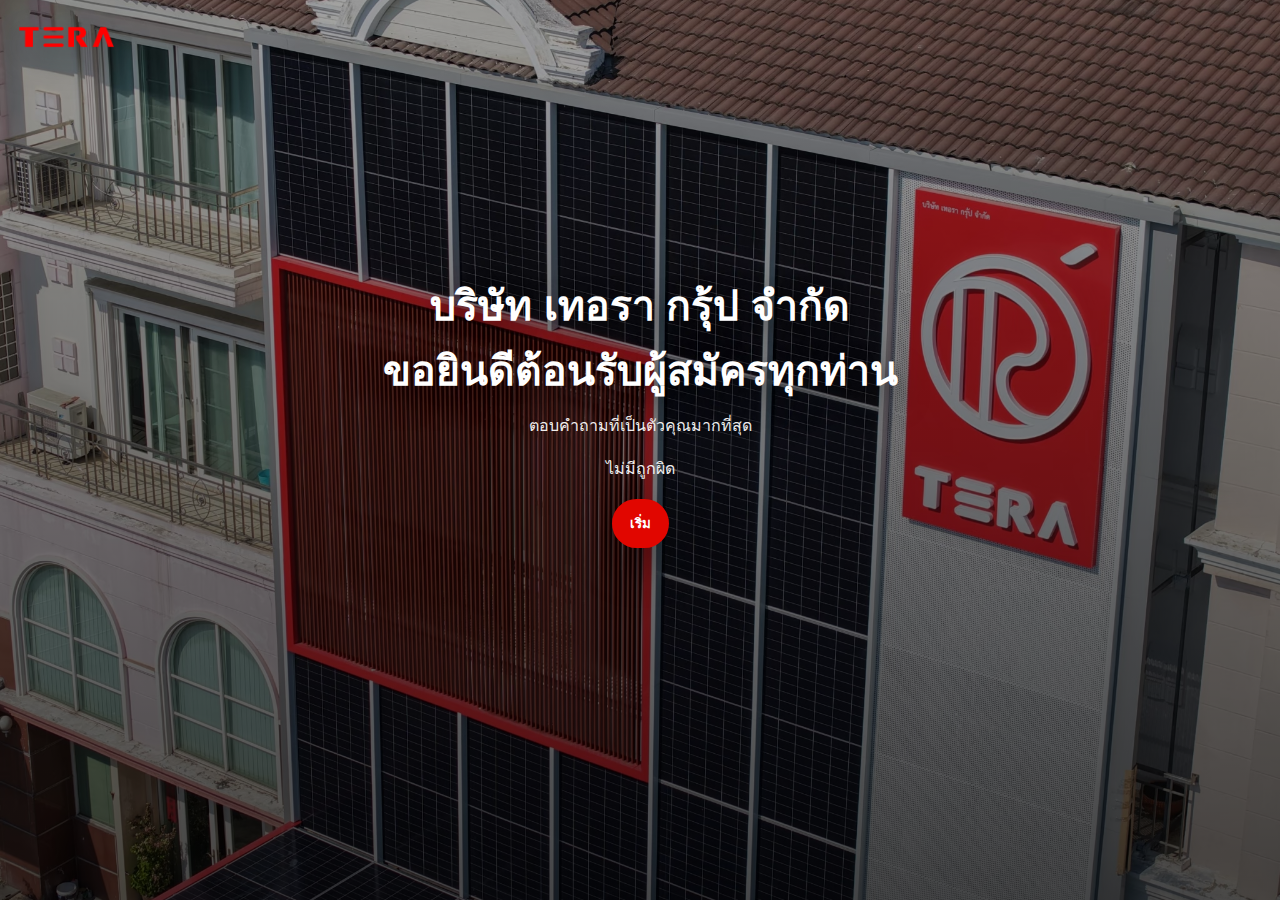
<file: index.html>
<!doctype html>
<html lang="th">
<head>
  <meta charset="utf-8" />
  <meta name="viewport" content="width=device-width,initial-scale=1" />
  <title>Tera Selection Journey</title>
  <link rel="stylesheet" href="./styles.css" />
</head>

<body>
  <!-- GLOBAL LOGO (ทุกหน้า) -->
  <div class="global-logo">
    <!-- เปลี่ยนเป็น path โลโก้ของคุณได้ -->
    <img src="./Logo%20Veichi.png" alt="TERA" />
  </div>

  <!-- PAGE: Landing -->
  <section id="landing" class="page page-bg is-active">
    <div class="bg-overlay"></div>
    <div class="page-inner center">
      <div class="hero">
        <h1 class="text-4xl font-bold mb-6">
        บริษัท เทอรา กรุ้ป จำกัด<br class="hidden md:block" />
        ขอยินดีต้อนรับผู้สมัครทุกท่าน
        </h1>
        <p>ตอบคำถามที่เป็นตัวคุณมากที่สุด</p>
        <p>ไม่มีถูกผิด</p>
        <button class="btn btn-red" id="btnStart">เริ่ม</button>
      </div>
    </div>
  </section>

  <!-- PAGE: Profile -->
  <section id="profile" class="page page-bg">
    <div class="bg-overlay"></div>

    <div class="page-inner">
      <div class="profile-head">
        <h2>ก่อนจะเดินต่อไป</h2>
        <p>ขอทราบข้อมูลพื้นฐานเล็กน้อย เพื่อให้การประเมินต่อเนื่องสำหรับคุณ</p>
      </div>

      <div class="glass-card">
        <form id="profileForm" novalidate>
          <div class="grid2">
            <label class="label">ชื่อ-นามสกุล</label>
            <div>
              <input id="userName" class="input" placeholder="ชื่อของคุณ" required />
              <div class="err" id="errName">กรุณากรอกชื่อ-นามสกุล</div>
            </div>

            <label class="label">ตำแหน่งงานที่สมัคร</label>
            <div>
              <input id="userPosition" class="input" placeholder="ตำแหน่งงานที่สมัคร" required />
              <div class="err" id="errPosition">กรุณากรอกตำแหน่งงานที่สมัคร</div>
            </div>

            <label class="label">ทราบจากช่องทาง</label>
            <div>
              <select id="userChannel" class="input" required>
                <option value="" selected disabled>-- เลือกช่องทาง --</option>
                <option>JOBDB</option>
                <option>Facebook</option>
                <option>TikTok</option>
                <option>Website</option>
                <option>เพื่อนแนะนำ</option>
                <option>อื่น ๆ</option>
              </select>
              <div class="err" id="errChannel">กรุณาเลือกช่องทางที่ทราบข่าว</div>
            </div>
          </div>

          <button class="btn btn-red btn-full" type="submit">ไปต่อ</button>
        </form>
      </div>
    </div>
  </section>

  <!-- PAGE: Assessment -->
  <section id="assessment" class="page page-bg">
    <div class="bg-overlay dark"></div>

    <div class="page-inner">
      <div class="assess-top">
        <div class="pill" id="progressPill">1/6</div>
      </div>

      <div class="assess-card">
        <h2 id="questionText"></h2>
        <div id="optionsContainer" class="options"></div>
      </div>
    </div>
  </section>

  <!-- PAGE: Results -->
  <section id="results" class="page page-bg">
    <div class="bg-overlay"></div>

    <div class="page-inner center">
      <div class="result-card">
        <h2>ขอบคุณสำหรับคำตอบ!</h2>
        <p id="resultText"></p>
      </div>
    </div>
  </section>

  <script src="./app.js"></script>
</body>

</html>
</file>
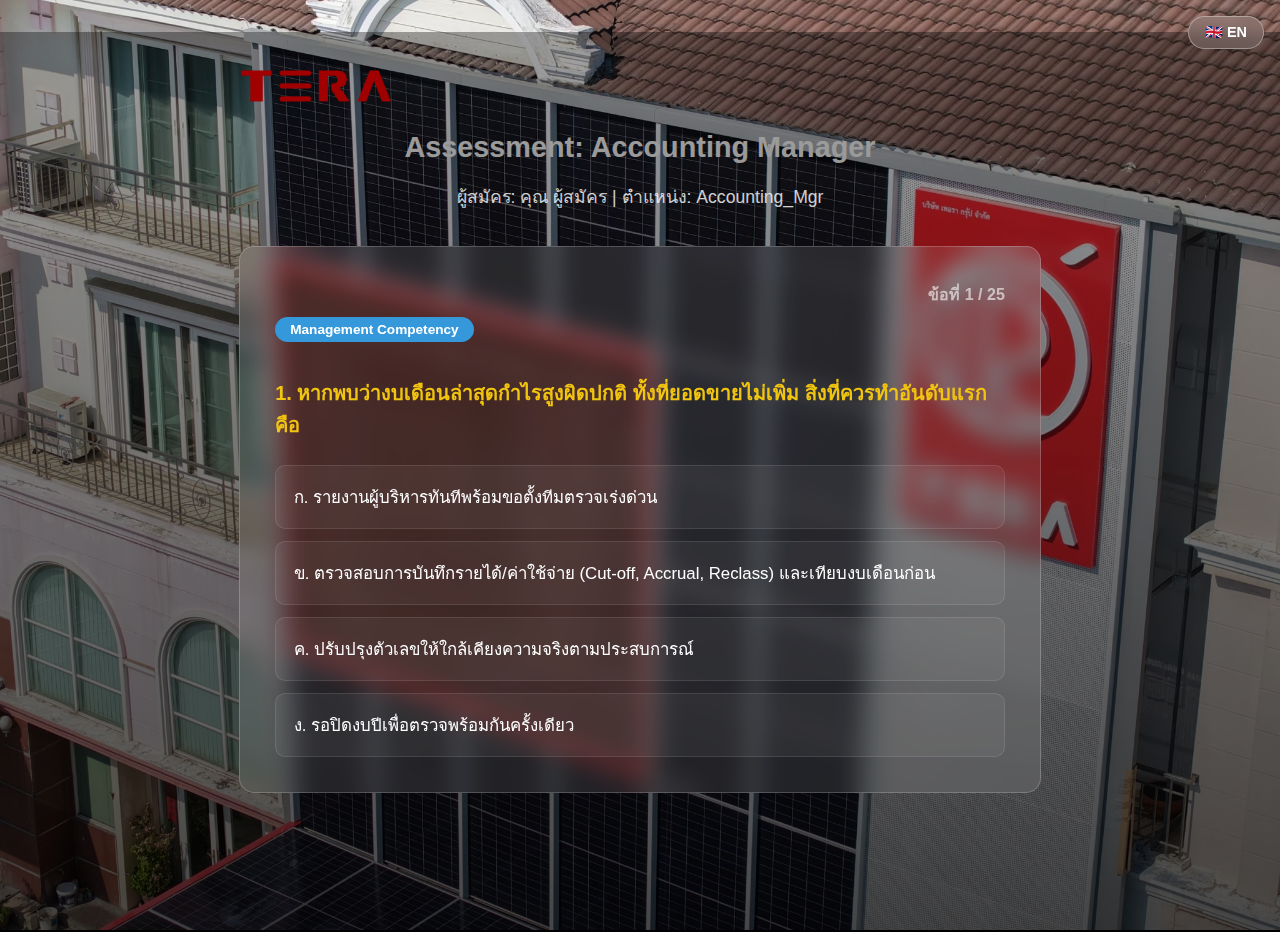
<file: exam-accounting-manager.html>
<!DOCTYPE html>
<html lang="th">

<head>
    <meta charset="utf-8" />
    <meta name="viewport" content="width=device-width,initial-scale=1" />
    <title>Accounting Manager Assessment - TERA</title>
    <link rel="stylesheet" href="./styles.css" />
    <style>
        .exam-container {
            max-width: 850px;
            margin: 2rem auto;
            padding: 1.5rem;
        }

        .q-card {
            background: rgba(255, 255, 255, 0.1);
            backdrop-filter: blur(12px);
            padding: 2.2rem;
            border-radius: 15px;
            border: 1px solid rgba(255, 255, 255, 0.2);
            color: #fff;
            animation: fadeIn 0.4s ease-out;
        }

        @keyframes fadeIn {
            from {
                opacity: 0;
                transform: translateY(10px);
            }

            to {
                opacity: 1;
                transform: translateY(0);
            }
        }

        .q-text {
            font-size: 1.25rem;
            font-weight: 600;
            margin-bottom: 1.5rem;
            line-height: 1.6;
            color: #f1c40f;
        }

        .options-grid {
            display: grid;
            gap: 0.8rem;
        }

        .opt-btn {
            display: block;
            background: rgba(255, 255, 255, 0.05);
            padding: 1.1rem;
            border-radius: 10px;
            cursor: pointer;
            transition: 0.2s;
            border: 1px solid rgba(255, 255, 255, 0.1);
            color: white;
            text-align: left;
            font-size: 1.05rem;
            width: 100%;
        }

        .opt-btn:hover {
            background: rgba(255, 255, 255, 0.15);
            border-color: #f1c40f;
        }

        .essay-area {
            width: 100%;
            min-height: 180px;
            background: #fff;
            border: none;
            border-radius: 12px;
            padding: 1.2rem;
            font-size: 1.1rem;
            margin: 1rem 0;
            color: #2c3e50;
            line-height: 1.6;
            box-shadow: inset 0 2px 10px rgba(0, 0, 0, 0.1);
        }

        .btn-next {
            background: #27ae60;
            color: white;
            border: none;
            padding: 15px;
            border-radius: 10px;
            cursor: pointer;
            font-size: 1.2rem;
            font-weight: bold;
            width: 100%;
            transition: 0.3s;
            margin-top: 10px;
        }

        .btn-next:hover {
            background: #2ecc71;
            transform: translateY(-2px);
        }

        .progress-text {
            color: #fff;
            opacity: 0.6;
            font-weight: bold;
            margin-bottom: 10px;
            text-align: right;
        }

        .manager-tag {
            display: inline-block;
            background: #3498db;
            color: white;
            padding: 5px 15px;
            border-radius: 20px;
            font-size: 0.85rem;
            margin-bottom: 15px;
            font-weight: bold;
        }

        /* Language toggle button */
        #langToggle {
            position: fixed;
            top: 16px;
            right: 16px;
            z-index: 9000;
            background: rgba(255, 255, 255, 0.15);
            border: 1px solid rgba(255, 255, 255, 0.35);
            color: #fff;
            padding: 7px 16px;
            border-radius: 20px;
            cursor: pointer;
            font-size: 0.9rem;
            font-weight: 600;
            backdrop-filter: blur(8px);
            transition: background 0.2s;
        }

        #langToggle:hover {
            background: rgba(255, 255, 255, 0.28);
        }
    </style>
</head>

<body class="page-bg">
    <div class="bg-overlay"></div>

    <!-- Language Toggle -->
    <button id="langToggle">🇬🇧 EN</button>

    <div class="exam-container">
        <header style="text-align: center; margin-bottom: 35px; color: white;">
            <img src="./Logo%20Veichi.png" alt="TERA" style="height: 60px;">
            <h1 id="pageTitle" style="margin-top: 15px; font-size: 1.8rem;">Assessment: Accounting Manager</h1>
            <p id="userInfo" style="opacity: 0.8; font-size: 1.1rem;"></p>
        </header>

        <div id="questionsContainer"></div>
    </div>

    <script>
        /* ============================================================
           i18n
        ============================================================ */
        let currentLang = "th";

        const ui = {
            th: {
                langBtn: "🇬🇧 EN",
                pageTitle: "Assessment: Accounting Manager",
                userInfo: (name, pos) => `ผู้สมัคร: คุณ ${name} | ตำแหน่ง: ${pos}`,
                progress: (cur, total) => `ข้อที่ ${cur} / ${total}`,
                tagChoice: "Management Competency",
                tagEssay: "Vision & Essay",
                essayPlaceholder: "เขียนอธิบายคำตอบของคุณที่นี่ (ยิ่งละเอียด ยิ่งดีต่อการพิจารณา)...",
                btnSaveNext: "บันทึกและถัดไป",
                alertEssay: "กรุณาพิมพ์คำตอบให้ชัดเจนก่อนไปข้อถัดไปครับ",
                saving: "กำลังบันทึกบททดสอบ...",
                savingDesc: "กรุณารอสักครู่ ระบบกำลังนำส่งคำตอบและ Essay ของคุณเข้าสู่ระบบคัดเลือก",
                modalIcon: "✅",
                modalTitle: "ขอบคุณสำหรับคำตอบ!",
                modalDesc: "ขอให้คุณโชคดีในการสัมภาษณ์",
                modalBtn: "ตกลง",
            },
            en: {
                langBtn: "🇹🇭 TH",
                pageTitle: "Assessment: Accounting Manager",
                userInfo: (name, pos) => `Applicant: ${name} | Position: ${pos}`,
                progress: (cur, total) => `Question ${cur} of ${total}`,
                tagChoice: "Management Competency",
                tagEssay: "Vision & Essay",
                essayPlaceholder: "Write your answer here. The more detail you provide, the better it reflects your thinking...",
                btnSaveNext: "Save & Continue",
                alertEssay: "Please provide a more detailed answer before continuing.",
                saving: "Submitting your responses...",
                savingDesc: "Please wait while we securely send your answers and essays to our selection system.",
                modalIcon: "✅",
                modalTitle: "Thank you for your responses!",
                modalDesc: "We wish you the best of luck in your interview.",
                modalBtn: "Done",
            }
        };

        /* ============================================================
           Bilingual Questions
        ============================================================ */
        const questions = [
            // ---- Choice 1-20 ----
            {
                type: "choice",
                q: "1. หากพบว่างบเดือนล่าสุดกำไรสูงผิดปกติ ทั้งที่ยอดขายไม่เพิ่ม สิ่งที่ควรทำอันดับแรกคือ",
                qEn: "1. If the latest monthly financial statement shows an unusually high profit despite no increase in sales, what should be your first course of action?",
                options: ["ก. รายงานผู้บริหารทันทีพร้อมขอตั้งทีมตรวจเร่งด่วน", "ข. ตรวจสอบการบันทึกรายได้/ค่าใช้จ่าย (Cut-off, Accrual, Reclass) และเทียบงบเดือนก่อน", "ค. ปรับปรุงตัวเลขให้ใกล้เคียงความจริงตามประสบการณ์", "ง. รอปิดงบปีเพื่อตรวจพร้อมกันครั้งเดียว"],
                optionsEn: ["A. Report to management immediately and request an urgent investigation team.", "B. Review revenue and expense entries (cut-off, accruals, reclassifications) and compare with prior months.", "C. Adjust the figures based on experience to bring them closer to what seems reasonable.", "D. Wait until the year-end closing to review everything at once."],
                ans: 1
            },
            {
                type: "choice",
                q: "2. ทีมบัญชีปิดงบไม่ทันกำหนดซ้ำๆ ปัญหาน่าจะเกิดจากสาเหตุใดมากที่สุด",
                qEn: "2. The accounting team consistently misses closing deadlines. What is the most likely root cause?",
                options: ["ก. ทีมขาดวินัยส่วนบุคคล", "ข. ปริมาณงานมากเกินคนที่มีอยู่", "ค. โครงสร้างงานไม่ชัด ขาด Timeline, Checklist และการบริหารคอขวด", "ง. โปรแกรมบัญชีไม่ดี"],
                optionsEn: ["A. Team members lack personal discipline.", "B. The workload exceeds the team's capacity.", "C. Unclear work structure — missing timelines, checklists, and bottleneck management.", "D. The accounting software is inadequate."],
                ans: 2
            },
            {
                type: "choice",
                q: "3. พบความผิดพลาดที่เกิดจากลูกน้อง แต่ยังไม่ส่งผลเสียภายนอก ควรทำอย่างไร",
                qEn: "3. You discover a mistake made by a team member that has not yet caused any external impact. What is the most appropriate response?",
                options: ["ก. เรียกคุยส่วนตัว ระบุข้อผิดพลาด และวางมาตรการป้องกันซ้ำ", "ข. ตำหนิทันทีต่อหน้าทีมเพื่อให้เป็นบทเรียนร่วมกัน", "ค. แก้ไขเองทั้งหมดเพื่อไม่ให้เสียเวลา", "ง. บันทึกโทษตามขั้นตอนทันทีเพื่อให้เข็ดหลาบ"],
                optionsEn: ["A. Have a private conversation to address the error and establish measures to prevent recurrence.", "B. Reprimand them publicly in front of the team as a shared lesson.", "C. Fix everything yourself to save time.", "D. File a formal disciplinary record immediately as a deterrent."],
                ans: 0
            },
            {
                type: "choice",
                q: "4. ผู้บริหารต้องการข้อมูลด่วน แต่ข้อมูลยังไม่ครบ สิ่งที่เหมาะสมที่สุดคือ",
                qEn: "4. Management needs data urgently, but the information is not yet complete. What is the most appropriate action?",
                options: ["ก. ส่งข้อมูลเท่าที่มีโดยไม่ต้องอธิบาย", "ข. ชะลอการส่งจนกว่าจะครบ 100%", "ค. คาดการณ์ตัวเลขให้ครบก่อนส่ง", "ง. แจ้งสถานะสิ่งที่มี/ขาด ระดับความเสี่ยง สมมติฐาน และกำหนดเวลาข้อมูลครบ"],
                optionsEn: ["A. Send whatever data is available without explanation.", "B. Delay submission until the data is 100% complete.", "C. Estimate the missing figures to make the report appear complete.", "D. Communicate what is available, what is missing, the risk level, any assumptions made, and the expected completion time."],
                ans: 3
            },
            {
                type: "choice",
                q: "5. ค่าใช้จ่ายบางรายการถูกบันทึกไม่ตรงหมวดซ้ำๆ สะท้อนปัญหาใด",
                qEn: "5. Certain expenses are repeatedly recorded under incorrect categories. What does this most likely indicate?",
                options: ["ก. ทีมไม่ตั้งใจ", "ข. ขาดมาตรฐานการจัดหมวด/คู่มือ COA mapping และจุดตรวจสอบ", "ค. โปรแกรมไม่ฉลาดพอ", "ง. งานเร่งเกินไป"],
                optionsEn: ["A. The team is careless.", "B. There is no standardised category guide, COA mapping, or review checkpoint.", "C. The software is not intelligent enough.", "D. The workload is too rushed."],
                ans: 1
            },
            {
                type: "choice",
                q: "6. Auditor ตั้งข้อสังเกตซ้ำในประเด็นเดิมหลายปี แสดงว่าควรปรับปรุงสิ่งใด",
                qEn: "6. Auditors have raised the same observation for several consecutive years. What does this most clearly indicate needs improvement?",
                options: ["ก. การชี้แจงให้ละเอียดขึ้นทุกปี", "ข. การปกปิดข้อมูลบางส่วน", "ค. การจัดเรียงเอกสารให้สวยงามขึ้น", "ง. กระบวนการควบคุมภายใน (IC) และการแก้ไขรากเหตุ (Root Cause)"],
                optionsEn: ["A. Providing more detailed explanations each year.", "B. Concealing certain information from auditors.", "C. Improving the presentation and organisation of documents.", "D. Strengthening internal controls and addressing the root cause of the issue."],
                ans: 3
            },
            {
                type: "choice",
                q: "7. ทีมทำงานถูกต้อง แต่บรรยากาศตึงเครียดและลาออกสูง ปัญหาน่าจะมาจาก",
                qEn: "7. The team produces accurate work, yet the environment is tense and staff turnover is high. What is the most likely cause?",
                options: ["ก. เงินเดือนต่ำกว่าตลาด", "ข. ภาวะผู้นำ การสื่อสาร และการบริหารความคาดหวัง", "ค. ปริมาณงานเยอะเกินไปอย่างเดียว", "ง. ระบบบัญชีใช้งานยาก"],
                optionsEn: ["A. Salaries are below market rate.", "B. Leadership style, communication, and the management of expectations.", "C. Workload is simply too high.", "D. The accounting system is difficult to use."],
                ans: 1
            },
            {
                type: "choice",
                q: '8. เมื่อต้องเลือกระหว่าง "งานถูกต้อง" กับ "งานเสร็จเร็วแต่เสี่ยง" ควรเลือกอย่างไร',
                qEn: "8. When faced with a choice between completing work accurately and completing it quickly but with risk, what is the right approach?",
                options: ["ก. เสร็จเร็วก่อนค่อยตามแก้", "ข. ทำตามคำสั่งผู้บริหารแม้จะผิดมาตรฐาน", "ค. ยึดความถูกต้องตามมาตรฐาน พร้อมสื่อสารผลกระทบและทางเลือก", "ง. แล้วแต่สถานการณ์ไม่มีเกณฑ์ตายตัว"],
                optionsEn: ["A. Prioritise speed first and fix errors afterwards.", "B. Follow management's instructions even if they conflict with professional standards.", "C. Uphold accuracy in line with standards, while clearly communicating the impact and available options.", "D. It depends on the situation — there is no fixed rule."],
                ans: 2
            },
            {
                type: "choice",
                q: "9. หากต้องลดต้นทุนโดยไม่กระทบคุณภาพข้อมูล ควรเริ่มจาก",
                qEn: "9. If you need to reduce costs without compromising data quality, where should you start?",
                options: ["ก. ลดขั้นตอนซ้ำซ้อน/ไม่สร้างมูลค่า และปรับกระบวนการให้ Lean", "ข. ลดพนักงานเพื่อประหยัดค่าแรง", "ค. ลดการตรวจสอบลงเพื่อให้งานไว", "ง. ลดการทำรายงานที่ผู้บริหารขอ"],
                optionsEn: ["A. Eliminate redundant or non-value-adding steps and streamline processes to be leaner.", "B. Reduce headcount to cut labour costs.", "C. Reduce review steps to speed up the process.", "D. Cut down on management-requested reports."],
                ans: 0
            },
            {
                type: "choice",
                q: "10. ลูกน้องเก่งแต่ไม่ร่วมมือกับทีม ผู้จัดการควรทำอย่างไร",
                qEn: "10. A team member is highly skilled but uncooperative with the rest of the team. What should the manager do?",
                options: ["ก. แยกงานเดี่ยวให้ทำคนเดียว", "ข. ลงโทษเพื่อให้เป็นตัวอย่าง", "ค. สื่อสารความคาดหวังและตั้งข้อตกลงการทำงานร่วมกัน พร้อมติดตามผล", "ง. มองข้ามเพราะเขาทำผลงานดี"],
                optionsEn: ["A. Assign them solo tasks so they work alone.", "B. Issue a punishment to set an example.", "C. Communicate expectations clearly, establish a working agreement, and follow up consistently.", "D. Overlook the behaviour because their individual performance is strong."],
                ans: 2
            },
            {
                type: "choice",
                q: "11. หากทีมพึ่งพาผู้จัดการมากเกินไป ควรแก้อย่างไร",
                qEn: "11. If the team is overly dependent on the manager for every decision, how should this be addressed?",
                options: ["ก. ทำเองทั้งหมดเพื่อให้งานจบ", "ข. กระจายอำนาจ สร้าง Owner จัดทำ SOP และ Coaching ทีมอย่างเป็นระบบ", "ค. ลดปริมาณงานลง", "ง. เพิ่มกฎระเบียบให้มากขึ้น"],
                optionsEn: ["A. Handle everything yourself to ensure it gets done.", "B. Delegate authority, assign clear ownership, develop SOPs, and coach the team in a structured way.", "C. Reduce the overall workload.", "D. Introduce more rules and procedures."],
                ans: 1
            },
            {
                type: "choice",
                q: "12. การวางแผนงานบัญชีที่ดีควรเริ่มจากสิ่งใด",
                qEn: "12. What should effective accounting work planning begin with?",
                options: ["ก. วิเคราะห์ความเสี่ยง คอขวด ทรัพยากร และลำดับความสำคัญ", "ข. ยึดเส้นตาย (Deadline) เป็นหลัก", "ค. ดูปริมาณเอกสารเท่านั้น", "ง. ทำตามคำสั่งรายวัน"],
                optionsEn: ["A. An analysis of risks, bottlenecks, available resources, and priorities.", "B. A strict focus on meeting deadlines.", "C. An assessment of document volume alone.", "D. Following daily instructions as they come."],
                ans: 0
            },
            {
                type: "choice",
                q: "13. เมื่อทีมพลาดซ้ำเรื่องเดิม แสดงว่าขาดสิ่งใด",
                qEn: "13. When the team repeatedly makes the same mistake, what does this most likely indicate is missing?",
                options: ["ก. การลงโทษที่เด็ดขาด", "ข. ความตั้งใจส่วนบุคคล", "ค. การสอนงาน + ระบบป้องกัน (Checklist/Review) และการติดตามผล", "ง. พนักงานที่เก่งกว่านี้"],
                optionsEn: ["A. Stricter disciplinary action.", "B. Personal motivation and commitment.", "C. Proper coaching, a preventive system (checklists or reviews), and consistent follow-up.", "D. More capable staff."],
                ans: 2
            },
            {
                type: "choice",
                q: "14. ผู้จัดการบัญชีในอุดมคติควรใช้ข้อมูลบัญชีเพื่ออะไร",
                qEn: "14. What should an ideal accounting manager use financial data for?",
                options: ["ก. สนับสนุนการตัดสินใจธุรกิจ (Margin, Cash flow, Risk)", "ข. รายงานตัวเลขให้ถูกตามหน้าที่เท่านั้น", "ค. ปิดงบให้ทันเวลาโดยไม่ต้องตีความ", "ง. ตรวจสอบความถูกต้องของเอกสารอย่างเดียว"],
                optionsEn: ["A. To support business decision-making — including margin analysis, cash flow management, and risk assessment.", "B. To fulfil the duty of reporting accurate figures.", "C. To close accounts on time without the need for interpretation.", "D. To verify the accuracy of documents only."],
                ans: 0
            },
            {
                type: "choice",
                q: '15. สิ่งใดสะท้อนการ "ทำงานเป็นระบบ" มากที่สุด',
                qEn: "15. Which of the following best reflects working in a systematic manner?",
                options: ["ก. ทำงานเร็วที่สุด", "ข. ทำตามคำสั่งโดยไม่โต้แย้ง", "ค. มีขั้นตอนชัด จุดตรวจสอบเหมาะสม และแก้ไขที่รากเหตุ", "ง. แก้ปัญหาเฉพาะหน้าเก่ง"],
                optionsEn: ["A. Completing work as quickly as possible.", "B. Following instructions without question.", "C. Having clear procedures, appropriate checkpoints, and addressing issues at their root cause.", "D. Being highly skilled at solving problems on the spot."],
                ans: 2
            },
            {
                type: "choice",
                q: "16. หากต้องพัฒนาทีมในระยะยาว สิ่งใดสำคัญที่สุด",
                qEn: "16. For developing a team over the long term, what is most important?",
                options: ["ก. การสอนงาน โค้ช และ Feedback ที่ต่อเนื่อง", "ข. การปล่อยให้ทำงานหนักเพื่อฝึกฝนเอง", "ค. การออกกฎระเบียบให้เยอะ", "ง. การควบคุมอย่างเข้มงวดตลอดเวลา"],
                optionsEn: ["A. Consistent coaching, skills development, and regular feedback.", "B. Allowing team members to learn through hard work on their own.", "C. Introducing an extensive set of rules and regulations.", "D. Maintaining strict control at all times."],
                ans: 0
            },
            {
                type: "choice",
                q: "17. ความคิดเชิงพัฒนา (Growth Mindset) ของผู้จัดการบัญชีคือ",
                qEn: "17. Which of the following best describes a growth mindset in an accounting manager?",
                options: ["ก. ทำให้ผ่านไปก่อน", "ข. ทำตามเดิมเพื่อลดความเสี่ยง", "ค. ปรับปรุงกระบวนการต่อเนื่อง ลดผิดซ้ำ และเพิ่มความโปร่งใส", "ง. หลีกเลี่ยงปัญหาเพื่อลดแรงเสียดทาน"],
                optionsEn: ["A. Getting through tasks with minimal effort.", "B. Sticking to existing methods to reduce risk.", "C. Continuously improving processes, reducing recurring errors, and enhancing transparency.", "D. Avoiding problems to minimise friction."],
                ans: 2
            },
            {
                type: "choice",
                q: "18. เมื่อเกิดความขัดแย้งในทีม ผู้จัดการควรทำอย่างไร",
                qEn: "18. When conflict arises within the team, what should the manager do?",
                options: ["ก. เลือกข้างคนที่เก่งที่สุด", "ข. เพิกเฉยให้แก้กันเอง", "ค. ฟังทุกฝ่าย แยกข้อเท็จจริงและความรู้สึก หาทางออกที่ยอมรับได้", "ง. โอนงานหนีความขัดแย้ง"],
                optionsEn: ["A. Side with the highest-performing team member.", "B. Ignore it and let them resolve it themselves.", "C. Listen to all parties, separate facts from emotions, and work towards an acceptable resolution.", "D. Reassign tasks to avoid confrontation."],
                ans: 2
            },
            {
                type: "choice",
                q: "19. ผู้จัดการบัญชีที่สร้างความยั่งยืนให้องค์กรคือแบบใด",
                qEn: "19. What type of accounting manager contributes most to long-term organisational sustainability?",
                options: ["ก. เก่งคนเดียวแบกงานทั้งแผนก", "ข. คุมเข้ม 100% จนลูกน้องไม่กล้าตัดสินใจ", "ค. สร้างทีมและระบบที่ทำงานแทนได้ ลดการพึ่งพาตัวบุคคล", "ง. ทำงานหนักที่สุดเพื่อให้ลูกน้องดูเป็นตัวอย่าง"],
                optionsEn: ["A. An individual expert who carries the entire department alone.", "B. A manager who exercises 100% control, leaving no room for team members to make decisions.", "C. A manager who builds capable teams and robust systems that function independently, reducing reliance on any single person.", "D. The hardest-working person in the team, setting an example through sheer effort."],
                ans: 2
            },
            {
                type: "choice",
                q: '20. สิ่งใดบ่งบอกว่าผู้จัดการบัญชี "คิดเชิงกลยุทธ"์ (Think Strategically)',
                qEn: "20. Which of the following best demonstrates strategic thinking in an accounting manager?",
                options: ["ก. เชื่อมโยงตัวเลขกับผลกระทบธุรกิจและเสนอทางเลือกเชิงเหตุผล", "ข. รู้มาตรฐานบัญชีแม่นยำทุกข้อ", "ค. ทำตามขั้นตอนบริษัทอย่างเคร่งครัด", "ง. ตรวจสอบเอกสารทุกใบด้วยตัวเอง"],
                optionsEn: ["A. Connecting financial figures to business impact and presenting reasoned options.", "B. Having a precise knowledge of every accounting standard.", "C. Strictly following all company procedures.", "D. Personally reviewing every document."],
                ans: 0
            },

            // ---- Essay 21-25 ----
            {
                type: "essay",
                q: "21. เล่าประสบการณ์ที่คุณเคยแก้ปัญหางานบัญชีร่วมกับทีม และบทเรียนที่ได้รับ",
                qEn: "21. Describe an experience in which you resolved an accounting challenge together with your team. What lessons did you take away from that situation?"
            },
            {
                type: "essay",
                q: "22. หากทีมงานทำผิดพลาดซ้ำ คุณจะจัดการอย่างไรให้เกิดการพัฒนา ไม่ใช่ความกลัว",
                qEn: "22. If your team repeatedly makes the same mistake, how would you handle it in a way that fosters genuine improvement rather than fear?"
            },
            {
                type: "essay",
                q: "23. คุณมองบทบาทผู้จัดการบัญชีต่อความสำเร็จขององค์กรในยุคปัจจุบันอย่างไร",
                qEn: "23. In your view, what role does an accounting manager play in driving organisational success in today's business environment?"
            },
            {
                type: "essay",
                q: "24. ยกตัวอย่างการปรับปรุงกระบวนการทำงาน (Process Improvement) ที่คุณเคยทำหรืออยากทำ",
                qEn: "24. Provide an example of a process improvement initiative you have implemented or would like to implement, and explain the impact it had or could have."
            },
            {
                type: "essay",
                q: '25. คุณมีกลยุทธ์อย่างไรในการสร้างทีมบัญชีที่ "เก่งขึ้นและอยู่ด้วยกันได้นาน"',
                qEn: "25. What is your strategy for building an accounting team that continuously improves and maintains long-term cohesion?"
            }
        ];

        /* ============================================================
           App State
        ============================================================ */
        const SCRIPT_URL = "https://script.google.com/macros/s/AKfycbzyEfYLPui1hVutBVgvKXUV2pUSI5th8A8IAO75QRc_ZK1ia1lgoqNkbDZFwNhyncBj/exec";
        const urlParams = new URLSearchParams(window.location.search);
        const userName = urlParams.get('name') || 'ผู้สมัคร';
        const userPos = urlParams.get('position') || 'Accounting_Mgr';
        const uuid = urlParams.get('uuid') || 'no-uuid';

        let currentStep = 0;
        const userAnswers = [];

        /* ============================================================
           Language helpers
        ============================================================ */
        function applyLang(lang) {
            currentLang = lang;
            const t = ui[lang];
            document.getElementById('langToggle').textContent = t.langBtn;
            document.getElementById('pageTitle').textContent = t.pageTitle;
            document.getElementById('userInfo').textContent = t.userInfo(userName, userPos);
            // Re-render current question in new language
            renderQuestion();
        }

        document.getElementById('langToggle').addEventListener('click', () => {
            applyLang(currentLang === 'th' ? 'en' : 'th');
        });

        /* ============================================================
           Render
        ============================================================ */
        window.onload = () => {
            document.getElementById('userInfo').textContent = ui[currentLang].userInfo(userName, userPos);
            renderQuestion();
        };

        function renderQuestion() {
            const container = document.getElementById('questionsContainer');
            container.innerHTML = "";
            const item = questions[currentStep];
            const t = ui[currentLang];
            const card = document.createElement('div');
            card.className = 'q-card';

            const questionText = (currentLang === 'en' && item.qEn) ? item.qEn : item.q;
            const opts = (currentLang === 'en' && item.optionsEn) ? item.optionsEn : item.options;

            let html = `
                <div class="progress-text">${t.progress(currentStep + 1, questions.length)}</div>
                <div class="manager-tag">${item.type === 'choice' ? t.tagChoice : t.tagEssay}</div>
                <p class="q-text">${questionText}</p>`;

            if (item.type === "choice") {
                html += `<div class="options-grid">
                    ${opts.map((opt, i) => `
                        <button type="button" class="opt-btn" onclick="processNext(${i})">${opt}</button>
                    `).join('')}
                </div>`;
            } else {
                html += `
                    <textarea id="essayInput" class="essay-area" placeholder="${t.essayPlaceholder}"></textarea>
                    <button class="btn-next" onclick="processNext(null)">${t.btnSaveNext}</button>`;
            }

            card.innerHTML = html;
            container.appendChild(card);
            if (item.type === "essay") document.getElementById('essayInput').focus();
        }

        /* ============================================================
           Logic
        ============================================================ */
        async function processNext(choiceIndex) {
            const item = questions[currentStep];
            const t = ui[currentLang];

            if (item.type === "choice") {
                userAnswers.push({
                    text: item.options[choiceIndex],   // always store Thai for Sheet
                    score: choiceIndex === item.ans ? 1 : 0
                });
            } else {
                const textVal = document.getElementById('essayInput').value.trim();
                if (textVal.length < 5) {
                    alert(t.alertEssay);
                    return;
                }
                userAnswers.push({ text: textVal, score: 0 });
            }

            if (currentStep < questions.length - 1) {
                currentStep++;
                renderQuestion();
            } else {
                await finishExam();
            }
        }

        async function finishExam() {
            const t = ui[currentLang];
            const container = document.getElementById('questionsContainer');
            container.innerHTML = `
                <div class="q-card" style="text-align:center; padding: 4rem 2rem;">
                    <div style="border: 5px solid rgba(255,255,255,0.1); border-top: 5px solid #f1c40f; border-radius: 50%; width: 50px; height: 50px; animation: spin 1s linear infinite; margin: 0 auto 25px;"></div>
                    <h2 style="color:#f1c40f;">${t.saving}</h2>
                    <p style="opacity:0.8;">${t.savingDesc}</p>
                </div>
                <style>@keyframes spin { 0% { transform: rotate(0deg); } 100% { transform: rotate(360deg); } }</style>`;

            let score = 0;
            const payload = {
                targetTab: userPos,
                uuid: uuid,
                name: userName,
                position: userPos,
                userAgent: navigator.userAgent
            };

            userAnswers.forEach((ans, i) => {
                if (ans.score === 1) score++;
                payload[`q${i + 1}_title`] = questions[i].q;
                payload[`q${i + 1}_text`] = ans.text;
                payload[`q${i + 1}_score`] = String(ans.score);
            });

            payload.totalScore = String(score);
            payload.hrStatus = score >= 16 ? "🟢 ผ่านเกณฑ์ (โดดเด่น)" : (score >= 12 ? "🟡 พิจารณา Essay เพิ่มเติม" : "🔴 ไม่ผ่านเกณฑ์ทางเทคนิค");

            // Update modal text to current language
            document.getElementById('modalIcon').textContent = t.modalIcon;
            document.getElementById('modalTitle').textContent = t.modalTitle;
            document.getElementById('modalDesc').textContent = t.modalDesc;
            document.getElementById('modalBtn').textContent = t.modalBtn;

            try {
                const body = new URLSearchParams();
                for (const key in payload) { body.append(key, payload[key]); }
                await fetch(SCRIPT_URL, { method: "POST", body: body, mode: "no-cors" });
                document.getElementById('customModal').style.display = 'block';
            } catch (err) {
                console.error(err);
                document.getElementById('customModal').style.display = 'block';
            }
        }

        function goHome() {
            window.location.href = "index.html";
        }
    </script>

    <!-- Modal -->
    <div id="customModal" style="display: none; position: fixed; z-index: 9999; left: 0; top: 0; width: 100%; height: 100%; 
           background: transparent; backdrop-filter: blur(10px); -webkit-backdrop-filter: blur(10px);">
        <div class="bg-overlay" style="position: absolute; top: 0; left: 0; width: 100%; height: 100%; z-index: -1;">
        </div>
        <div style="background: rgba(255,255,255,0.1); backdrop-filter: blur(15px); -webkit-backdrop-filter: blur(15px);
                color: white; margin: 12% auto; padding: 3rem 2rem; border-radius: 20px; width: 85%; max-width: 450px;
                text-align: center; border: 1px solid rgba(255,255,255,0.2);
                box-shadow: 0 20px 50px rgba(0,0,0,0.5); animation: fadeIn 0.5s ease-in-out;">
            <div id="modalIcon" style="font-size: 4.5rem; margin-bottom: 1.5rem;">✅</div>
            <h2 id="modalTitle"
                style="color: #f1c40f; margin-top: 0; font-size: 2rem; text-shadow: 0 2px 10px rgba(0,0,0,0.3);">
                ขอบคุณสำหรับคำตอบ!</h2>
            <p id="modalDesc" style="font-size: 1.2rem; opacity: 0.95; line-height: 1.6; margin-bottom: 2rem;">
                ขอให้คุณโชคดีในการสัมภาษณ์</p>
            <button id="modalBtn" onclick="goHome()" style="background: #27ae60; color: white; border: none;
                   padding: 15px 40px; border-radius: 12px; cursor: pointer; font-size: 1.2rem;
                   font-weight: bold; transition: 0.3s; width: 100%;
                   box-shadow: 0 5px 15px rgba(39,174,96,0.4);">ตกลง</button>
        </div>
    </div>
</body>

</html>
</file>
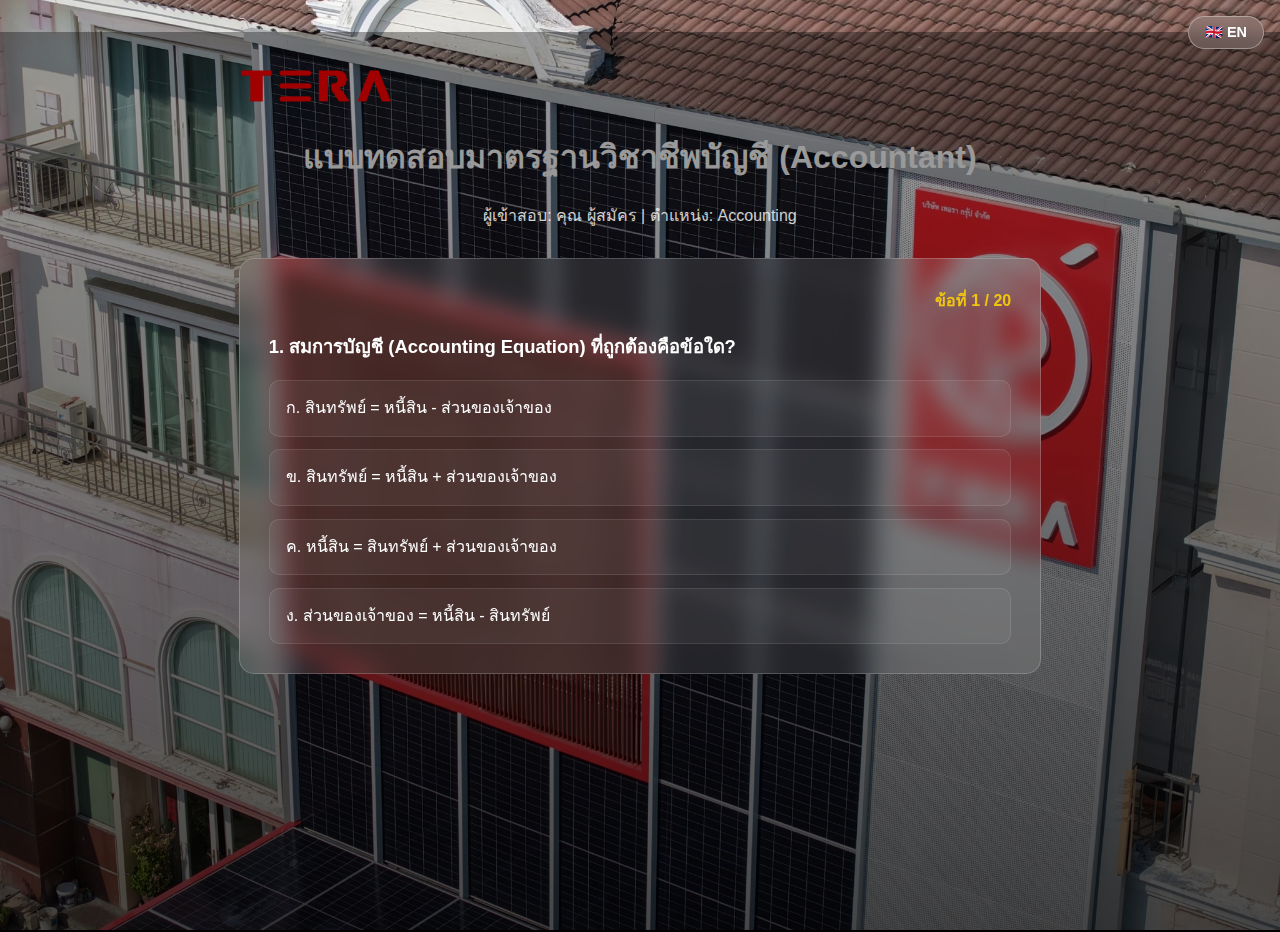
<file: exam-accounting.html>
<!DOCTYPE html>
<html lang="th">

<head>
    <meta charset="utf-8" />
    <meta name="viewport" content="width=device-width,initial-scale=1" />
    <title>Accountant Assessment - TERA</title>
    <link rel="stylesheet" href="./styles.css" />
    <style>
        .exam-container {
            max-width: 850px;
            margin: 2rem auto;
            padding: 1.5rem;
        }

        .q-card {
            background: rgba(255, 255, 255, 0.1);
            backdrop-filter: blur(12px);
            padding: 1.8rem;
            border-radius: 15px;
            margin-bottom: 1.5rem;
            border: 1px solid rgba(255, 255, 255, 0.2);
            color: #fff;
            animation: fadeIn 0.5s ease-in-out;
        }

        @keyframes fadeIn {
            from {
                opacity: 0;
                transform: translateY(10px);
            }

            to {
                opacity: 1;
                transform: translateY(0);
            }
        }

        .q-text {
            font-size: 1.15rem;
            font-weight: 600;
            margin-bottom: 1.2rem;
            line-height: 1.6;
        }

        .options-grid {
            display: grid;
            gap: 0.8rem;
        }

        .opt-btn {
            display: block;
            background: rgba(255, 255, 255, 0.05);
            padding: 1rem;
            border-radius: 10px;
            cursor: pointer;
            transition: all 0.2s;
            border: 1px solid rgba(255, 255, 255, 0.1);
            line-height: 1.4;
            color: white;
            text-align: left;
            font-size: 1rem;
            width: 100%;
        }

        .opt-btn:hover {
            background: rgba(255, 255, 255, 0.2);
            border-color: #f1c40f;
        }

        .progress-text {
            color: #f1c40f;
            font-weight: bold;
            margin-bottom: 10px;
            text-align: right;
        }

        #langToggle {
            position: fixed;
            top: 16px;
            right: 16px;
            z-index: 9000;
            background: rgba(255, 255, 255, 0.15);
            border: 1px solid rgba(255, 255, 255, 0.35);
            color: #fff;
            padding: 7px 16px;
            border-radius: 20px;
            cursor: pointer;
            font-size: 0.9rem;
            font-weight: 600;
            backdrop-filter: blur(8px);
            transition: background 0.2s;
        }

        #langToggle:hover {
            background: rgba(255, 255, 255, 0.28);
        }
    </style>
</head>

<body class="page-bg">
    <div class="bg-overlay"></div>

    <button id="langToggle">🇬🇧 EN</button>

    <div class="exam-container">
        <header style="text-align: center; margin-bottom: 30px; color: white;">
            <img src="./Logo%20Veichi.png" alt="TERA" style="height: 60px;">
            <h1 id="pageTitle" style="margin-top: 15px;">แบบทดสอบมาตรฐานวิชาชีพบัญชี (Accountant)</h1>
            <p id="userInfo" style="opacity: 0.8;"></p>
        </header>

        <div id="accountingForm"></div>
    </div>

    <script>
        /* ============================================================
           i18n
        ============================================================ */
        let currentLang = "th";

        const ui = {
            th: {
                langBtn: "🇬🇧 EN",
                pageTitle: "แบบทดสอบมาตรฐานวิชาชีพบัญชี (Accountant)",
                userInfo: (name, pos) => `ผู้เข้าสอบ: คุณ ${name} | ตำแหน่ง: ${pos}`,
                progress: (cur, total) => `ข้อที่ ${cur} / ${total}`,
                saving: "กำลังบันทึกข้อมูล...",
                savingDesc: "กรุณาอย่าปิดหน้าต่างนี้ ระบบกำลังนำส่งคำถามและคำตอบของคุณ",
                modalTitle: "ขอบคุณสำหรับคำตอบ!",
                modalDesc: "ขอให้คุณโชคดีในการสัมภาษณ์",
                modalBtn: "ตกลง",
            },
            en: {
                langBtn: "🇹🇭 TH",
                pageTitle: "Professional Accounting Competency Assessment",
                userInfo: (name, pos) => `Applicant: ${name} | Position: ${pos}`,
                progress: (cur, total) => `Question ${cur} of ${total}`,
                saving: "Submitting your responses...",
                savingDesc: "Please do not close this window. Your answers are being sent to our system.",
                modalTitle: "Thank you for your responses!",
                modalDesc: "We wish you the best of luck in your interview.",
                modalBtn: "Done",
            }
        };

        /* ============================================================
           Bilingual Questions
        ============================================================ */
        const questions = [
            {
                q: "1. สมการบัญชี (Accounting Equation) ที่ถูกต้องคือข้อใด?",
                qEn: "1. Which of the following is the correct accounting equation?",
                options: ["ก. สินทรัพย์ = หนี้สิน - ส่วนของเจ้าของ", "ข. สินทรัพย์ = หนี้สิน + ส่วนของเจ้าของ", "ค. หนี้สิน = สินทรัพย์ + ส่วนของเจ้าของ", "ง. ส่วนของเจ้าของ = หนี้สิน - สินทรัพย์"],
                optionsEn: ["A. Assets = Liabilities − Owner's Equity", "B. Assets = Liabilities + Owner's Equity", "C. Liabilities = Assets + Owner's Equity", "D. Owner's Equity = Liabilities − Assets"],
                ans: 1
            },
            {
                q: "2. รายการใดถือเป็น 'สินทรัพย์ไม่หมุนเวียน' (Non-current Assets)?",
                qEn: "2. Which of the following is classified as a non-current asset?",
                options: ["ก. เงินสดและเงินฝากธนาคาร", "ข. ลูกหนี้การค้า", "ค. สินค้าคงเหลือ", "ง. ที่ดิน อาคาร และอุปกรณ์"],
                optionsEn: ["A. Cash and bank deposits", "B. Trade receivables", "C. Inventories", "D. Property, plant and equipment"],
                ans: 3
            },
            {
                q: "3. การบันทึกบัญชีตามระบบ 'เกณฑ์คงค้าง' (Accrual Basis) หมายถึงอะไร?",
                qEn: "3. What does recording transactions on an accrual basis mean?",
                options: ["ก. บันทึกเมื่อรับ/จ่ายเงินสดจริงเท่านั้น", "ข. บันทึกรายได้และค่าใช้จ่ายในงวดที่เกิดขึ้น แม้เงินสดยังไม่รับหรือจ่าย", "ค. บันทึกเฉพาะรายการที่ค้างชำระ", "ง. บันทึกเฉพาะรายการเงินสดเพื่อให้ปิดงบรวดเร็ว"],
                optionsEn: ["A. Recording transactions only when cash is received or paid.", "B. Recognising revenues and expenses in the period they occur, regardless of when cash is exchanged.", "C. Recording only outstanding payable items.", "D. Recording only cash transactions to speed up the closing process."],
                ans: 1
            },
            {
                q: "4. หากบริษัทจ่ายเงินค่าเบี้ยประกันภัยล่วงหน้า 1 ปี (Prepaid Insurance) รายการนี้ควรจัดประเภทเป็นอะไร?",
                qEn: "4. If a company pays one year of insurance premiums in advance (prepaid insurance), how should this item be classified?",
                options: ["ก. ค่าใช้จ่ายทั้งหมดของงวดทันที", "ข. สินทรัพย์หมุนเวียน (ทยอยตัดเป็นค่าใช้จ่าย)", "ค. หนี้สินหมุนเวียน", "ง. ส่วนของเจ้าของ"],
                optionsEn: ["A. The full amount as an expense in the current period.", "B. A current asset, expensed progressively over the coverage period.", "C. A current liability.", "D. Owner's equity."],
                ans: 1
            },
            {
                q: "5. ภาษีเงินได้หัก ณ ที่จ่าย (Withholding Tax) กรณีจ่ายค่าบริการให้บริษัทในประเทศ โดยทั่วไปคือร้อยละเท่าใด?",
                qEn: "5. What is the standard withholding tax rate applied when paying service fees to a domestic company in Thailand?",
                options: ["ก. 1%", "ข. 3%", "ค. 5%", "ง. 7%"],
                optionsEn: ["A. 1%", "B. 3%", "C. 5%", "D. 7%"],
                ans: 1
            },
            {
                q: "6. 'งบกำไรขาดทุน' (Income Statement) แสดงข้อมูลเกี่ยวกับอะไร?",
                qEn: "6. What information does an income statement present?",
                options: ["ก. ฐานะการเงิน ณ วันใดวันหนึ่ง", "ข. ผลการดำเนินงานในช่วงเวลาหนึ่ง (รายได้, ค่าใช้จ่าย, กำไรสุทธิ)", "ค. รายละเอียดหนี้สินแยกตามเจ้าหนี้", "ง. การเปลี่ยนแปลงส่วนของเจ้าของอย่างเดียว"],
                optionsEn: ["A. The financial position of a company at a specific point in time.", "B. The results of operations over a period (revenues, expenses, and net profit).", "C. A detailed breakdown of liabilities by creditor.", "D. Changes in owner's equity only."],
                ans: 1
            },
            {
                q: "7. รายการใดต่อไปนี้ที่ 'ไม่ต้อง' นำมาคำนวณค่าเสื่อมราคา (Depreciation)?",
                qEn: "7. Which of the following assets is NOT subject to depreciation?",
                options: ["ก. รถยนต์", "ข. เครื่องจักร", "ค. คอมพิวเตอร์", "ง. ที่ดิน"],
                optionsEn: ["A. Motor vehicles", "B. Machinery", "C. Computers", "D. Land"],
                ans: 3
            },
            {
                q: "8. การกระทบยอดเงินฝากธนาคาร (Bank Reconciliation) มีวัตถุประสงค์เพื่ออะไร?",
                qEn: "8. What is the primary purpose of a bank reconciliation?",
                options: ["ก. ตรวจสอบความแตกต่างระหว่างสมุดบัญชีบริษัทกับ Statement ธนาคาร", "ข. ขอรับดอกเบี้ยเพิ่มจากธนาคาร", "ค. แจ้งยอดหนี้ให้ลูกค้าทราบ", "ง. ใช้สำหรับคำนวณ VAT"],
                optionsEn: ["A. To identify and explain differences between the company's cash book and the bank statement.", "B. To request additional interest from the bank.", "C. To notify customers of their outstanding balances.", "D. To calculate VAT."],
                ans: 0
            },
            {
                q: "9. ภาษีมูลค่าเพิ่ม (VAT) ในปัจจุบันของประเทศไทย (อัตราปกติ) คือร้อยละเท่าใด?",
                qEn: "9. What is the standard VAT rate currently applied in Thailand?",
                options: ["ก. 3%", "ข. 5%", "ค. 7%", "ง. 10%"],
                optionsEn: ["A. 3%", "B. 5%", "C. 7%", "D. 10%"],
                ans: 2
            },
            {
                q: "10. ในระบบบัญชีคู่ รายการซื้อสินค้าเป็นเงินเชื่อ จะบันทึกบัญชีอย่างไร?",
                qEn: "10. Under the double-entry system, how should a credit purchase of goods be recorded?",
                options: ["ก. เดบิต ซื้อสินค้า / เครดิต เงินสด", "ข. เดบิต ซื้อสินค้า (หรือสินค้าคงเหลือ) / เครดิต เจ้าหนี้การค้า", "ค. เดบิต เจ้าหนี้การค้า / เครดิต ซื้อสินค้า", "ง. เดบิต เงินสด / เครดิต ขายสินค้า"],
                optionsEn: ["A. Debit Purchases / Credit Cash", "B. Debit Purchases (or Inventory) / Credit Accounts Payable", "C. Debit Accounts Payable / Credit Purchases", "D. Debit Cash / Credit Sales"],
                ans: 1
            },
            {
                q: "11. 'ค่าเผื่อหนี้สงสัยจะสูญ' (Allowance for Doubtful Accounts) ถูกจัดประเภทเป็นรายการใด?",
                qEn: "11. How is the allowance for doubtful accounts classified on the balance sheet?",
                options: ["ก. หนี้สินหมุนเวียน", "ข. รายได้รอการตัดบัญชี", "ค. รายการปรับลดยอดลูกหนี้ (Contra Asset)", "ง. ส่วนของเจ้าของ"],
                optionsEn: ["A. A current liability", "B. Deferred income", "C. A contra asset that reduces the gross receivables balance", "D. Owner's equity"],
                ans: 2
            },
            {
                q: "12. งบแสดงการเปลี่ยนแปลงส่วนของเจ้าของ บอกข้อมูลอะไรแก่ผู้ใช้บัญชี?",
                qEn: "12. What information does the statement of changes in equity provide to users?",
                options: ["ก. จำนวนสินค้าคงเหลือที่ขายได้จริง", "ข. รายชื่อเจ้าหนี้ทั้งหมดและยอดคงเหลือ", "ค. การเปลี่ยนแปลงของทุน กำไรสะสม และเงินปันผลในงวด", "ง. ตารางการชำระหนี้ธนาคาร"],
                optionsEn: ["A. The actual quantity of inventory sold.", "B. A full list of creditors and their outstanding balances.", "C. Movements in capital, retained earnings, and dividends during the period.", "D. A loan repayment schedule."],
                ans: 2
            },
            {
                q: "13. หลักการ 'ความระมัดระวัง' (Prudence) ในทางการบัญชีหมายถึงอะไร?",
                qEn: "13. What does the accounting principle of prudence (conservatism) mean?",
                options: ["ก. บันทึกรายได้ให้สูงไว้ก่อนเพื่อความน่าเชื่อถือ", "ข. ไม่ต้องบันทึกหนี้สินจนกว่าจะถูกฟ้อง", "ค. เก็บเงินสดไว้ให้มากที่สุด", "ง. รับรู้ความสูญเสียเมื่อมีความเป็นไปได้ แต่ไม่รับรู้กำไรเกินจริง"],
                optionsEn: ["A. Recording revenues as high as possible to appear more credible.", "B. Not recognising liabilities until a lawsuit has been filed.", "C. Retaining as much cash as possible.", "D. Recognising losses when they are probable, but not overstating gains."],
                ans: 3
            },
            {
                q: "14. ค่าใช้จ่ายใดต่อไปนี้ ถือเป็น 'รายจ่ายต้องห้าม' ในการคำนวณภาษีเงินได้นิติบุคคล?",
                qEn: "14. Which of the following is a non-deductible expense for corporate income tax purposes?",
                options: ["ก. เงินเดือนพนักงาน", "ข. ค่าโฆษณาที่มีหลักฐานครบถ้วน", "ค. ค่ารับรองลูกค้าที่อยู่ในเกณฑ์", "ง. รายจ่ายส่วนตัว/เสน่หา/ไม่มีหลักฐานผู้รับเงิน"],
                optionsEn: ["A. Employee salaries", "B. Advertising expenses with complete supporting documentation", "C. Eligible entertainment expenses within the prescribed limit", "D. Personal expenses, gratuitous payments, or expenses with no identified payee"],
                ans: 3
            },
            {
                q: "15. FIFO (First-In, First-Out) คือวิธีการคำนวณสิ่งใด?",
                qEn: "15. What does the FIFO (First-In, First-Out) method relate to?",
                options: ["ก. วิธีคำนวณภาษีเงินได้", "ข. วิธีการตีราคาสินค้าคงเหลือ (เข้าก่อนออกก่อน)", "ค. วิธีคำนวณค่าเสื่อมราคาเส้นตรง", "ง. วิธีบริหารพนักงานเข้าใหม่"],
                optionsEn: ["A. An income tax calculation method", "B. An inventory valuation method — goods purchased first are sold first", "C. The straight-line depreciation method", "D. A method for managing newly hired employees"],
                ans: 1
            },
            {
                q: "16. หากบัญชีด้าน Debit มียอดสูงกว่า Credit ในบัญชีแยกประเภท 'สินทรัพย์' หมายความว่าอย่างไร?",
                qEn: "16. In an asset ledger account, if the total debits exceed the total credits, what does this indicate?",
                options: ["ก. สินทรัพย์ลดลง", "ข. บริษัทขาดทุนอย่างรุนแรง", "ค. เกิดข้อผิดพลาด", "ง. สินทรัพย์มียอดคงเหลือปกติ (ยังมีมูลค่าคงเหลือ)"],
                optionsEn: ["A. The asset has decreased in value.", "B. The company has suffered a significant loss.", "C. An error has occurred.", "D. The asset carries a normal debit balance, meaning it still has remaining value."],
                ans: 3
            },
            {
                q: "17. กระดาษทำการ (Working Paper) มีความสำคัญอย่างไร?",
                qEn: "17. What is the significance of working papers in the accounting process?",
                options: ["ก. ต้องส่งสรรพากรทุกเดือน", "ข. เป็นเครื่องมือรวบรวมข้อมูลเพื่อปรับปรุงบัญชีและปิดงบ", "ค. เป็นใบเสร็จรับเงินชั่วคราว", "ง. เป็นสัญญาจ้างงานพนักงานบัญชี"],
                optionsEn: ["A. They must be submitted to the Revenue Department every month.", "B. They serve as a tool for gathering and organising information to support adjustments and the closing process.", "C. They function as temporary receipts.", "D. They are employment contracts for accounting staff."],
                ans: 1
            },
            {
                q: "18. ภาษีซื้อ (Input Tax) จะถือเป็นภาษีต้องห้าม (ขอคืนไม่ได้) ในกรณีใด?",
                qEn: "18. In which circumstance is input VAT considered a disallowed tax credit (non-refundable)?",
                options: ["ก. ซื้อวัตถุดิบเพื่อผลิตสินค้า", "ข. ซื้อรถกระบะมาใช้ในกิจการ", "ค. ค่าใช้จ่ายรับรองบางประเภทตามเงื่อนไขสรรพากร", "ง. มีใบกำกับภาษีเต็มรูปแบบถูกต้อง"],
                optionsEn: ["A. Purchasing raw materials for production", "B. Purchasing a pick-up truck for business use", "C. Certain entertainment expenses as stipulated by the Revenue Department", "D. Transactions supported by a complete and valid full tax invoice"],
                ans: 2
            },
            {
                q: "19. ในงบกระแสเงินสด กิจกรรมใดที่เกี่ยวข้องกับการกู้ยืมเงินจากธนาคาร?",
                qEn: "19. In a statement of cash flows, under which activity is a bank loan borrowing classified?",
                options: ["ก. กิจกรรมดำเนินงาน", "ข. กิจกรรมลงทุน", "ค. กิจกรรมจัดหาเงิน (Financing Activities)", "ง. กิจกรรมบริหารจัดการ"],
                optionsEn: ["A. Operating activities", "B. Investing activities", "C. Financing activities", "D. Management activities"],
                ans: 2
            },
            {
                q: "20. จรรยาบรรณวิชาชีพบัญชีข้อใดสำคัญที่สุดเมื่อถูกสั่งให้ตกแต่งตัวเลขกำไร?",
                qEn: "20. Which professional accounting ethic is most critical when instructed to manipulate profit figures?",
                options: ["ก. ความเชื่อฟังต่อผู้บังคับบัญชา", "ข. ความรวดเร็วในการส่งงบ", "ค. ความสวยงามของรายงาน", "ง. ความซื่อสัตย์และความเที่ยงธรรม (Integrity & Objectivity)"],
                optionsEn: ["A. Obedience to superiors", "B. Timeliness in submitting financial statements", "C. The presentational quality of reports", "D. Integrity and objectivity"],
                ans: 3
            }
        ];

        /* ============================================================
           App State
        ============================================================ */
        const SCRIPT_URL = "https://script.google.com/macros/s/AKfycbzfvCXdieV_wEsn9RUH7icZpeyjSRuZ0AWHO0IUxrmNxkwnp4RE1V3fKA5WnOUo705Xpg/exec";
        const urlParams = new URLSearchParams(window.location.search);
        const userName = urlParams.get('name') || 'ผู้สมัคร';
        const userPos = urlParams.get('position') || 'Accounting';
        const uuid = urlParams.get('uuid') || 'no-uuid';

        let currentStep = 0;
        const userAnswers = [];

        /* ============================================================
           Language helpers
        ============================================================ */
        function applyLang(lang) {
            currentLang = lang;
            const t = ui[lang];
            document.getElementById('langToggle').textContent = t.langBtn;
            document.getElementById('pageTitle').textContent = t.pageTitle;
            document.getElementById('userInfo').textContent = t.userInfo(userName, userPos);
            renderQuestion();
        }

        document.getElementById('langToggle').addEventListener('click', () => {
            applyLang(currentLang === 'th' ? 'en' : 'th');
        });

        /* ============================================================
           Render
        ============================================================ */
        window.onload = function () {
            document.getElementById('userInfo').textContent = ui[currentLang].userInfo(userName, userPos);
            renderQuestion();
        };

        function renderQuestion() {
            const container = document.getElementById('accountingForm');
            container.innerHTML = "";
            const item = questions[currentStep];
            const t = ui[currentLang];
            const isEn = currentLang === 'en';

            const questionText = isEn ? (item.qEn || item.q) : item.q;
            const opts = isEn ? (item.optionsEn || item.options) : item.options;

            const card = document.createElement('div');
            card.className = 'q-card';
            card.innerHTML = `
                <div class="progress-text">${t.progress(currentStep + 1, questions.length)}</div>
                <p class="q-text">${questionText}</p>
                <div class="options-grid">
                    ${opts.map((opt, i) => `
                        <button type="button" class="opt-btn" onclick="selectOption(${i})">${opt}</button>
                    `).join('')}
                </div>`;
            container.appendChild(card);
        }

        /* ============================================================
           Logic
        ============================================================ */
        async function selectOption(choiceIndex) {
            const item = questions[currentStep];
            userAnswers.push({
                text: item.options[choiceIndex],   // always store Thai for Sheet
                isCorrect: choiceIndex === item.ans
            });

            if (currentStep < questions.length - 1) {
                currentStep++;
                renderQuestion();
            } else {
                await finishExam();
            }
        }

        async function finishExam() {
            const t = ui[currentLang];
            const container = document.getElementById('accountingForm');
            container.innerHTML = `
                <div class="q-card" style="text-align:center; padding: 3rem;">
                    <div style="border: 4px solid #f3f3f3; border-top: 4px solid #f1c40f; border-radius: 50%; width: 40px; height: 40px; animation: spin 1s linear infinite; margin: 0 auto 20px;"></div>
                    <h2 style="color:#f1c40f;">${t.saving}</h2>
                    <p>${t.savingDesc}</p>
                </div>
                <style>@keyframes spin { 0% { transform: rotate(0deg); } 100% { transform: rotate(360deg); } }</style>`;

            let score = 0;
            const payload = {
                targetTab: userPos,
                uuid: uuid,
                name: userName,
                position: userPos,
                answersCount: questions.length,
                userAgent: navigator.userAgent
            };

            userAnswers.forEach((ans, i) => {
                if (ans.isCorrect) score++;
                payload[`q${i + 1}_title`] = questions[i].q;
                payload[`q${i + 1}_text`] = ans.text;
                payload[`q${i + 1}_score`] = ans.isCorrect ? "1" : "0";
            });

            payload.totalScore = String(score);
            payload.hrStatus = score >= 14 ? "🟢 ผ่าน (เรียกสัมภาษณ์)" : (score >= 10 ? "🟡 พิจารณาพิเศษ" : "🔴 ไม่ผ่าน");
            payload.decisionNote = score >= 14 ? "เรียกสัมภาษณ์" : (score >= 10 ? "พิจารณา Resume เพิ่มเติม" : "ไม่แนะนำ");

            // Update modal text to current language
            document.getElementById('modalTitle').textContent = t.modalTitle;
            document.getElementById('modalDesc').textContent = t.modalDesc;
            document.getElementById('modalBtn').textContent = t.modalBtn;

            try {
                const body = new URLSearchParams();
                for (const key in payload) { body.append(key, payload[key]); }
                await fetch(SCRIPT_URL, { method: "POST", body: body, mode: "no-cors" });
                document.getElementById('customModal').style.display = 'block';
            } catch (err) {
                console.error(err);
                document.getElementById('customModal').style.display = 'block';
            }
        }

        function goHome() {
            window.location.href = "index.html";
        }
    </script>

    <!-- Modal -->
    <div id="customModal" style="display: none; position: fixed; z-index: 9999; left: 0; top: 0; width: 100%; height: 100%;
           background: transparent; backdrop-filter: blur(10px); -webkit-backdrop-filter: blur(10px);">
        <div class="bg-overlay" style="position: absolute; top: 0; left: 0; width: 100%; height: 100%; z-index: -1;">
        </div>
        <div style="background: rgba(255,255,255,0.1); backdrop-filter: blur(15px); -webkit-backdrop-filter: blur(15px);
                color: white; margin: 12% auto; padding: 3rem 2rem; border-radius: 20px; width: 85%; max-width: 450px;
                text-align: center; border: 1px solid rgba(255,255,255,0.2);
                box-shadow: 0 20px 50px rgba(0,0,0,0.5); animation: fadeIn 0.5s ease-in-out;">
            <div style="font-size: 4.5rem; margin-bottom: 1.5rem;">✅</div>
            <h2 id="modalTitle"
                style="color: #f1c40f; margin-top: 0; font-size: 2rem; text-shadow: 0 2px 10px rgba(0,0,0,0.3);">
                ขอบคุณสำหรับคำตอบ!</h2>
            <p id="modalDesc" style="font-size: 1.2rem; opacity: 0.95; line-height: 1.6; margin-bottom: 2rem;">
                ขอให้คุณโชคดีในการสัมภาษณ์</p>
            <button id="modalBtn" onclick="goHome()" style="background: #27ae60; color: white; border: none;
                   padding: 15px 40px; border-radius: 12px; cursor: pointer; font-size: 1.2rem;
                   font-weight: bold; transition: 0.3s; width: 100%;
                   box-shadow: 0 5px 15px rgba(39,174,96,0.4);">ตกลง</button>
        </div>
    </div>
</body>

</html>
</file>
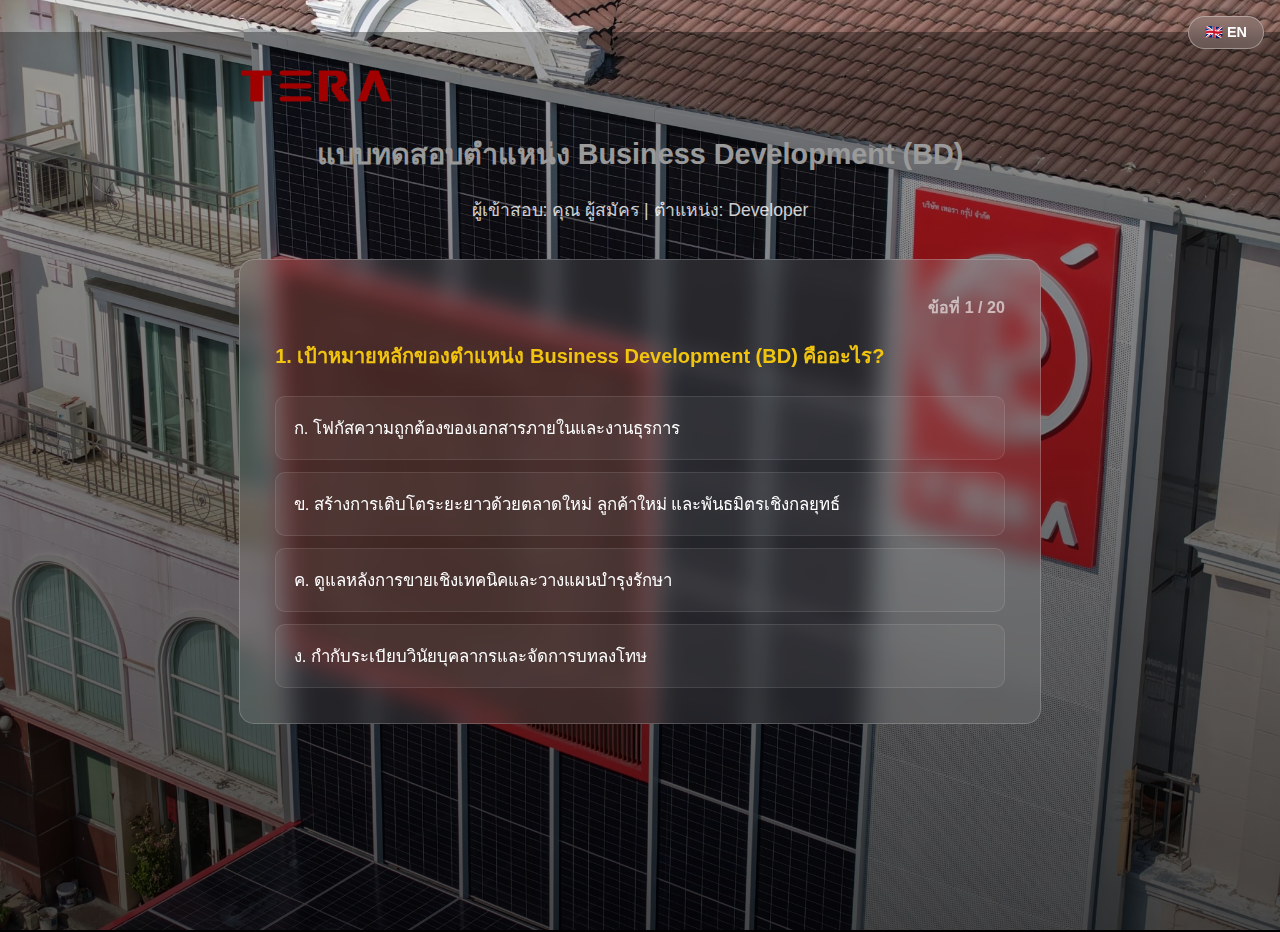
<file: exam-bd.html>
<!DOCTYPE html>
<html lang="th">

<head>
    <meta charset="utf-8" />
    <meta name="viewport" content="width=device-width,initial-scale=1" />
    <title>Business Development Assessment - TERA</title>
    <link rel="stylesheet" href="./styles.css" />
    <style>
        .exam-container {
            max-width: 850px;
            margin: 2rem auto;
            padding: 1.5rem;
        }

        .q-card {
            background: rgba(255, 255, 255, 0.1);
            backdrop-filter: blur(12px);
            padding: 2.2rem;
            border-radius: 15px;
            border: 1px solid rgba(255, 255, 255, 0.2);
            color: #fff;
            animation: fadeIn 0.4s ease-out;
        }

        @keyframes fadeIn {
            from {
                opacity: 0;
                transform: translateY(10px);
            }

            to {
                opacity: 1;
                transform: translateY(0);
            }
        }

        .q-text {
            font-size: 1.25rem;
            font-weight: 600;
            margin-bottom: 1.5rem;
            line-height: 1.6;
            color: #f1c40f;
        }

        .options-grid {
            display: grid;
            gap: 0.8rem;
        }

        .opt-btn {
            display: block;
            background: rgba(255, 255, 255, 0.05);
            padding: 1.1rem;
            border-radius: 10px;
            cursor: pointer;
            transition: 0.2s;
            border: 1px solid rgba(255, 255, 255, 0.1);
            color: white;
            text-align: left;
            font-size: 1.05rem;
            width: 100%;
        }

        .opt-btn:hover {
            background: rgba(255, 255, 255, 0.15);
            border-color: #f1c40f;
        }

        .progress-text {
            color: #fff;
            opacity: 0.6;
            font-weight: bold;
            margin-bottom: 10px;
            text-align: right;
        }

        /* Language toggle button */
        #langToggle {
            position: fixed;
            top: 16px;
            right: 16px;
            z-index: 9000;
            background: rgba(255, 255, 255, 0.15);
            border: 1px solid rgba(255, 255, 255, 0.35);
            color: #fff;
            padding: 7px 16px;
            border-radius: 20px;
            cursor: pointer;
            font-size: 0.9rem;
            font-weight: 600;
            backdrop-filter: blur(8px);
            transition: background 0.2s;
        }

        #langToggle:hover {
            background: rgba(255, 255, 255, 0.28);
        }
    </style>
</head>

<body class="page-bg">
    <div class="bg-overlay"></div>

    <!-- Language Toggle -->
    <button id="langToggle">🇬🇧 EN</button>

    <div class="exam-container">
        <header style="text-align: center; margin-bottom: 35px; color: white;">
            <img src="./Logo%20Veichi.png" alt="TERA" style="height: 60px;">
            <h1 id="pageTitle" style="margin-top: 15px; font-size: 1.8rem;">แบบทดสอบตำแหน่ง Business Development (BD)
            </h1>
            <p id="userInfo" style="opacity: 0.8; font-size: 1.1rem;"></p>
        </header>

        <div id="questionsContainer"></div>
    </div>

    <script>
        /* ============================================================
           i18n
        ============================================================ */
        let currentLang = "th";

        const ui = {
            th: {
                langBtn: "🇬🇧 EN",
                pageTitle: "แบบทดสอบตำแหน่ง Business Development (BD)",
                userInfo: (name, pos) => `ผู้เข้าสอบ: คุณ ${name} | ตำแหน่ง: ${pos}`,
                progress: (cur, total) => `ข้อที่ ${cur} / ${total}`,
                saving: "กำลังบันทึกข้อมูล...",
                savingDesc: "กรุณาอย่าปิดหน้าต่างนี้ ระบบกำลังนำส่งคำถามและคำตอบของคุณ",
                modalTitle: "ขอบคุณสำหรับคำตอบ!",
                modalDesc: "ขอให้คุณโชคดีในการสัมภาษณ์",
                modalBtn: "ตกลง",
            },
            en: {
                langBtn: "🇹🇭 TH",
                pageTitle: "Assessment: Business Development (BD)",
                userInfo: (name, pos) => `Applicant: ${name} | Position: ${pos}`,
                progress: (cur, total) => `Question ${cur} of ${total}`,
                saving: "Submitting your responses...",
                savingDesc: "Please wait while we securely send your answers to our selection system.",
                modalTitle: "Thank you for your responses!",
                modalDesc: "We wish you the best of luck in your interview.",
                modalBtn: "Done",
            }
        };

        /* ============================================================
           Bilingual Questions
        ============================================================ */
        const questions = [
            {
                q: "1. เป้าหมายหลักของตำแหน่ง Business Development (BD) คืออะไร?",
                qEn: "1. What is the primary goal of a Business Development (BD) role?",
                options: ["ก. โฟกัสความถูกต้องของเอกสารภายในและงานธุรการ", "ข. สร้างการเติบโตระยะยาวด้วยตลาดใหม่ ลูกค้าใหม่ และพันธมิตรเชิงกลยุทธ์", "ค. ดูแลหลังการขายเชิงเทคนิคและวางแผนบำรุงรักษา", "ง. กำกับระเบียบวินัยบุคลากรและจัดการบทลงโทษ"],
                optionsEn: ["A. Focusing on the accuracy of internal documents and administrative tasks.", "B. Driving long-term growth through new markets, new customers, and strategic partnerships.", "C. Managing post-sale technical support and maintenance planning.", "D. Overseeing staff discipline and administering penalties."],
                ans: 1
            },
            {
                q: "2. การวิเคราะห์ SWOT Analysis เครื่องมือใดที่ใช้ประเมิน 'ปัจจัยภายนอก' ที่ควบคุมไม่ได้?",
                qEn: "2. In a SWOT Analysis, which elements are used to assess external factors that cannot be controlled?",
                options: ["ก. Strengths และ Weaknesses", "ข. Opportunities และ Threats", "ค. Strengths และ Opportunities", "ง. Weaknesses และ Threats"],
                optionsEn: ["A. Strengths and Weaknesses", "B. Opportunities and Threats", "C. Strengths and Opportunities", "D. Weaknesses and Threats"],
                ans: 1
            },
            {
                q: "3. หากคุณต้องขยายธุรกิจไปยังตลาดใหม่ที่มีคู่แข่งเจ้าถิ่นแข็งแกร่งมาก สิ่งแรกที่ควรทำคือ?",
                qEn: "3. If you need to expand into a new market dominated by strong local competitors, what should you do first?",
                options: ["ก. ออกโปรโมชันลดราคาต่ำกว่าตลาดทันที", "ข. ลงทุนเปิดสาขาหลายจุดเพื่อยึดพื้นที่", "ค. ทำ Market Research หาช่องว่าง/ปัญหาที่คู่แข่งตอบไม่ดี แล้วออกแบบ Entry Strategy", "ง. เพิ่มงบการตลาดมากกว่าคู่แข่งสองเท่า"],
                optionsEn: ["A. Immediately launch below-market price promotions.", "B. Invest in opening multiple locations to capture territory.", "C. Conduct market research to identify gaps the competition fails to address, then design an entry strategy.", "D. Spend twice as much on marketing as your competitors."],
                ans: 2
            },
            {
                q: "4. 'Sales' กับ 'Business Development' มีความแตกต่างกันอย่างไรมากที่สุด?",
                qEn: "4. What is the biggest difference between 'Sales' and 'Business Development'?",
                options: ["ก. Sales เน้นปิดดีลระยะสั้น ส่วน BD เน้นสร้างโอกาสเชิงกลยุทธ์และรายได้ยั่งยืน", "ข. Sales ทำงานภาคสนาม ส่วน BD ทำงานออฟฟิศเท่านั้น", "ค. Sales เน้นเอกสาร ส่วน BD เน้นขายอย่างเดียว", "ง. ทั้งสองเหมือนกันทุกอย่าง"],
                optionsEn: ["A. Sales focuses on closing deals in the short term; BD focuses on creating strategic opportunities and sustainable revenue.", "B. Sales is field-based; BD works only in the office.", "C. Sales focuses on paperwork; BD focuses solely on selling.", "D. They are completely the same."],
                ans: 0
            },
            {
                q: "5. เมื่อต้องไปนำเสนอแผนงาน (Pitching) กับลูกค้าแต่มีเวลาเพียง 5 นาที คุณควรเน้นส่วนใด?",
                qEn: "5. When pitching to a client with only 5 minutes available, which area should you focus on?",
                options: ["ก. เล่าประวัติองค์กรและรางวัลที่เคยได้รับอย่างละเอียด", "ข. Value Proposition ที่แก้ Pain Point ชัดเจน พร้อมผลลัพธ์ที่วัดได้ (ROI)", "ค. อธิบายโครงสร้างผู้บริหารและทีมงานทุกฝ่ายให้ครบ", "ง. เจาะรายละเอียดเทคนิคเชิงลึกเพื่อแสดงความเชี่ยวชาญ"],
                optionsEn: ["A. Describe the organisation's history and past awards in detail.", "B. A clear value proposition that addresses their pain point with measurable results (ROI).", "C. Explain the full executive structure and every department.", "D. Present deep technical specifications to demonstrate expertise."],
                ans: 1
            },
            {
                q: "6. Lead Generation หมายถึงอะไรในบริบทของ BD?",
                qEn: "6. What does 'Lead Generation' mean in a BD context?",
                options: ["ก. กระบวนการค้นหาและคัดกรองผู้มุ่งหวังเพื่อเติม Pipeline", "ข. การปลดพนักงานที่ทำยอดไม่ได้ตามเป้า", "ค. การผลิตสินค้าให้ได้จำนวนมากที่สุดในเวลาสั้น", "ง. การส่งรายงานประชุมให้หัวหน้าเพื่อเป็นหลักฐาน"],
                optionsEn: ["A. The process of finding and qualifying prospects to fill the pipeline.", "B. Dismissing employees who fail to hit their quota.", "C. Producing the maximum number of products in the shortest time.", "D. Sending meeting minutes to the manager as a record."],
                ans: 0
            },
            {
                q: "7. หากพันธมิตรทางธุรกิจ (Partner) ขอยกเลิกสัญญากะทันหัน คุณควรจัดการอย่างไร?",
                qEn: "7. If a business partner suddenly requests to cancel an agreement, how should you handle it?",
                options: ["ก. ฟ้องร้องทันทีเพื่อรักษาสิทธิ์", "ข. ปล่อยโครงการไว้ก่อนรอให้สถานการณ์ชัดเจน", "ค. ปกปิดเรื่องนี้ไม่ให้ผู้บริหารทราบ", "ง. หาสาเหตุอย่างเป็นระบบ เจรจา Win-Win ถ้าไม่ได้ให้ใช้แผนสำรองทันที"],
                optionsEn: ["A. File a lawsuit immediately to protect your rights.", "B. Leave the project on hold until the situation becomes clearer.", "C. Keep the matter from senior management.", "D. Systematically identify the root cause, negotiate for a Win-Win outcome, and if unsuccessful, activate a contingency plan immediately."],
                ans: 3
            },
            {
                q: "8. 'B2B' แตกต่างจาก 'B2C' อย่างไร?",
                qEn: "8. How does 'B2B' differ from 'B2C'?",
                options: ["ก. B2B ขายให้บุคคลทั่วไป ส่วน B2C ขายให้รัฐ", "ข. B2B มีวงจรตัดสินใจยาวกว่า มีผู้เกี่ยวข้องหลายฝ่าย และเน้นเหตุผลทางธุรกิจ/ROI", "ค. B2B ใช้อินฟลูเอนเซอร์ ส่วน B2C ต้องพึ่งสัญญา", "ง. B2B ไม่จำเป็นต้องทำสัญญา"],
                optionsEn: ["A. B2B sells to individuals; B2C sells to government entities.", "B. B2B typically has a longer decision cycle, involves multiple stakeholders, and emphasises business logic and ROI.", "C. B2B uses influencers; B2C relies on contracts.", "D. B2B does not require formal contracts."],
                ans: 1
            },
            {
                q: "9. KPI ที่เหมาะสมที่สุดสำหรับสายงาน BD คือข้อใด?",
                qEn: "9. Which KPIs are most appropriate for a BD role?",
                options: ["ก. จำนวน Qualified Leads, มูลค่า Pipeline และจำนวนพันธมิตรเชิงกลยุทธ์", "ข. จำนวนครั้งที่มาทำงานสายต่อเดือน", "ค. จำนวนอีเมลที่ส่งในแต่ละวัน", "ง. ความเร็วในการพิมพ์รายงาน"],
                optionsEn: ["A. Number of qualified leads, pipeline value, and number of strategic partnerships formed.", "B. Number of times the employee was late to work per month.", "C. Number of emails sent per day.", "D. Report typing speed."],
                ans: 0
            },
            {
                q: "10. คำว่า 'Value Proposition' หมายถึงอะไร?",
                qEn: "10. What does 'Value Proposition' mean?",
                options: ["ก. การตั้งราคาถูกที่สุดในตลาด", "ข. งบประมาณการโฆษณาที่ใช้ทั้งหมด", "ค. มูลค่าทรัพย์สินทั้งหมดของบริษัท", "ง. คุณค่าหลักที่ลูกค้าจะได้รับเมื่อเลือกเรา และความแตกต่างจากคู่แข่ง"],
                optionsEn: ["A. Setting the lowest price in the market.", "B. The total advertising budget allocated.", "C. The total value of all company assets.", "D. The core value a customer receives by choosing your company, and what differentiates you from competitors."],
                ans: 3
            },
            {
                q: "11. ในการเจรจาต่อรอง 'BATNA' หมายถึงอะไร?",
                qEn: "11. In negotiation, what does 'BATNA' mean?",
                options: ["ก. ทางเลือกที่ดีที่สุดที่ยังทำได้หากการเจรจาปัจจุบันล้มเหลว", "ข. การยอมทุกเงื่อนไขเพื่อให้ปิดดีลได้", "ค. การยื่นข้อเสนอเกินจริงเพื่อกดดันอีกฝ่าย", "ง. การใช้อำนาจบังคับให้คู่สัญญาเซ็นชื่อ"],
                optionsEn: ["A. The best alternative course of action available if the current negotiation fails.", "B. Agreeing to every condition in order to close the deal.", "C. Making an exaggerated opening offer to pressure the other party.", "D. Using authority to compel the counterparty to sign."],
                ans: 0
            },
            {
                q: "12. หากยอดขายในไตรมาสนี้ลดลง 20% ในฐานะ BD คุณควรทำอย่างไร?",
                qEn: "12. If quarterly sales are down 20%, what should you do as a BD professional?",
                options: ["ก. ลดเงินเดือนพนักงานเพื่อคุมต้นทุน", "ข. ทำ Data Analytics วิเคราะห์คอขวด แล้วเสนอแผนสร้าง Pipeline ใหม่", "ค. รอให้เศรษฐกิจดีขึ้นเองในไตรมาสหน้า", "ง. เปลี่ยนโลโก้และภาพลักษณ์ใหม่ทันที"],
                optionsEn: ["A. Cut employee salaries to control costs.", "B. Use data analytics to identify bottlenecks and propose a plan to build a new pipeline.", "C. Wait for the economy to improve by itself next quarter.", "D. Immediately rebrand with a new logo and visual identity."],
                ans: 1
            },
            {
                q: "13. การเข้าหาลูกค้าแบบ 'Cold Calling' คืออะไร?",
                qEn: "13. What is 'Cold Calling'?",
                options: ["ก. โทรหาคนรู้จักเพื่อขอรายชื่อแนะนำ", "ข. ส่งอีเมลทวงหนี้ลูกค้าที่ค้างชำระ", "ค. การโทรหาผู้มุ่งหวังที่ยังไม่เคยมีสัมพันธ์มาก่อนเพื่อเปิดโอกาสธุรกิจ", "ง. นัดประชุมในห้องที่อุณหภูมิต่ำเพื่อให้ตื่นตัว"],
                optionsEn: ["A. Calling acquaintances to ask for referrals.", "B. Sending overdue payment reminders to customers.", "C. Contacting a prospect with whom you have had no prior relationship, in order to open a business opportunity.", "D. Scheduling a meeting in a cold room to stay alert."],
                ans: 2
            },
            {
                q: "14. Strategic Partnership คือการสร้างความสัมพันธ์แบบใด?",
                qEn: "14. What type of relationship does a 'Strategic Partnership' represent?",
                options: ["ก. การจ้าง Outsource ทำงานแทนทั้งหมด", "ข. การแลกเปลี่ยนพนักงานกันทำงานชั่วคราว", "ค. การเข้าซื้อกิจการคู่แข่งเพื่อผูกขาด", "ง. ความร่วมมือเชิงกลยุทธ์ที่เสริมจุดแข็งและสร้างคุณค่าใหม่ร่วมกัน"],
                optionsEn: ["A. Fully outsourcing work to a third party.", "B. Temporarily exchanging employees between organisations.", "C. Acquiring a competitor to achieve a monopoly.", "D. A strategic collaboration that leverages mutual strengths and creates shared new value."],
                ans: 3
            },
            {
                q: "15. ในการวิเคราะห์คู่แข่ง (Competitor Analysis) ข้อใดสำคัญที่สุด?",
                qEn: "15. In a 'Competitor Analysis', which aspect is most critical?",
                options: ["ก. ยี่ห้อรถของทีมขายคู่แข่ง", "ข. Positioning, จุดแข็ง-จุดอ่อน, กลยุทธ์ราคา และช่องทางหาลูกค้า", "ค. จำนวนต้นไม้ในออฟฟิศคู่แข่ง", "ง. ชื่อเล่นของผู้บริหารคู่แข่ง"],
                optionsEn: ["A. The type of car driven by the competitor's sales team.", "B. Their positioning, strengths and weaknesses, pricing strategy, and customer acquisition channels.", "C. The number of plants in the competitor's office.", "D. The competitor's executives' nicknames."],
                ans: 1
            },
            {
                q: "16. หากต้องเสนอโครงการให้ผู้บริหารระดับสูง (C-Level) คุณควรทำอย่างไร?",
                qEn: "16. When presenting a project to C-Level executives, what is the best approach?",
                options: ["ก. ใส่ข้อมูลละเอียดที่สุดหลายร้อยหน้า", "ข. ทำสไลด์จำนวนมากเพื่อโชว์ความตั้งใจ", "ค. เน้น Executive Summary, ROI, ความเสี่ยง และทางเลือกตัดสินใจ", "ง. เน้นเล่าประวัติส่วนตัวผู้นำเสนอ"],
                optionsEn: ["A. Include as much detail as possible across hundreds of pages.", "B. Create a large number of slides to demonstrate effort.", "C. Focus on the Executive Summary, ROI, risks, and decision options.", "D. Spend time telling the audience about the presenter's personal background."],
                ans: 2
            },
            {
                q: "17. Market Penetration คือกลยุทธ์แบบใด?",
                qEn: "17. What type of strategy is 'Market Penetration'?",
                options: ["ก. ขายสินค้าเดิมในตลาดเดิม แต่เพิ่มส่วนแบ่งด้วยการเพิ่มการเข้าถึง", "ข. เลิกขายสินค้าเดิมแล้วสร้างสินค้าใหม่ทั้งหมด", "ค. ย้ายสำนักงานใหญ่ไปต่างประเทศ", "ง. ลดจำนวนพนักงานขายลงครึ่งหนึ่งเพื่อคุมงบ"],
                optionsEn: ["A. Selling the same product in the same market but increasing market share by expanding reach.", "B. Discontinuing existing products and building entirely new ones.", "C. Relocating the head office to another country.", "D. Cutting the sales team in half to reduce costs."],
                ans: 0
            },
            {
                q: "18. ทักษะ 'Active Listening' สำคัญอย่างไรกับ BD?",
                qEn: "18. Why is 'Active Listening' important in BD?",
                options: ["ก. ช่วยให้ฟังวิทยุได้นานขึ้นลดความเครียด", "ข. ช่วยให้พูดแทรกคู่สนทนาได้ตลอดเพื่อคุมเกม", "ค. ช่วยให้จำชื่อลูกค้าได้แม่นยำขึ้นเท่านั้น", "ง. ช่วยจับ Pain Point จริง และสัญญาณความเสี่ยงเพื่อออกแบบข้อเสนอได้ตรงจุด"],
                optionsEn: ["A. It helps you listen to the radio longer to reduce stress.", "B. It allows you to constantly interrupt the conversation to maintain control.", "C. It only helps you remember the customer's name more accurately.", "D. It helps identify genuine pain points and risk signals to design a more targeted proposal."],
                ans: 3
            },
            {
                q: "19. CRM Software มีประโยชน์อย่างไรต่อ BD?",
                qEn: "19. How does 'CRM Software' benefit BD professionals?",
                options: ["ก. ใช้ออกแบบกราฟิกสื่อโฆษณา", "ข. ใช้จัดการข้อมูลลูกค้า ติดตาม Pipeline และทำ Forecast ยอดขาย", "ค. ใช้คำนวณเงินเดือนพนักงาน", "ง. ใช้จองตั๋วเครื่องบินและที่พัก"],
                optionsEn: ["A. It is used for designing graphic advertising materials.", "B. It is used to manage customer data, track the pipeline, and forecast sales.", "C. It is used to calculate employee payroll.", "D. It is used to book flights and accommodation."],
                ans: 1
            },
            {
                q: "20. หากบริษัทต้องการเป็น 'ผู้นำด้านนวัตกรรม' BD ควรโฟกัสสิ่งใด?",
                qEn: "20. If a company aims to be a 'leader in innovation', what should BD focus on?",
                options: ["ก. เน้นขายของตกรุ่นราคาถูกเพื่อระบายสต๊อก", "ข. ลดงบวิจัยและพัฒนาเพื่อประหยัดเงิน", "ค. หา Partner/เทคโนโลยีใหม่ สร้าง Use Case และแผน Go-to-Market", "ง. ทำงานแบบเดิมไม่เปลี่ยนกระบวนการ"],
                optionsEn: ["A. Selling outdated products at discounted prices to clear inventory.", "B. Cutting the research and development budget to save money.", "C. Finding new partners and technologies, building use cases, and developing a Go-to-Market plan.", "D. Maintaining existing processes without change."],
                ans: 2
            }
        ];

        /* ============================================================
           App State
        ============================================================ */
        const SCRIPT_URL = "https://script.google.com/macros/s/AKfycbzfvCXdieV_wEsn9RUH7icZpeyjSRuZ0AWHO0IUxrmNxkwnp4RE1V3fKA5WnOUo705Xpg/exec";
        const urlParams = new URLSearchParams(window.location.search);
        const userName = urlParams.get('name') || 'ผู้สมัคร';
        const userPos = urlParams.get('position') || 'Developer';
        const uuid = urlParams.get('uuid') || 'no-uuid';

        let currentStep = 0;
        const userAnswers = [];

        /* ============================================================
           Language helpers
        ============================================================ */
        function applyLang(lang) {
            currentLang = lang;
            const t = ui[lang];
            document.getElementById('langToggle').textContent = t.langBtn;
            document.getElementById('pageTitle').textContent = t.pageTitle;
            document.getElementById('userInfo').textContent = t.userInfo(userName, userPos);
            renderQuestion();
        }

        document.getElementById('langToggle').addEventListener('click', () => {
            applyLang(currentLang === 'th' ? 'en' : 'th');
        });

        /* ============================================================
           Render
        ============================================================ */
        window.onload = () => {
            document.getElementById('userInfo').textContent = ui[currentLang].userInfo(userName, userPos);
            renderQuestion();
        };

        function renderQuestion() {
            const container = document.getElementById('questionsContainer');
            container.innerHTML = "";
            const item = questions[currentStep];
            const t = ui[currentLang];

            const questionText = (currentLang === 'en' && item.qEn) ? item.qEn : item.q;
            const opts = (currentLang === 'en' && item.optionsEn) ? item.optionsEn : item.options;

            const card = document.createElement('div');
            card.className = 'q-card';
            card.innerHTML = `
                <div class="progress-text">${t.progress(currentStep + 1, questions.length)}</div>
                <p class="q-text">${questionText}</p>
                <div class="options-grid">
                    ${opts.map((opt, i) => `
                        <button type="button" class="opt-btn" onclick="selectOption(${i})">${opt}</button>
                    `).join('')}
                </div>`;
            container.appendChild(card);
        }

        /* ============================================================
           Logic
        ============================================================ */
        async function selectOption(choiceIndex) {
            const item = questions[currentStep];
            userAnswers.push({
                text: item.options[choiceIndex],          // always store Thai for Sheet
                isCorrect: choiceIndex === item.ans
            });

            if (currentStep < questions.length - 1) {
                currentStep++;
                renderQuestion();
            } else {
                await finishExam();
            }
        }

        async function finishExam() {
            const t = ui[currentLang];
            const container = document.getElementById('questionsContainer');
            container.innerHTML = `
                <div class="q-card" style="text-align:center; padding: 4rem 2rem;">
                    <div style="border: 5px solid rgba(255,255,255,0.1); border-top: 5px solid #f1c40f; border-radius: 50%; width: 50px; height: 50px; animation: spin 1s linear infinite; margin: 0 auto 25px;"></div>
                    <h2 style="color:#f1c40f;">${t.saving}</h2>
                    <p style="opacity:0.8;">${t.savingDesc}</p>
                </div>
                <style>@keyframes spin { 0%{transform:rotate(0deg)} 100%{transform:rotate(360deg)} }</style>`;

            let score = 0;
            const payload = {
                targetTab: userPos,
                uuid: uuid,
                name: userName,
                position: userPos,
                answersCount: questions.length,
                userAgent: navigator.userAgent
            };

            userAnswers.forEach((ans, i) => {
                if (ans.isCorrect) score++;
                payload[`q${i + 1}_title`] = questions[i].q;
                payload[`q${i + 1}_text`] = ans.text;
                payload[`q${i + 1}_score`] = ans.isCorrect ? "1" : "0";
            });

            payload.totalScore = String(score);
            payload.hrStatus = score >= 14 ? "🟢 ผ่าน (เรียกสัมภาษณ์)" : (score >= 10 ? "🟡 พิจารณาพิเศษ" : "🔴 ไม่ผ่าน");
            payload.decisionNote = score >= 14 ? "เรียกสัมภาษณ์" : (score >= 10 ? "พิจารณา Resume เพิ่มเติม" : "ไม่แนะนำ");

            // Update modal text to current language
            document.getElementById('modalTitle').textContent = t.modalTitle;
            document.getElementById('modalDesc').textContent = t.modalDesc;
            document.getElementById('modalBtn').textContent = t.modalBtn;

            try {
                const body = new URLSearchParams();
                for (const key in payload) { body.append(key, payload[key]); }
                await fetch(SCRIPT_URL, { method: "POST", body: body, mode: "no-cors" });
                document.getElementById('customModal').style.display = 'block';
            } catch (err) {
                console.error(err);
                document.getElementById('customModal').style.display = 'block';
            }
        }

        function goHome() {
            window.location.href = "index.html";
        }
    </script>

    <!-- Modal -->
    <div id="customModal" style="display: none; position: fixed; z-index: 9999; left: 0; top: 0; width: 100%; height: 100%;
           background: transparent; backdrop-filter: blur(10px); -webkit-backdrop-filter: blur(10px);">
        <div class="bg-overlay" style="position: absolute; top: 0; left: 0; width: 100%; height: 100%; z-index: -1;">
        </div>
        <div style="background: rgba(255,255,255,0.1); backdrop-filter: blur(15px); -webkit-backdrop-filter: blur(15px);
                color: white; margin: 12% auto; padding: 3rem 2rem; border-radius: 20px; width: 85%; max-width: 450px;
                text-align: center; border: 1px solid rgba(255,255,255,0.2);
                box-shadow: 0 20px 50px rgba(0,0,0,0.5); animation: fadeIn 0.5s ease-in-out;">
            <div style="font-size: 4.5rem; margin-bottom: 1.5rem;">✅</div>
            <h2 id="modalTitle"
                style="color: #f1c40f; margin-top: 0; font-size: 2rem; text-shadow: 0 2px 10px rgba(0,0,0,0.3);">
                ขอบคุณสำหรับคำตอบ!</h2>
            <p id="modalDesc" style="font-size: 1.2rem; opacity: 0.95; line-height: 1.6; margin-bottom: 2rem;">
                ขอให้คุณโชคดีในการสัมภาษณ์</p>
            <button id="modalBtn" onclick="goHome()" style="background: #27ae60; color: white; border: none;
                   padding: 15px 40px; border-radius: 12px; cursor: pointer; font-size: 1.2rem;
                   font-weight: bold; transition: 0.3s; width: 100%;
                   box-shadow: 0 5px 15px rgba(39,174,96,0.4);">ตกลง</button>
        </div>
    </div>
</body>

</html>
</file>
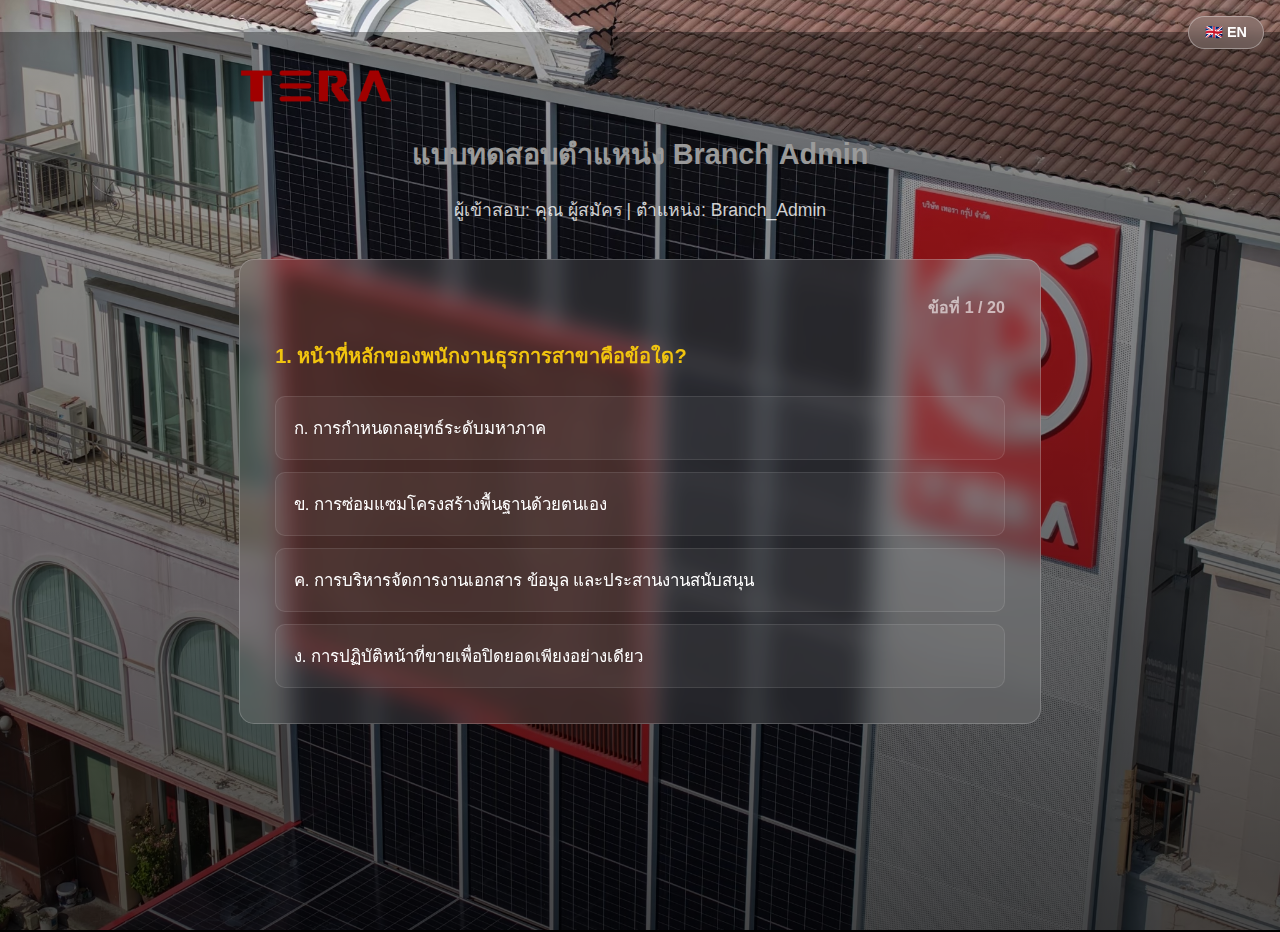
<file: exam-branch-admin.html>
<!DOCTYPE html>
<html lang="th">

<head>
    <meta charset="utf-8" />
    <meta name="viewport" content="width=device-width,initial-scale=1" />
    <title>Branch Admin Assessment - TERA</title>
    <link rel="stylesheet" href="./styles.css" />
    <style>
        .exam-container {
            max-width: 850px;
            margin: 2rem auto;
            padding: 1.5rem;
        }

        .q-card {
            background: rgba(255, 255, 255, 0.1);
            backdrop-filter: blur(12px);
            padding: 2.2rem;
            border-radius: 15px;
            border: 1px solid rgba(255, 255, 255, 0.2);
            color: #fff;
            animation: fadeIn 0.4s ease-out;
        }

        @keyframes fadeIn {
            from {
                opacity: 0;
                transform: translateY(10px);
            }

            to {
                opacity: 1;
                transform: translateY(0);
            }
        }

        .q-text {
            font-size: 1.25rem;
            font-weight: 600;
            margin-bottom: 1.5rem;
            line-height: 1.6;
            color: #f1c40f;
        }

        .options-grid {
            display: grid;
            gap: 0.8rem;
        }

        .opt-btn {
            display: block;
            background: rgba(255, 255, 255, 0.05);
            padding: 1.1rem;
            border-radius: 10px;
            cursor: pointer;
            transition: 0.2s;
            border: 1px solid rgba(255, 255, 255, 0.1);
            color: white;
            text-align: left;
            font-size: 1.05rem;
            width: 100%;
        }

        .opt-btn:hover {
            background: rgba(255, 255, 255, 0.15);
            border-color: #f1c40f;
        }

        .progress-text {
            color: #fff;
            opacity: 0.6;
            font-weight: bold;
            margin-bottom: 10px;
            text-align: right;
        }

        #langToggle {
            position: fixed;
            top: 16px;
            right: 16px;
            z-index: 9000;
            background: rgba(255, 255, 255, 0.15);
            border: 1px solid rgba(255, 255, 255, 0.35);
            color: #fff;
            padding: 7px 16px;
            border-radius: 20px;
            cursor: pointer;
            font-size: 0.9rem;
            font-weight: 600;
            backdrop-filter: blur(8px);
            transition: background 0.2s;
        }

        #langToggle:hover {
            background: rgba(255, 255, 255, 0.28);
        }
    </style>
</head>

<body class="page-bg">
    <div class="bg-overlay"></div>

    <button id="langToggle">🇬🇧 EN</button>

    <div class="exam-container">
        <header style="text-align: center; margin-bottom: 35px; color: white;">
            <img src="./Logo%20Veichi.png" alt="TERA" style="height: 60px;">
            <h1 id="pageTitle" style="margin-top: 15px; font-size: 1.8rem;">แบบทดสอบตำแหน่ง Branch Admin</h1>
            <p id="userInfo" style="opacity: 0.8; font-size: 1.1rem;"></p>
        </header>

        <div id="questionsContainer"></div>
    </div>

    <script>
        /* ============================================================
           i18n
        ============================================================ */
        let currentLang = "th";

        const ui = {
            th: {
                langBtn: "🇬🇧 EN",
                pageTitle: "แบบทดสอบตำแหน่ง Branch Admin",
                userInfo: (name, pos) => `ผู้เข้าสอบ: คุณ ${name} | ตำแหน่ง: ${pos}`,
                progress: (cur, total) => `ข้อที่ ${cur} / ${total}`,
                saving: "กำลังบันทึกข้อมูล...",
                savingDesc: "กรุณาอย่าปิดหน้าต่างนี้ ระบบกำลังนำส่งคำถามและคำตอบของคุณ",
                modalTitle: "ขอบคุณสำหรับคำตอบ!",
                modalDesc: "ขอให้คุณโชคดีในการสัมภาษณ์",
                modalBtn: "ตกลง",
            },
            en: {
                langBtn: "🇹🇭 TH",
                pageTitle: "Assessment: Branch Admin",
                userInfo: (name, pos) => `Applicant: ${name} | Position: ${pos}`,
                progress: (cur, total) => `Question ${cur} of ${total}`,
                saving: "Submitting your responses...",
                savingDesc: "Please wait while we securely send your answers to our selection system.",
                modalTitle: "Thank you for your responses!",
                modalDesc: "We wish you the best of luck in your interview.",
                modalBtn: "Done",
            }
        };

        /* ============================================================
           Bilingual Questions
        ============================================================ */
        const questions = [
            {
                q: "1. หน้าที่หลักของพนักงานธุรการสาขาคือข้อใด?",
                qEn: "1. Which of the following best describes the primary responsibility of a Branch Admin?",
                options: ["ก. การกำหนดกลยุทธ์ระดับมหาภาค", "ข. การซ่อมแซมโครงสร้างพื้นฐานด้วยตนเอง", "ค. การบริหารจัดการงานเอกสาร ข้อมูล และประสานงานสนับสนุน", "ง. การปฏิบัติหน้าที่ขายเพื่อปิดยอดเพียงอย่างเดียว"],
                optionsEn: ["A. Defining macro-level business strategy.", "B. Personally carrying out infrastructure repairs.", "C. Managing documents, data, and coordination support.", "D. Performing sales duties solely to close targets."],
                ans: 2
            },
            {
                q: "2. หากคุณต้องจัดเก็บเอกสารสำคัญจำนวนมาก คุณควรมีหลักการอย่างไร?",
                qEn: "2. If you need to file a large volume of important documents, what is the correct principle to follow?",
                options: ["ก. คัดแยกหมวดหมู่ ติดฉลาก และเรียงตามดัชนีเพื่อการสืบค้น", "ข. วางซ้อนกันตามลำดับบนโต๊ะทำงาน", "ค. จัดเก็บรวมกันเน้นประหยัดเนื้อที่เป็นหลัก", "ง. ทำลายเอกสารทันทีหลังประมวลผล"],
                optionsEn: ["A. Categorise, label, and index documents for easy retrieval.", "B. Stack them in order on the work desk.", "C. Store everything together to save space.", "D. Destroy documents immediately after processing."],
                ans: 0
            },
            {
                q: "3. เมื่อมีผู้โทรหาผู้จัดการที่ติดประชุมอยู่ คุณควรปฏิบัติอย่างไร?",
                qEn: "3. When someone calls for the manager who is currently in a meeting, what should you do?",
                options: ["ก. ตัดสายทันทีหากไม่เร่งด่วน", "ข. ให้ผู้โทรติดต่อกลับมาใหม่เรื่อยๆ", "ค. ยุติการประชุมทันทีเพื่อแจ้งผู้จัดการ", "ง. บันทึกข้อมูลผู้ติดต่อ (Call Log) และวัตถุประสงค์เพื่อประสานงานภายหลัง"],
                optionsEn: ["A. Hang up immediately if it is not urgent.", "B. Ask the caller to keep trying back.", "C. Interrupt the meeting immediately to inform the manager.", "D. Record the caller's details and purpose in a call log and follow up afterwards."],
                ans: 3
            },
            {
                q: "4. ทักษะโปรแกรมคอมพิวเตอร์ใดที่จำเป็นที่สุดสำหรับงานธุรการ?",
                qEn: "4. Which computer skills are most essential for administrative work?",
                options: ["ก. ชุดโปรแกรมสำนักงาน (Microsoft Office) และ Email", "ข. โปรแกรมตัดต่อวิดีโอความละเอียดสูง", "ค. โปรแกรมออกแบบวิศวกรรม 3 มิติ", "ง. โปรแกรมเขียนชุดคำสั่ง (Coding)"],
                optionsEn: ["A. Microsoft Office suite and email.", "B. High-definition video editing software.", "C. 3D engineering design software.", "D. Programming and coding software."],
                ans: 0
            },
            {
                q: "5. หากพบว่ารายงานมีตัวเลขผิดพลาดเล็กน้อยก่อนส่งสำนักงานใหญ่ คุณจะทำอย่างไร?",
                qEn: "5. If you notice a minor numerical error in a report before submitting it to headquarters, what should you do?",
                options: ["ก. ปล่อยผ่านหากไม่มีนัยสำคัญ", "ข. ตรวจสอบ Data Integrity และแก้ไขให้ถูกต้องก่อนนำเสนอ", "ค. รายงานว่าเป็นความผิดพลาดของระบบ", "ง. เว้นว่างไว้ให้ผู้อื่นตรวจสอบ"],
                optionsEn: ["A. Let it pass if it seems insignificant.", "B. Verify data integrity and correct the error before submission.", "C. Report it as a system error.", "D. Leave it blank for someone else to check."],
                ans: 1
            },
            {
                q: "6. 'Minute of Meeting' คือเอกสารเกี่ยวกับอะไร?",
                qEn: "6. What is a 'Minute of Meeting'?",
                options: ["ก. เอกสารเรียกเก็บเงินคู่ค้า", "ข. รายงานบันทึกมติที่ประชุม และ Action Plan", "ค. แบบฟอร์มการลางาน", "ง. คู่มือเทคนิคอุปกรณ์ไฟฟ้า"],
                optionsEn: ["A. A billing document sent to business partners.", "B. A record of meeting resolutions and action plans.", "C. A leave request form.", "D. A technical manual for electrical equipment."],
                ans: 1
            },
            {
                q: "7. ในการจัดการ 'Petty Cash' (เงินสดย่อย) สิ่งที่สำคัญที่สุดคือข้อใด?",
                qEn: "7. When managing petty cash, what is the most important practice?",
                options: ["ก. ใช้จ่ายส่วนตัวได้หากจำเป็น", "ข. บันทึกบัญชีคุมยอด (Daily Log) พร้อมหลักฐานใบเสร็จครบถ้วน", "ค. จัดสรรตามความพึงพอใจส่วนตัว", "ง. วางเงินไว้ในที่เปิดให้ทุกคนหยิบใช้"],
                optionsEn: ["A. Personal use is acceptable when necessary.", "B. Maintain a daily log with complete receipt documentation.", "C. Allocate funds based on personal preference.", "D. Keep the cash in an open place accessible to everyone."],
                ans: 1
            },
            {
                q: "8. หากพัสดุเร่งด่วนส่งถึงพนักงานที่ลางานอยู่ คุณควรทำอย่างไร?",
                qEn: "8. If an urgent parcel arrives for an employee who is on leave, what should you do?",
                options: ["ก. ส่งพัสดุคืนผู้ส่งทันที", "ข. เปิดอ่านเนื้อหาภายในทันที", "ค. ประสานงานหัวหน้างานเพื่อพิจารณาความเร่งด่วนตามระเบียบ", "ง. วางทิ้งไว้บนโต๊ะจนกว่าพนักงานจะกลับมา"],
                optionsEn: ["A. Return the parcel to the sender immediately.", "B. Open it and read the contents right away.", "C. Coordinate with the supervisor to assess urgency in accordance with procedures.", "D. Leave it on the employee's desk until they return."],
                ans: 2
            },
            {
                q: "9. ทักษะ 'Prioritization' ช่วยงานแอดมินอย่างไร?",
                qEn: "9. How does 'Prioritization' benefit an admin's work?",
                options: ["ก. ช่วยให้ทำ Multitasking โดยไม่เรียงลำดับ", "ข. วิเคราะห์ความสำคัญ/เร่งด่วน (Eisenhower Matrix) เพื่อลดปัญหาคอขวด", "ค. หาเหตุผลในการปฏิเสธงานที่ซับซ้อน", "ง. สร้างอำนาจต่อรองในการสั่งงานต่อ"],
                optionsEn: ["A. It allows multitasking without any particular order.", "B. It helps analyse importance and urgency (Eisenhower Matrix) to reduce bottlenecks.", "C. It provides justification for declining complex tasks.", "D. It creates negotiating power when delegating work."],
                ans: 1
            },
            {
                q: "10. การประสานงาน (Coordination) ที่ดีควรเริ่มจากอะไร?",
                qEn: "10. What is the foundation of effective coordination?",
                options: ["ก. การสื่อสารที่มีประสิทธิภาพ (Effective Communication)", "ข. การใช้อำนาจบังคับบัญชาสั่งการ", "ค. การใช้อีเมลเพียงทางเดียวเพื่อเป็นหลักฐาน", "ง. การคุยเรื่องส่วนตัวก่อนเข้าเรื่องงานทุกครั้ง"],
                optionsEn: ["A. Effective communication.", "B. Using authoritative command.", "C. Relying solely on email for documentation.", "D. Discussing personal matters before every work conversation."],
                ans: 0
            },
            {
                q: "11. เมื่อต้องจัดเตรียมห้องประชุม สิ่งใดคือหน้าที่ของแอดมิน?",
                qEn: "11. When preparing a meeting room, which of the following is the admin's responsibility?",
                options: ["ก. ตัดสินใจประเด็นสำคัญแทนผู้จัดการ", "ข. บริหารจัดการทรัพยากร (อุปกรณ์โสตฯ, เอกสาร, อาหารว่าง) ให้พร้อม", "ค. จัดเตรียมอาหารมื้อหลักให้ทุกคนในสาขา", "ง. ทำหน้าที่เป็นประธานในที่ประชุม"],
                optionsEn: ["A. Making key decisions on behalf of the manager.", "B. Ensuring all resources (AV equipment, documents, refreshments) are ready.", "C. Preparing full meals for everyone in the branch.", "D. Acting as the chairperson of the meeting."],
                ans: 1
            },
            {
                q: "12. หากมีลูกค้าเดินเข้ามาขณะคุณกำลังทำงานติดพันอยู่ คุณควรทำอย่างไร?",
                qEn: "12. If a customer walks in while you are occupied with a task, what should you do?",
                options: ["ก. ทำงานเอกสารให้เสร็จก่อนค่อยคุย", "ข. ไล่ให้ไปหาพนักงานคนอื่น", "ค. แสดงการรับรู้ (Acknowledgment) ทักทาย และประสานผู้เกี่ยวข้องมาดูแล", "ง. ปลีกตัวหนีไปที่อื่น"],
                optionsEn: ["A. Finish the document work first before engaging.", "B. Direct them to another staff member.", "C. Acknowledge and greet the customer, then coordinate with the appropriate person to assist them.", "D. Quietly move away to another area."],
                ans: 2
            },
            {
                q: "13. การเก็บรักษาความลับของบริษัท (Confidentiality) หมายถึงข้อใด?",
                qEn: "13. What does maintaining company 'Confidentiality' mean?",
                options: ["ก. บอกเฉพาะเพื่อนร่วมงานที่สนิท", "ข. เก็บกุญแจและรหัสไว้กับตัวคนเดียว", "ค. คุ้มครองข้อมูลส่วนบุคคลและองค์กรไม่ให้รั่วไหลโดยไม่ได้รับอนุญาต", "ง. ทำลายรหัสผ่านทิ้งทันทีเมื่อย้ายตำแหน่ง"],
                optionsEn: ["A. Sharing information only with close colleagues.", "B. Keeping all keys and passwords to yourself.", "C. Protecting personal and organisational data from unauthorised disclosure.", "D. Destroying all passwords immediately upon a role change."],
                ans: 2
            },
            {
                q: "14. เครื่องมือ 'Mail Merge' ใน Microsoft Word มีประโยชน์อย่างไร?",
                qEn: "14. What is the benefit of the 'Mail Merge' feature in Microsoft Word?",
                options: ["ก. ป้องกันไวรัสในอีเมล", "ข. ผลิตเอกสารจำนวนมากโดยดึงข้อมูลจากฐานข้อมูล", "ค. สร้างระบบตอบกลับอัตโนมัติ", "ง. แปลภาษาเอกสารอัตโนมัติ"],
                optionsEn: ["A. It protects emails from viruses.", "B. It produces large volumes of documents by pulling data from a database.", "C. It creates an automated reply system.", "D. It automatically translates documents into another language."],
                ans: 1
            },
            {
                q: "15. หากอุปกรณ์สำนักงานชำรุด คุณควรจัดการอย่างไร?",
                qEn: "15. If a piece of office equipment breaks down, what is the correct course of action?",
                options: ["ก. ซ่อมเองตามความเข้าใจ", "ข. ติดป้ายแจ้งสถานะ (Out of Service) และแจ้งซ่อมตาม SOP", "ค. ปล่อยไว้ให้คนอื่นมาเจอเอง", "ง. จัดซื้อเครื่องใหม่มาแทนทันที"],
                optionsEn: ["A. Repair it yourself based on your own understanding.", "B. Label it 'Out of Service' and report it for repair following the SOP.", "C. Leave it for someone else to discover.", "D. Immediately purchase a replacement unit."],
                ans: 1
            },
            {
                q: "16. การตรวจสอบ 'Stationery Stock' ควรทำเมื่อใด?",
                qEn: "16. When should 'Stationery Stock' be checked?",
                options: ["ก. ตรวจเมื่อมีคนมาแจ้งว่าของหมด", "ข. ตรวจตามรอบที่กำหนด (Cyclic Count) เพื่อวางแผนจัดซื้อ", "ค. ตรวจทุกครั้งที่จะเบิกใช้เอง", "ง. ตรวจเพียงปีละครั้งตอนปิดงบ"],
                optionsEn: ["A. Only when someone reports that items have run out.", "B. On a scheduled cycle (cyclic count) to plan purchasing in advance.", "C. Every time you personally need to take something.", "D. Only once a year during the financial year-end closing."],
                ans: 1
            },
            {
                q: "17. อีเมลที่เป็นทางการ (Professional Email) ควรประกอบด้วยส่วนใด?",
                qEn: "17. What should a professional email contain?",
                options: ["ก. ตัวอักษรหลากสีและภาษาที่เป็นกันเอง", "ข. แนบรูปกิจกรรมส่วนตัว", "ค. หัวข้อชัดเจน คำขึ้นต้นเหมาะสม เนื้อหากระชับ และข้อมูลติดต่อกลับ", "ง. เน้นตัวหนาทั้งอีเมล"],
                optionsEn: ["A. Multiple text colours and casual language.", "B. Attachments of personal activity photos.", "C. A clear subject line, appropriate salutation, concise content, and contact details.", "D. Bold text applied throughout the entire email."],
                ans: 2
            },
            {
                q: "18. หากคุณทำงานผิดพลาดจนส่งผลกระทบต่อผู้อื่น คุณควรจัดการอย่างไร?",
                qEn: "18. If you make a mistake that impacts others, how should you handle it?",
                options: ["ก. หลีกเลี่ยงการเผชิญหน้า", "ข. แสดงความรับผิดชอบ (Accountability) และร่วมเสนอทางแก้ไข", "ค. โยนความผิดให้คนในขั้นตอนก่อนหน้า", "ง. ลาออกทันที"],
                optionsEn: ["A. Avoid confrontation.", "B. Take accountability and actively propose a solution.", "C. Shift the blame to whoever handled the previous step.", "D. Resign immediately."],
                ans: 1
            },
            {
                q: "19. ในงานธุรการ 'Attention to Detail' หมายถึงอะไร?",
                qEn: "19. In administrative work, what does 'Attention to Detail' mean?",
                options: ["ก. มุ่งเน้นงานเสร็จตามเวลาโดยไม่ดูความถูกต้อง", "ข. ความละเอียดลออในการตรวจทานความถูกต้องในทุกขั้นตอน", "ค. การจับผิดเพื่อนร่วมงานเพื่อรายงานหัวหน้า", "ง. การจดจำความลับส่วนตัวของทุกคนในสาขา"],
                optionsEn: ["A. Focusing solely on finishing work on time without checking accuracy.", "B. Being meticulous in verifying correctness at every step.", "C. Finding colleagues' mistakes in order to report them to management.", "D. Memorising everyone's personal secrets in the branch."],
                ans: 1
            },
            {
                q: "20. พฤติกรรมใดที่แสดงถึง 'Service Mind' ในงานธุรการ?",
                qEn: "20. Which behaviour best demonstrates 'Service Mind' in administrative work?",
                options: ["ก. ปฏิเสธงานทุกอย่างที่ไม่อยู่ใน JD", "ข. กระตือรือร้นในการอำนวยความสะดวกและแก้ไขอุปสรรคให้ผู้อื่น", "ค. บริการดีเฉพาะกับผู้บริหาร", "ง. ยิ้มแย้มแต่ไม่ยอมทำงานสนับสนุน"],
                optionsEn: ["A. Refusing any task that falls outside the job description.", "B. Being proactive in facilitating and removing obstacles for others.", "C. Providing good service only to executives.", "D. Being friendly but unwilling to carry out support tasks."],
                ans: 1
            }
        ];

        /* ============================================================
           App State
        ============================================================ */
        const SCRIPT_URL = "https://script.google.com/macros/s/AKfycbzyEfYLPui1hVutBVgvKXUV2pUSI5th8A8IAO75QRc_ZK1ia1lgoqNkbDZFwNhyncBj/exec";
        const urlParams = new URLSearchParams(window.location.search);
        const userName = urlParams.get('name') || 'ผู้สมัคร';
        const userPos = urlParams.get('position') || 'Branch_Admin';
        const uuid = urlParams.get('uuid') || 'no-uuid';

        let currentStep = 0;
        const userAnswers = [];

        /* ============================================================
           Language helpers
        ============================================================ */
        function applyLang(lang) {
            currentLang = lang;
            const t = ui[lang];
            document.getElementById('langToggle').textContent = t.langBtn;
            document.getElementById('pageTitle').textContent = t.pageTitle;
            document.getElementById('userInfo').textContent = t.userInfo(userName, userPos);
            renderQuestion();
        }

        document.getElementById('langToggle').addEventListener('click', () => {
            applyLang(currentLang === 'th' ? 'en' : 'th');
        });

        /* ============================================================
           Render
        ============================================================ */
        window.onload = () => {
            document.getElementById('userInfo').textContent = ui[currentLang].userInfo(userName, userPos);
            renderQuestion();
        };

        function renderQuestion() {
            const container = document.getElementById('questionsContainer');
            container.innerHTML = "";
            const item = questions[currentStep];
            const t = ui[currentLang];

            const questionText = (currentLang === 'en' && item.qEn) ? item.qEn : item.q;
            const opts = (currentLang === 'en' && item.optionsEn) ? item.optionsEn : item.options;

            const card = document.createElement('div');
            card.className = 'q-card';
            card.innerHTML = `
                <div class="progress-text">${t.progress(currentStep + 1, questions.length)}</div>
                <p class="q-text">${questionText}</p>
                <div class="options-grid">
                    ${opts.map((opt, i) => `
                        <button type="button" class="opt-btn" onclick="selectOption(${i})">${opt}</button>
                    `).join('')}
                </div>`;
            container.appendChild(card);
        }

        /* ============================================================
           Logic
        ============================================================ */
        async function selectOption(choiceIndex) {
            const item = questions[currentStep];
            userAnswers.push({
                text: item.options[choiceIndex],   // always store Thai for Sheet
                isCorrect: choiceIndex === item.ans
            });

            if (currentStep < questions.length - 1) {
                currentStep++;
                renderQuestion();
            } else {
                await finishExam();
            }
        }

        async function finishExam() {
            const t = ui[currentLang];
            const container = document.getElementById('questionsContainer');
            container.innerHTML = `
                <div class="q-card" style="text-align:center; padding: 4rem 2rem;">
                    <div style="border: 5px solid rgba(255,255,255,0.1); border-top: 5px solid #f1c40f; border-radius: 50%; width: 50px; height: 50px; animation: spin 1s linear infinite; margin: 0 auto 25px;"></div>
                    <h2 style="color:#f1c40f;">${t.saving}</h2>
                    <p style="opacity:0.8;">${t.savingDesc}</p>
                </div>
                <style>@keyframes spin { 0%{transform:rotate(0deg)} 100%{transform:rotate(360deg)} }</style>`;

            let score = 0;
            const payload = {
                targetTab: userPos,
                uuid: uuid,
                name: userName,
                position: userPos,
                answersCount: questions.length,
                userAgent: navigator.userAgent
            };

            userAnswers.forEach((ans, i) => {
                if (ans.isCorrect) score++;
                payload[`q${i + 1}_title`] = questions[i].q;
                payload[`q${i + 1}_text`] = ans.text;
                payload[`q${i + 1}_score`] = ans.isCorrect ? "1" : "0";
            });

            payload.totalScore = String(score);
            payload.hrStatus = score >= 14 ? "🟢 ผ่าน (เรียกสัมภาษณ์)" : (score >= 10 ? "🟡 พิจารณาพิเศษ" : "🔴 ไม่ผ่าน");
            payload.decisionNote = score >= 14 ? "เรียกสัมภาษณ์" : (score >= 10 ? "พิจารณา Resume เพิ่มเติม" : "ไม่แนะนำ");

            document.getElementById('modalTitle').textContent = t.modalTitle;
            document.getElementById('modalDesc').textContent = t.modalDesc;
            document.getElementById('modalBtn').textContent = t.modalBtn;

            try {
                const body = new URLSearchParams();
                for (const key in payload) { body.append(key, payload[key]); }
                await fetch(SCRIPT_URL, { method: "POST", body: body, mode: "no-cors" });
                document.getElementById('customModal').style.display = 'block';
            } catch (err) {
                console.error(err);
                document.getElementById('customModal').style.display = 'block';
            }
        }

        function goHome() {
            window.location.href = "index.html";
        }
    </script>

    <!-- Modal -->
    <div id="customModal" style="display: none; position: fixed; z-index: 9999; left: 0; top: 0; width: 100%; height: 100%;
           background: transparent; backdrop-filter: blur(10px); -webkit-backdrop-filter: blur(10px);">
        <div class="bg-overlay" style="position: absolute; top: 0; left: 0; width: 100%; height: 100%; z-index: -1;">
        </div>
        <div style="background: rgba(255,255,255,0.1); backdrop-filter: blur(15px); -webkit-backdrop-filter: blur(15px);
                color: white; margin: 12% auto; padding: 3rem 2rem; border-radius: 20px; width: 85%; max-width: 450px;
                text-align: center; border: 1px solid rgba(255,255,255,0.2);
                box-shadow: 0 20px 50px rgba(0,0,0,0.5); animation: fadeIn 0.5s ease-in-out;">
            <div style="font-size: 4.5rem; margin-bottom: 1.5rem;">✅</div>
            <h2 id="modalTitle"
                style="color: #f1c40f; margin-top: 0; font-size: 2rem; text-shadow: 0 2px 10px rgba(0,0,0,0.3);">
                ขอบคุณสำหรับคำตอบ!</h2>
            <p id="modalDesc" style="font-size: 1.2rem; opacity: 0.95; line-height: 1.6; margin-bottom: 2rem;">
                ขอให้คุณโชคดีในการสัมภาษณ์</p>
            <button id="modalBtn" onclick="goHome()" style="background: #27ae60; color: white; border: none;
                   padding: 15px 40px; border-radius: 12px; cursor: pointer; font-size: 1.2rem;
                   font-weight: bold; transition: 0.3s; width: 100%;
                   box-shadow: 0 5px 15px rgba(39,174,96,0.4);">ตกลง</button>
        </div>
    </div>
</body>

</html>
</file>
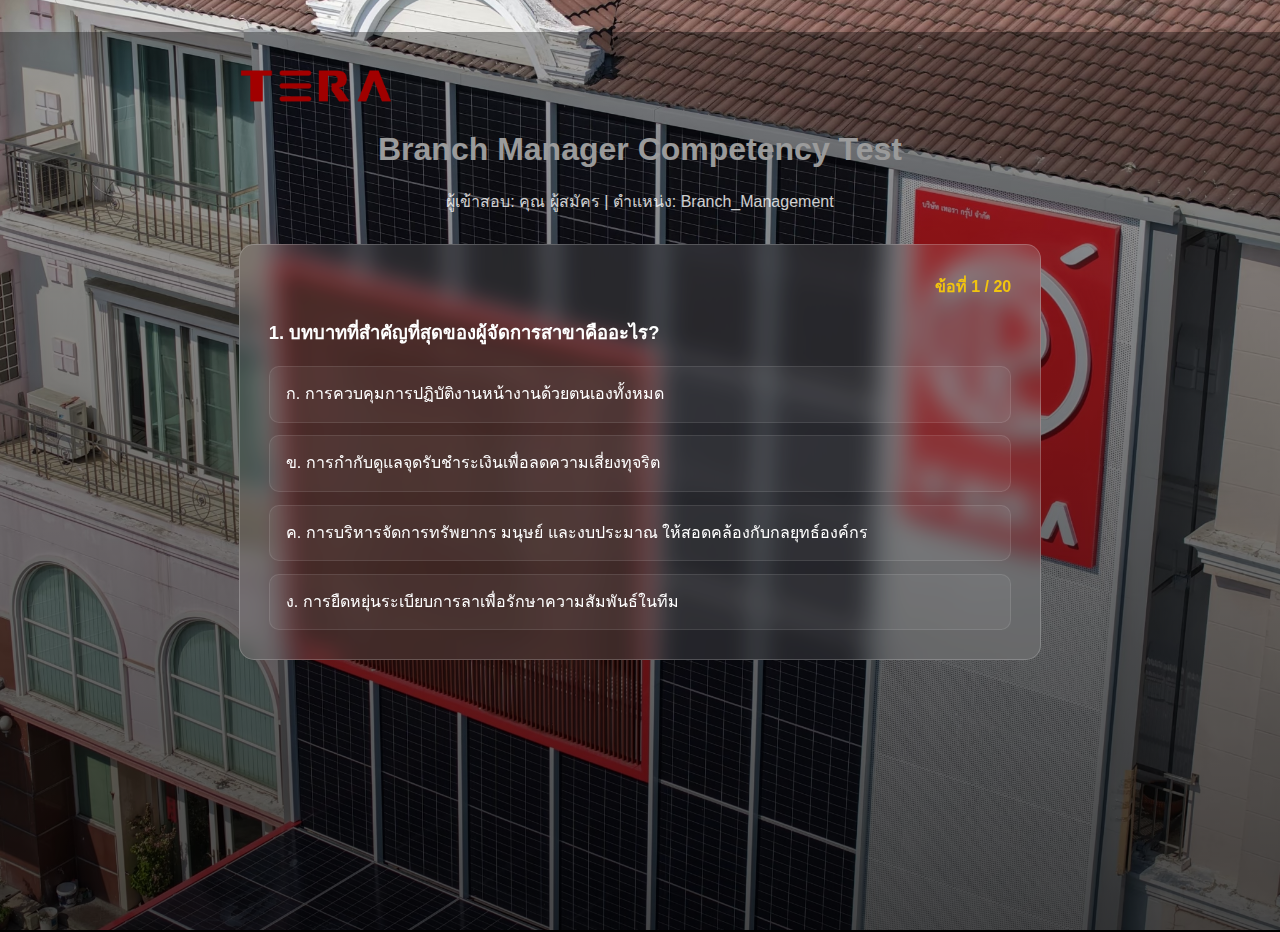
<file: exam-branch-manager.html>
<!DOCTYPE html>
<html lang="th">

<head>
    <meta charset="utf-8" />
    <meta name="viewport" content="width=device-width,initial-scale=1" />
    <title>Business Development Assessment - TERA</title>
    <link rel="stylesheet" href="./styles.css" />
    <style>
        .exam-container {
            max-width: 850px;
            margin: 2rem auto;
            padding: 1.5rem;
        }

        .q-card {
            background: rgba(255, 255, 255, 0.1);
            backdrop-filter: blur(12px);
            padding: 1.8rem;
            border-radius: 15px;
            margin-bottom: 1.5rem;
            border: 1px solid rgba(255, 255, 255, 0.2);
            color: #fff;
            animation: fadeIn 0.5s ease-in-out;
        }

        @keyframes fadeIn {
            from {
                opacity: 0;
                transform: translateY(10px);
            }

            to {
                opacity: 1;
                transform: translateY(0);
            }
        }

        .q-text {
            font-size: 1.15rem;
            font-weight: 600;
            margin-bottom: 1.2rem;
            line-height: 1.6;
        }

        .options-grid {
            display: grid;
            gap: 0.8rem;
        }

        .opt-btn {
            display: block;
            background: rgba(255, 255, 255, 0.05);
            padding: 1rem;
            border-radius: 10px;
            cursor: pointer;
            transition: all 0.2s;
            border: 1px solid rgba(255, 255, 255, 0.1);
            line-height: 1.4;
            color: white;
            text-align: left;
            font-size: 1rem;
            width: 100%;
        }

        .opt-btn:hover {
            background: rgba(255, 255, 255, 0.2);
            border-color: #f1c40f;
        }

        .progress-text {
            color: #f1c40f;
            font-weight: bold;
            margin-bottom: 10px;
            text-align: right;
        }
    </style>
</head>

<body class="page-bg">
    <div class="bg-overlay"></div>
    <div class="exam-container">
        <header style="text-align: center; margin-bottom: 30px; color: white;">
            <img src="./Logo%20Veichi.png" alt="TERA" style="height: 60px;">
            <h1 style="margin-top: 15px;">Branch Manager Competency Test</h1>
            <p id="userInfo" style="opacity: 0.8;"></p>
        </header>

        <div id="questionsContainer">
        </div>
    </div>

    <script>
        const SCRIPT_URL = "https://script.google.com/macros/s/AKfycbzfvCXdieV_wEsn9RUH7icZpeyjSRuZ0AWHO0IUxrmNxkwnp4RE1V3fKA5WnOUo705Xpg/exec";
        const urlParams = new URLSearchParams(window.location.search);

        const userName = urlParams.get('name') || 'ผู้สมัคร';
        const userPos = urlParams.get('position') || 'Branch_Management';
        const uuid = urlParams.get('uuid') || "no-uuid";
        const questions = [
            { q: "1. บทบาทที่สำคัญที่สุดของผู้จัดการสาขาคืออะไร?", options: ["ก. การควบคุมการปฏิบัติงานหน้างานด้วยตนเองทั้งหมด", "ข. การกำกับดูแลจุดรับชำระเงินเพื่อลดความเสี่ยงทุจริต", "ค. การบริหารจัดการทรัพยากร มนุษย์ และงบประมาณ ให้สอดคล้องกับกลยุทธ์องค์กร", "ง. การยืดหยุ่นระเบียบการลาเพื่อรักษาความสัมพันธ์ในทีม"], ans: 2 },
            { q: "2. หากยอดขายของสาขาลดลงติดต่อกัน 2 เดือน สิ่งแรกที่คุณควรทำคืออะไร?", options: ["ก. ดำเนินการวิเคราะห์ข้อมูล (Root Cause Analysis) เพื่อหาปัจจัยภายในและภายนอก", "ข. ปรับลดโครงสร้างพนักงานเพื่อรักษาระดับกำไร", "ค. ขอส่วนกลางปรับลดเป้าหมายยอดขาย", "ง. จัดแคมเปญลดราคาเชิงรุกทันที"], ans: 0 },
            { q: "3. ในการบริหารพนักงานที่มีความขัดแย้งกันในทีม คุณควรจัดการอย่างไร?", options: ["ก. พิจารณาโยกย้ายบุคลากรเชิงกลยุทธ์", "ข. มอบหมายงานให้แยกส่วนกันอย่างชัดเจนเพื่อเลี่ยงการเผชิญหน้า", "ค. ให้ความสำคัญกับพนักงานที่เป็น High Performer เท่านั้น", "ง. ใช้กระบวนการไกล่เกลี่ย (Mediation) โดยยึดผลประโยชน์องค์กรและหาจุดร่วม"], ans: 3 },
            { q: "4. 'Customer Complaint' ที่รุนแรงหน้าสาขา ควรจัดการอย่างไร?", options: ["ก. ใช้ทักษะ Active Listening ในพื้นที่ที่เหมาะสม พร้อมเสนอทางแก้ที่เป็นธรรม", "ข. ชี้แจงระเบียบของบริษัทอย่างชัดเจนเพื่อให้ลูกค้าทราบขอบเขต", "ค. มอบหมายให้ Supervisor เป็นผู้รับเรื่องตาม SOP", "ง. ให้ลูกค้าติดต่อ Call Center ส่วนกลางเพื่อตรวจสอบ"], ans: 0 },
            { q: "5. การทำ 'Stock Inventory Check' มีวัตถุประสงค์หลักเพื่ออะไร?", options: ["ก. การสร้างระเบียบวินัยและเพิ่มภาระงานเสริม", "ข. การจัดระเบียบพื้นที่จัดเก็บสินค้า (Visual Merchandising)", "ค. การตรวจสอบความเที่ยงตรงของข้อมูล (Data Integrity) เพื่อลดการสูญเสีย", "ง. การคำนวณค่าเสื่อมเพื่อหักงบประมาณค่าตอบแทนพิเศษ"], ans: 2 },
            { q: "6. KPI ข้อใดที่ผู้จัดการสาขาควรให้ความสำคัญมากที่สุด?", options: ["ก. ประสิทธิภาพของห่วงโซ่อุปทาน (Supply Chain)", "ข. การบริหารสมดุลระหว่างยอดขายสุทธิ และอัตรากำไรขั้นต้น (GP)", "ค. การรักษาความสวยงามและระเบียบวินัยการแต่งกาย", "ง. ดัชนีความสุขของพนักงาน (Employee Engagement)"], ans: 1 },
            { q: "7. หากพนักงานขาดงานกะทันหันในวันที่ลูกค้าเยอะที่สุด คุณจะแก้ปัญหาอย่างไร?", options: ["ก. บริหารจัดการกำลังคนแบบยืดหยุ่น (Agile) และลงช่วยหน้างาน", "ข. พิจารณาจำกัดการให้บริการในบางส่วนเพื่อรักษามาตรฐาน", "ค. ใช้มาตรการทางวินัยขั้นสูงสุดทันที", "ง. ให้พนักงานที่เหลืออยู่ดเว้นช่วงเวลาพักทั้งหมด"], ans: 0 },
            { q: "8. 'P&L Statement' ของสาขาช่วยให้คุณตัดสินใจเรื่องใดได้ดีขึ้น?", options: ["ก. การจัดทำตารางเวรการทำงานของผู้จัดการ", "ข. การเลือกงบประมาณสำหรับการปรับปรุงทัศนียภาพ", "ค. การจัดหาอุปกรณ์สำนักงานใหม่ล่าสุด", "ง. การปรับโครงสร้างต้นทุน (Cost Optimization) และแผนขยายรายได้"], ans: 3 },
            { q: "9. การสอนงานแบบ 'Coaching' แตกต่างจากการสั่งงานแบบ 'Directing' อย่างไร?", options: ["ก. Coaching เน้นอำนาจพฤติกรรม Directing เน้นอำนาจหน้าที่", "ข. Coaching ใช้กับผู้บริหารระดับสูงเท่านั้น", "ค. Coaching เน้นปลดล็อกศักยภาพและวิธีคิด Directing เน้นทำตามขั้นตอน", "ง. ทั้งสองอย่างมีความหมายเหมือนกัน"], ans: 2 },
            { q: "10. กลยุทธ์ 'Upselling' หมายถึงอะไร?", options: ["ก. การผลักดันสินค้า Old Stock ออกให้เร็วที่สุด", "ข. การโน้มน้าวให้ลูกค้าซื้อสินค้าที่มีมูลค่าสูงกว่าเดิมเพื่อเพิ่มค่าเฉลี่ยต่อบิล", "ค. การลดราคาเชิงเปรียบเทียบเพื่อระบายสินค้า", "ง. การวางแผนผังสินค้าให้อยู่ในระดับสายตา"], ans: 1 },
            { q: "11. ในการคัดเลือกพนักงานใหม่เข้าทีม คุณควรให้ความสำคัญกับสิ่งใดมากที่สุด?", options: ["ก. ทัศนคติเชิงบวก (Growth Mindset) และความสามารถในการปรับตัว", "ข. บุคลิกภาพภายนอกที่สอดคล้องกับภาพลักษณ์แบรนด์", "ค. เกียรติประวัติทางการศึกษาและชื่อเสียงสถาบัน", "ง. ฐานแฟนคลับหรืออิทธิพลในโซเชียลมีเดีย"], ans: 0 },
            { q: "12. การรักษามาตรฐาน 'SOP' มีประโยชน์อย่างไร?", options: ["ก. เพื่อเพิ่มขั้นตอนการทำงานให้ซับซ้อนกันลืม", "ข. เพื่อใช้เป็นฐานข้อมูลในการตรวจ Audit เท่านั้น", "ค. เพื่อจำกัดความคิดสร้างสรรค์ให้อยู่ในกรอบ", "ง. เพื่อสร้างความสม่ำเสมอของมาตรฐาน (Consistency) และลดความเสี่ยง"], ans: 3 },
            { q: "13. หากคุณพบว่ามีการทุจริตในสาขาโดยพนักงานที่สนิทที่สุด คุณจะทำอย่างไร?", options: ["ก. ตักเตือนไม่เป็นทางการเพื่อรักษาความสัมพันธ์", "ข. ดำเนินการตามระเบียบวินัยและหลักจริยธรรม (Code of Conduct) อย่างเคร่งครัด", "ค. เจรจาขอคืนทรัพย์สินและเก็บเป็นความลับ", "ง. ลาออกจากตำแหน่งเพื่อรับผิดชอบ"], ans: 1 },
            { q: "14. การวิเคราะห์ 'Traffic' ในสาขา ช่วยในการบริหารจัดการเรื่องใด?", options: ["ก. การคำนวณอัตราการใช้ไฟฟ้าต่อหัว", "ข. การประมาณการจัดซื้อน้ำดื่มสวัสดิการ", "ค. การจัดทำโครงสร้างตารางกำลังคน (Staff Scheduling) ให้ตรงความต้องการ", "ง. การเลือกประเภทดนตรีที่เหมาะกับความหนาแน่น"], ans: 2 },
            { q: "15. คำว่า 'Shrinkage' ในการบริหารสาขาหมายถึงอะไร?", options: ["ก. อัตราการหดตัวของส่วนแบ่งการตลาด", "ข. ผลต่างระหว่างสินค้าในระบบกับสินค้าจริง (สูญหาย/เสียหาย/ทุจริต)", "ค. การลดลงของจำนวนพนักงานในสาขา", "ง. การปรับขนาดบรรจุภัณฑ์ให้เล็กลง"], ans: 1 },
            { q: "16. หากสาขาคู่แข่งจัดกิจกรรมลดราคาครั้งใหญ่ คุณควรทำอย่างไร?", options: ["ก. ยุติกิจกรรมการตลาดทั้งหมดเพื่อลดงบ", "ข. ปรับลดราคาให้ต่ำกว่าคู่แข่งทันทีแม้จะขาดทุน", "ค. หาทางลดประสิทธิภาพการทำงานของคู่แข่ง", "ง. วิเคราะห์และนำเสนอคุณค่าที่แตกต่าง (Unique Value Proposition)"], ans: 3 },
            { q: "17. ทักษะ 'Decision Making' ที่ดีของผู้จัดการสาขาควรเป็นอย่างไร?", options: ["ก. การตัดสินใจโดยใช้ข้อมูลสนับสนุน (Data-driven) ภายใต้นโยบาย", "ข. การตัดสินใจตามสัญชาตญาณเพื่อให้เกิดความรวดเร็ว", "ค. การส่งต่ออำนาจให้ผู้อื่นตัดสินใจแทนเพื่อลดความเสี่ยง", "ง. การชะลอการตัดสินใจจนกว่าข้อมูลจะครบ 100%"], ans: 0 },
            { q: "18. การประเมินผลการปฏิบัติงาน (Performance Appraisal) ควรทำบ่อยแค่ไหน?", options: ["ก. ทำเฉพาะเมื่อพนักงานทำผิด", "ข. ไม่จำเป็นต้องทำหากผลประกอบการยังดี", "ค. ทำตามรอบที่กำหนด พร้อมให้ Feedback อย่างสม่ำเสมอ", "ง. ดำเนินการทุกวันหลังจบงาน"], ans: 2 },
            { q: "19. ในฐานะผู้นำสาขา คุณจะสร้าง 'Team Motivation' ได้อย่างไร?", options: ["ก. การใช้อำนาจบังคับและข่มขู่เรื่องบทลงโทษ", "ข. การใช้ระบบคุณธรรม (Merit System) ให้รางวัลตามผลงาน", "ค. การรักษาภาพลักษณ์ผู้นำที่เข้าถึงยากเพื่อสร้างความยำเกรง", "ง. การจัดกิจกรรมสันทนาการโดยไม่คำนึงถึงภาระงาน"], ans: 1 },
            { q: "20. หากสาขาต้องเปลี่ยนระบบโปรแกรมใหม่และพนักงานต่อต้าน คุณควรทำอย่างไร?", options: ["ก. ออกคำสั่งบังคับใช้อย่างเด็ดขาด", "ข. ชะลอการใช้งานไปก่อนจนกว่าทุกคนจะพร้อม", "ค. ติดตั้งระบบใหม่โดยไม่ต้องแจ้งล่วงหน้า", "ง. สื่อสารวิสัยทัศน์ (Change Management) และสนับสนุนการฝึกอบรม"], ans: 3 }
        ];

        let currentStep = 0;
        const userAnswers = [];

        window.onload = function () {
            document.getElementById('userInfo').textContent = `ผู้เข้าสอบ: คุณ ${userName} | ตำแหน่ง: ${userPos}`;
            renderQuestion();
        };

        function renderQuestion() {
            const container = document.getElementById('questionsContainer');
            container.innerHTML = "";

            const item = questions[currentStep];
            const card = document.createElement('div');
            card.className = 'q-card';
            card.innerHTML = `
                <div class="progress-text">ข้อที่ ${currentStep + 1} / ${questions.length}</div>
                <p class="q-text">${item.q}</p>
                <div class="options-grid">
                    ${item.options.map((opt, i) => `
                        <button type="button" class="opt-btn" onclick="selectOption(${i})">
                            ${opt}
                        </button>
                    `).join('')}
                </div>`;
            container.appendChild(card);
        }

        async function selectOption(choiceIndex) {
            const item = questions[currentStep];
            userAnswers.push({
                text: item.options[choiceIndex],
                isCorrect: choiceIndex === item.ans
            });

            if (currentStep < questions.length - 1) {
                currentStep++;
                renderQuestion();
            } else {
                await finishExam();
            }
        }

        async function finishExam() {
            const container = document.getElementById('questionsContainer');
            // เปลี่ยน UI ให้ดูนิ่งขึ้นขณะรอ
            container.innerHTML = `
        <div class="q-card" style="text-align:center; padding: 3rem;">
            <div class="spinner" style="border: 4px solid #f3f3f3; border-top: 4px solid #f1c40f; border-radius: 50%; width: 40px; height: 40px; animation: spin 1s linear infinite; margin: 0 auto 20px;"></div>
            <h2 style="color:#f1c40f;">กำลังบันทึกข้อมูล...</h2>
            <p>กรุณาอย่าปิดหน้าต่างนี้ ระบบกำลังนำส่งคำถามและคำตอบของคุณ</p>
        </div>
        <style>@keyframes spin { 0% { transform: rotate(0deg); } 100% { transform: rotate(360deg); } }</style>`;

            let score = 0;
            const payload = {
                targetTab: userPos,
                uuid: uuid,
                name: userName,
                position: userPos,
                answersCount: questions.length,
                userAgent: navigator.userAgent
            };

            userAnswers.forEach((ans, i) => {
                if (ans.isCorrect) score++;
                payload[`q${i + 1}_title`] = questions[i].q; // ส่งคำถาม
                payload[`q${i + 1}_text`] = ans.text;        // ส่งคำตอบ
                payload[`q${i + 1}_score`] = ans.isCorrect ? "1" : "0"; // ส่งคะแนน
            });

            payload.totalScore = String(score);
            payload.hrStatus = score >= 14 ? "🟢 ผ่าน (เรียกสัมภาษณ์)" : (score >= 10 ? "🟡 พิจารณาพิเศษ" : "🔴 ไม่ผ่าน");
            payload.decisionNote = score >= 14 ? "เรียกสัมภาษณ์" : (score >= 10 ? "พิจารณา Resume เพิ่มเติม" : "ไม่แนะนำ");

            try {
                const body = new URLSearchParams();
                for (const key in payload) { body.append(key, payload[key]); }

                await fetch(SCRIPT_URL, { method: "POST", body: body, mode: "no-cors" });

                // ✅ เรียกใช้ Modal แทน alert
                document.getElementById('customModal').style.display = 'block';

            } catch (err) {
                console.error(err);
                // ถึงจะ Error แต่ถ้าส่งไปแล้วก็ให้แสดง Modal เพื่อให้คนสอบกลับหน้าแรกได้
                document.getElementById('customModal').style.display = 'block';
            }
        }

        function goHome() {
            window.location.href = "index.html";
        }
    </script>

    <div id="customModal" style="display: none; position: fixed; z-index: 9999; left: 0; top: 0; width: 100%; height: 100%; 
           background: transparent; backdrop-filter: blur(10px); -webkit-backdrop-filter: blur(10px);">

        <div class="bg-overlay" style="position: absolute; top: 0; left: 0; width: 100%; height: 100%; z-index: -1;">
        </div>

        <div style="background: rgba(255, 255, 255, 0.1); 
                backdrop-filter: blur(15px); 
                -webkit-backdrop-filter: blur(15px);
                color: white; 
                margin: 12% auto; 
                padding: 3rem 2rem; 
                border-radius: 20px; 
                width: 85%; 
                max-width: 450px; 
                text-align: center; 
                border: 1px solid rgba(255, 255, 255, 0.2); 
                box-shadow: 0 20px 50px rgba(0,0,0,0.5);
                animation: fadeIn 0.5s ease-in-out;">

            <div style="font-size: 4.5rem; margin-bottom: 1.5rem;">✅</div>

            <h2 style="color: #f1c40f; margin-top: 0; font-size: 2rem; text-shadow: 0 2px 10px rgba(0,0,0,0.3);">
                ขอบคุณสำหรับคำตอบ!
            </h2>

            <p style="font-size: 1.2rem; opacity: 0.95; line-height: 1.6; margin-bottom: 2rem;">
                ขอให้คุณโชคดีในการสัมภาษณ์
            </p>

            <button onclick="goHome()" style="background: #27ae60; 
                   color: white; 
                   border: none; 
                   padding: 15px 40px; 
                   border-radius: 12px; 
                   cursor: pointer; 
                   font-size: 1.2rem; 
                   font-weight: bold; 
                   transition: 0.3s; 
                   width: 100%;
                   box-shadow: 0 5px 15px rgba(39, 174, 96, 0.4);">
                ตกลง
            </button>
        </div>
    </div>
</body>


</html>
</file>
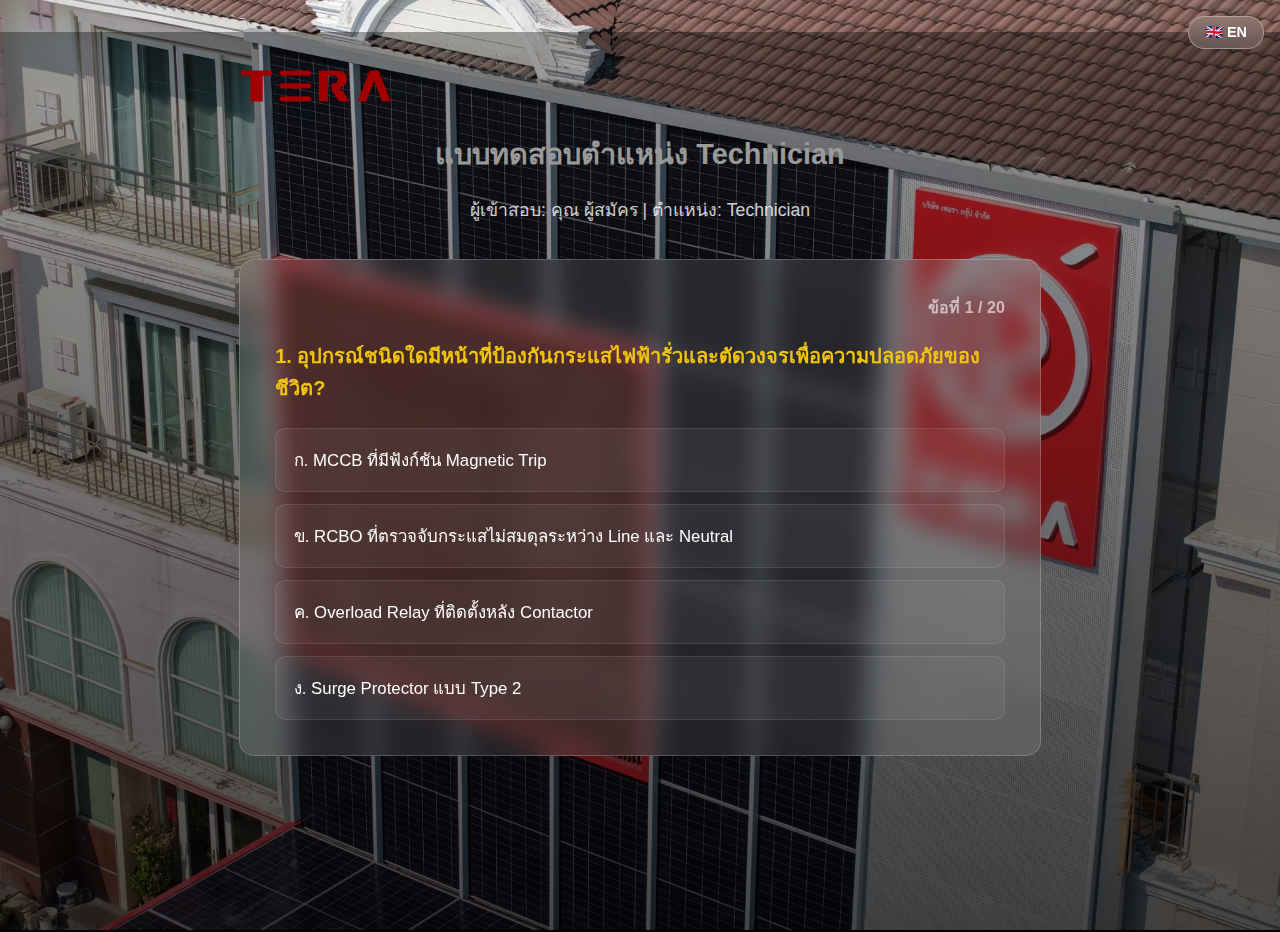
<file: exam-electrician.html>
<!DOCTYPE html>
<html lang="th">

<head>
    <meta charset="utf-8" />
    <meta name="viewport" content="width=device-width,initial-scale=1" />
    <title>Technician Assessment - TERA</title>
    <link rel="stylesheet" href="./styles.css" />
    <style>
        .exam-container {
            max-width: 850px;
            margin: 2rem auto;
            padding: 1.5rem;
        }

        .q-card {
            background: rgba(255, 255, 255, 0.1);
            backdrop-filter: blur(12px);
            padding: 2.2rem;
            border-radius: 15px;
            border: 1px solid rgba(255, 255, 255, 0.2);
            color: #fff;
            animation: fadeIn 0.4s ease-out;
        }

        @keyframes fadeIn {
            from {
                opacity: 0;
                transform: translateY(10px);
            }

            to {
                opacity: 1;
                transform: translateY(0);
            }
        }

        .q-text {
            font-size: 1.25rem;
            font-weight: 600;
            margin-bottom: 1.5rem;
            line-height: 1.6;
            color: #f1c40f;
        }

        .options-grid {
            display: grid;
            gap: 0.8rem;
        }

        .opt-btn {
            display: block;
            background: rgba(255, 255, 255, 0.05);
            padding: 1.1rem;
            border-radius: 10px;
            cursor: pointer;
            transition: 0.2s;
            border: 1px solid rgba(255, 255, 255, 0.1);
            color: white;
            text-align: left;
            font-size: 1.05rem;
            width: 100%;
        }

        .opt-btn:hover {
            background: rgba(255, 255, 255, 0.15);
            border-color: #f1c40f;
        }

        .progress-text {
            color: #fff;
            opacity: 0.6;
            font-weight: bold;
            margin-bottom: 10px;
            text-align: right;
        }

        #langToggle {
            position: fixed;
            top: 16px;
            right: 16px;
            z-index: 9000;
            background: rgba(255, 255, 255, 0.15);
            border: 1px solid rgba(255, 255, 255, 0.35);
            color: #fff;
            padding: 7px 16px;
            border-radius: 20px;
            cursor: pointer;
            font-size: 0.9rem;
            font-weight: 600;
            backdrop-filter: blur(8px);
            transition: background 0.2s;
        }

        #langToggle:hover {
            background: rgba(255, 255, 255, 0.28);
        }
    </style>
</head>

<body class="page-bg">
    <div class="bg-overlay"></div>

    <button id="langToggle">🇬🇧 EN</button>

    <div class="exam-container">
        <header style="text-align: center; margin-bottom: 35px; color: white;">
            <img src="./Logo%20Veichi.png" alt="TERA" style="height: 60px;">
            <h1 id="pageTitle" style="margin-top: 15px; font-size: 1.8rem;">แบบทดสอบตำแหน่ง Technician</h1>
            <p id="userInfo" style="opacity: 0.8; font-size: 1.1rem;"></p>
        </header>

        <div id="questionsContainer"></div>
    </div>

    <script>
        /* ============================================================
           i18n
        ============================================================ */
        let currentLang = "th";

        const ui = {
            th: {
                langBtn: "🇬🇧 EN",
                pageTitle: "แบบทดสอบตำแหน่ง Technician",
                userInfo: (name, pos) => `ผู้เข้าสอบ: คุณ ${name} | ตำแหน่ง: ${pos}`,
                progress: (cur, total) => `ข้อที่ ${cur} / ${total}`,
                saving: "กำลังบันทึกข้อมูล...",
                savingDesc: "กรุณาอย่าปิดหน้าต่างนี้ ระบบกำลังนำส่งคำถามและคำตอบของคุณ",
                modalTitle: "ขอบคุณสำหรับคำตอบ!",
                modalDesc: "ขอให้คุณโชคดีในการสัมภาษณ์",
                modalBtn: "ตกลง",
            },
            en: {
                langBtn: "🇹🇭 TH",
                pageTitle: "Assessment: Technician",
                userInfo: (name, pos) => `Applicant: ${name} | Position: ${pos}`,
                progress: (cur, total) => `Question ${cur} of ${total}`,
                saving: "Submitting your responses...",
                savingDesc: "Please wait while we securely send your answers to our selection system.",
                modalTitle: "Thank you for your responses!",
                modalDesc: "We wish you the best of luck in your interview.",
                modalBtn: "Done",
            }
        };

        /* ============================================================
           Bilingual Questions
        ============================================================ */
        const questions = [
            {
                q: "1. อุปกรณ์ชนิดใดมีหน้าที่ป้องกันกระแสไฟฟ้ารั่วและตัดวงจรเพื่อความปลอดภัยของชีวิต?",
                qEn: "1. Which device is designed to detect leakage current and trip the circuit to protect human life?",
                options: ["ก. MCCB ที่มีฟังก์ชัน Magnetic Trip", "ข. RCBO ที่ตรวจจับกระแสไม่สมดุลระหว่าง Line และ Neutral", "ค. Overload Relay ที่ติดตั้งหลัง Contactor", "ง. Surge Protector แบบ Type 2"],
                optionsEn: ["A. An MCCB with a Magnetic Trip function.", "B. An RCBO that detects current imbalance between the Line and Neutral conductors.", "C. An Overload Relay installed downstream of a Contactor.", "D. A Type 2 Surge Protector."],
                ans: 1
            },
            {
                q: "2. ตามมาตรฐาน วสท. สายเส้นไฟ (Phase), สายนิวทรัล (Neutral) และสายดิน (Ground) ในระบบไฟ 1 เฟส ควรใช้สีอะไรตามลำดับ?",
                qEn: "2. According to the EIT standard, what are the correct colours for the Phase, Neutral, and Ground conductors in a single-phase system?",
                options: ["ก. ดำ, ขาว, เขียว", "ข. น้ำตาล, ฟ้า, เขียวแถบเหลือง", "ค. แดง, ดำ, เทา", "ง. น้ำเงิน, เทา, เขียว"],
                optionsEn: ["A. Black, White, Green.", "B. Brown, Blue, Green-Yellow stripe.", "C. Red, Black, Grey.", "D. Blue, Grey, Green."],
                ans: 1
            },
            {
                q: "3. หากคุณพบว่าเบรกเกอร์ทริป (Trip) ทันทีที่สับสวิตช์เปิดเครื่องจักร สิ่งแรกที่ควรตรวจสอบคืออะไร?",
                qEn: "3. If you find that a breaker trips immediately upon switching on a machine, what should you check first?",
                options: ["ก. ขนาดเบรกเกอร์ต่ำกว่ากำลังมอเตอร์", "ข. การลัดวงจรในโหลดหรือสายไฟ", "ค. ค่า Inrush Current ของมอเตอร์", "ง. แรงดันไฟตกจากหม้อแปลง"],
                optionsEn: ["A. The breaker rating is lower than the motor's power rating.", "B. A short circuit in the load or wiring.", "C. The inrush current value of the motor.", "D. Voltage drop from the transformer."],
                ans: 1
            },
            {
                q: "4. เครื่องมือชนิดใดใช้สำหรับวัดความต้านทานฉนวนของสายไฟหรือมอเตอร์?",
                qEn: "4. Which instrument is used to measure the insulation resistance of wiring or a motor?",
                options: ["ก. True RMS Multimeter", "ข. Clamp Meter", "ค. Insulation Resistance Tester (Megger)", "ง. Earth Tester"],
                optionsEn: ["A. True RMS Multimeter.", "B. Clamp Meter.", "C. Insulation Resistance Tester (Megger).", "D. Earth Tester."],
                ans: 2
            },
            {
                q: "5. การต่อสายดิน (Grounding) มีจุดประสงค์หลักเพื่ออะไร?",
                qEn: "5. What is the primary purpose of grounding?",
                options: ["ก. ทำให้แรงดันระบบเสถียร", "ข. สร้างทางเดินกระแสผิดปกติลงดินเพื่อให้ Protective Device ทำงาน", "ค. ลดสัญญาณรบกวนในระบบ", "ง. ป้องกันไฟกระชาก"],
                optionsEn: ["A. To stabilise the system voltage.", "B. To provide a low-impedance path for fault current to flow to earth, enabling the protective device to operate.", "C. To reduce signal interference in the system.", "D. To prevent power surges."],
                ans: 1
            },
            {
                q: "6. ในการทำงานกับตู้ควบคุมไฟฟ้า ข้อใดคือขั้นตอนความปลอดภัยที่สำคัญที่สุดก่อนเริ่มงาน?",
                qEn: "6. When working on an electrical control panel, which safety step is most critical before starting?",
                options: ["ก. ใส่ถุงมือยาง", "ข. ทำ LOTO และตรวจสอบว่าไม่มีไฟด้วยเครื่องมือวัด", "ค. ปิดเมนเบรกเกอร์", "ง. ติดป้ายเตือน"],
                optionsEn: ["A. Put on rubber gloves.", "B. Perform LOTO and verify the absence of voltage with a measuring instrument.", "C. Switch off the main breaker.", "D. Post a warning sign."],
                ans: 1
            },
            {
                q: "7. หากต้องการวัดกระแสไฟฟ้า (Ampere) ในสายไฟเส้นเดียวขณะเครื่องจักรทำงาน ควรใช้เครื่องมือใดสะดวกที่สุด?",
                qEn: "7. If you need to measure the current (Amperes) in a single cable while the machine is running, which instrument is most convenient?",
                options: ["ก. Digital Multimeter ต่ออนุกรม", "ข. Clamp Meter", "ค. Current Transformer", "ง. Power Analyzer"],
                optionsEn: ["A. A digital multimeter connected in series.", "B. A Clamp Meter.", "C. A Current Transformer.", "D. A Power Analyzer."],
                ans: 1
            },
            {
                q: "8. Overload Relay มีหน้าที่อะไรในวงจรควบคุมมอเตอร์?",
                qEn: "8. What is the function of an Overload Relay in a motor control circuit?",
                options: ["ก. ป้องกันไฟลัดวงจร", "ข. ป้องกันมอเตอร์ร้อนเกินจาก Overcurrent ต่อเนื่อง", "ค. ป้องกันไฟตก", "ง. หน่วงเวลาการสตาร์ท"],
                optionsEn: ["A. To protect against short circuits.", "B. To protect the motor from overheating due to sustained overcurrent.", "C. To protect against voltage drops.", "D. To provide a start-up time delay."],
                ans: 1
            },
            {
                q: "9. ขนาดของเซอร์กิตเบรกเกอร์ (Circuit Breaker) ควรสัมพันธ์กับสิ่งใดมากที่สุด?",
                qEn: "9. The size of a circuit breaker should primarily correspond to which factor(s)?",
                options: ["ก. กำลังโหลด", "ข. ขนาดสายไฟ", "ค. กระแส Short Circuit ของระบบ", "ง. ทั้งข้อ ก และ ข"],
                optionsEn: ["A. The load capacity.", "B. The cable size.", "C. The system's available short-circuit current.", "D. Both A and B."],
                ans: 3
            },
            {
                q: "10. การติดตั้งเต้ารับ (Plug) ในห้องน้ำหรือพื้นที่เปียกชื้น ต้องใช้ร่วมกับอุปกรณ์ใดเสมอ?",
                qEn: "10. Installing a socket outlet in a bathroom or wet area must always be used together with which device?",
                options: ["ก. Isolator", "ข. RCBO / RCD", "ค. SPD", "ง. Fuse"],
                optionsEn: ["A. Isolator.", "B. RCBO / RCD.", "C. SPD.", "D. Fuse."],
                ans: 1
            },
            {
                q: "11. สัญลักษณ์ 'L' และ 'N' บนขั้วต่อไฟฟ้าหมายถึงอะไร?",
                qEn: "11. What do the symbols 'L' and 'N' on electrical terminals stand for?",
                options: ["ก. Line และ Neutral", "ข. Live และ Node", "ค. Load และ Neutral", "ง. Line และ Node"],
                optionsEn: ["A. Line and Neutral.", "B. Live and Node.", "C. Load and Neutral.", "D. Line and Node."],
                ans: 0
            },
            {
                q: "12. หากมอเตอร์ 3 เฟส ทำงานแล้วมีเสียงครางและไม่หมุน (Single Phasing) สาเหตุส่วนใหญ่มักเกิดจากอะไร?",
                qEn: "12. If a 3-phase motor hums and fails to rotate (single phasing), what is the most likely cause?",
                options: ["ก. แรงดันเกิน", "ข. ไฟขาด 1 เฟส", "ค. แบริ่งฝืด", "ง. โหลดเกิน"],
                optionsEn: ["A. Overvoltage.", "B. Loss of one phase.", "C. Stiff bearings.", "D. Overload."],
                ans: 1
            },
            {
                q: "13. การอ่านแบบไฟฟ้า สัญลักษณ์วงกลมที่มีเส้นขีดกากบาทข้างใน (X) มักหมายถึงอะไร?",
                qEn: "13. In an electrical drawing, what does a circle with an 'X' inside it typically represent?",
                options: ["ก. เต้ารับ", "ข. โคมไฟ", "ค. สวิตช์", "ง. Motor Outlet"],
                optionsEn: ["A. A socket outlet.", "B. A light fixture.", "C. A switch.", "D. A motor outlet."],
                ans: 1
            },
            {
                q: "14. ในการเดินสายไฟในท่อร้อยสาย (Conduit) ห้ามกระทำการใดเด็ดขาด?",
                qEn: "14. When pulling wires through conduit, what is absolutely prohibited?",
                options: ["ก. ใช้ท่อ PVC ในโรงงาน", "ข. ร้อยสายเกินพิกัดท่อ", "ค. ใช้สาย THW", "ง. เดินสายร่วมกราวด์"],
                optionsEn: ["A. Using PVC conduit in a factory.", "B. Overfilling the conduit beyond its rated capacity.", "C. Using THW cable.", "D. Running the ground wire alongside other conductors in the same conduit."],
                ans: 1
            },
            {
                q: "15. หน่วยวัดความสามารถในการต้านทานไฟฟ้าคืออะไร?",
                qEn: "15. What is the unit used to measure electrical resistance?",
                options: ["ก. Volt", "ข. Ampere", "ค. Ohm", "ง. Watt"],
                optionsEn: ["A. Volt.", "B. Ampere.", "C. Ohm.", "D. Watt."],
                ans: 2
            },
            {
                q: "16. หากพบว่าสายไฟมีรอยไหม้หรือความร้อนสูงผิดปกติ (Overheating) สาเหตุที่พบบ่อยที่สุดคืออะไร?",
                qEn: "16. If wiring shows signs of burning or abnormal heat (overheating), what is the most common cause?",
                options: ["ก. ใช้งานเกินเวลา", "ข. จุดต่อหลวม หรือสายเล็กเกินพิกัด", "ค. ระบบกราวด์ไม่ดี", "ง. แรงดันเกิน"],
                optionsEn: ["A. Extended hours of use.", "B. A loose connection or a cable that is undersized for the load.", "C. A poor grounding system.", "D. Overvoltage."],
                ans: 1
            },
            {
                q: "17. อุปกรณ์ 'Magnetic Contactor' ทำหน้าที่อะไร?",
                qEn: "17. What is the function of a Magnetic Contactor?",
                options: ["ก. ตัดวงจรอัตโนมัติเมื่อไฟรั่ว", "ข. ตัดต่อวงจรไฟฟ้ากำลังด้วยแม่เหล็กไฟฟ้า", "ค. ป้องกัน Overload", "ง. ปรับแรงดัน"],
                optionsEn: ["A. To automatically trip when a ground fault is detected.", "B. To switch a power circuit on and off using an electromagnetic coil.", "C. To protect against overload.", "D. To regulate voltage."],
                ans: 1
            },
            {
                q: "18. เมื่อเกิดเพลิงไหม้จากอุปกรณ์ไฟฟ้า ห้ามใช้สิ่งใดดับไฟเด็ดขาด?",
                qEn: "18. When a fire occurs involving electrical equipment, what must absolutely never be used to extinguish it?",
                options: ["ก. ถังดับเพลิงชนิด CO2", "ข. ถังดับเพลิงชนิดผงเคมีแห้ง", "ค. น้ำเปล่า", "ง. ทรายแห้ง"],
                optionsEn: ["A. A CO2 fire extinguisher.", "B. A dry chemical powder fire extinguisher.", "C. Plain water.", "D. Dry sand."],
                ans: 2
            },
            {
                q: "19. IP Rating (เช่น IP54, IP67) บนอุปกรณ์ไฟฟ้าบอกถึงอะไร?",
                qEn: "19. What does the IP Rating (e.g. IP54, IP67) on an electrical device indicate?",
                options: ["ก. ระดับทนแรงดัน", "ข. ระดับป้องกันฝุ่นและน้ำ", "ค. มาตรฐานอุตสาหกรรม", "ง. ระดับฉนวน"],
                optionsEn: ["A. The voltage withstand level.", "B. The degree of protection against dust and water ingress.", "C. The industrial standard classification.", "D. The insulation class."],
                ans: 1
            },
            {
                q: "20. การสตาร์ทมอเตอร์แบบ Star-Delta มีวัตถุประสงค์หลักเพื่ออะไร?",
                qEn: "20. What is the primary purpose of Star-Delta motor starting?",
                options: ["ก. เพิ่มแรงบิด", "ข. ลดกระแสตอนสตาร์ท", "ค. กลับทิศทางหมุน", "ง. ควบคุมความเร็ว"],
                optionsEn: ["A. To increase torque.", "B. To reduce the starting current.", "C. To reverse the direction of rotation.", "D. To control the motor speed."],
                ans: 1
            }
        ];

        /* ============================================================
           App State
        ============================================================ */
        const SCRIPT_URL = "https://script.google.com/macros/s/AKfycbzfvCXdieV_wEsn9RUH7icZpeyjSRuZ0AWHO0IUxrmNxkwnp4RE1V3fKA5WnOUo705Xpg/exec";
        const urlParams = new URLSearchParams(window.location.search);
        const userName = urlParams.get('name') || 'ผู้สมัคร';
        const userPos = urlParams.get('position') || 'Technician';
        const uuid = urlParams.get('uuid') || 'no-uuid';

        let currentStep = 0;
        const userAnswers = [];

        /* ============================================================
           Language helpers
        ============================================================ */
        function applyLang(lang) {
            currentLang = lang;
            const t = ui[lang];
            document.getElementById('langToggle').textContent = t.langBtn;
            document.getElementById('pageTitle').textContent = t.pageTitle;
            document.getElementById('userInfo').textContent = t.userInfo(userName, userPos);
            renderQuestion();
        }

        document.getElementById('langToggle').addEventListener('click', () => {
            applyLang(currentLang === 'th' ? 'en' : 'th');
        });

        /* ============================================================
           Render
        ============================================================ */
        window.onload = () => {
            document.getElementById('userInfo').textContent = ui[currentLang].userInfo(userName, userPos);
            renderQuestion();
        };

        function renderQuestion() {
            const container = document.getElementById('questionsContainer');
            container.innerHTML = "";
            const item = questions[currentStep];
            const t = ui[currentLang];

            const questionText = (currentLang === 'en' && item.qEn) ? item.qEn : item.q;
            const opts = (currentLang === 'en' && item.optionsEn) ? item.optionsEn : item.options;

            const card = document.createElement('div');
            card.className = 'q-card';
            card.innerHTML = `
                <div class="progress-text">${t.progress(currentStep + 1, questions.length)}</div>
                <p class="q-text">${questionText}</p>
                <div class="options-grid">
                    ${opts.map((opt, i) => `
                        <button type="button" class="opt-btn" onclick="selectOption(${i})">${opt}</button>
                    `).join('')}
                </div>`;
            container.appendChild(card);
        }

        /* ============================================================
           Logic
        ============================================================ */
        async function selectOption(choiceIndex) {
            const item = questions[currentStep];
            userAnswers.push({
                text: item.options[choiceIndex],   // always store Thai for Sheet
                isCorrect: choiceIndex === item.ans
            });

            if (currentStep < questions.length - 1) {
                currentStep++;
                renderQuestion();
            } else {
                await finishExam();
            }
        }

        async function finishExam() {
            const t = ui[currentLang];
            const container = document.getElementById('questionsContainer');
            container.innerHTML = `
                <div class="q-card" style="text-align:center; padding: 4rem 2rem;">
                    <div style="border: 5px solid rgba(255,255,255,0.1); border-top: 5px solid #f1c40f; border-radius: 50%; width: 50px; height: 50px; animation: spin 1s linear infinite; margin: 0 auto 25px;"></div>
                    <h2 style="color:#f1c40f;">${t.saving}</h2>
                    <p style="opacity:0.8;">${t.savingDesc}</p>
                </div>
                <style>@keyframes spin { 0%{transform:rotate(0deg)} 100%{transform:rotate(360deg)} }</style>`;

            let score = 0;
            const payload = {
                targetTab: userPos,
                uuid: uuid,
                name: userName,
                position: userPos,
                answersCount: questions.length,
                userAgent: navigator.userAgent
            };

            userAnswers.forEach((ans, i) => {
                if (ans.isCorrect) score++;
                payload[`q${i + 1}_title`] = questions[i].q;
                payload[`q${i + 1}_text`] = ans.text;
                payload[`q${i + 1}_score`] = ans.isCorrect ? "1" : "0";
            });

            payload.totalScore = String(score);
            payload.hrStatus = score >= 14 ? "🟢 ผ่าน (เรียกสัมภาษณ์)" : (score >= 10 ? "🟡 พิจารณาพิเศษ" : "🔴 ไม่ผ่าน");
            payload.decisionNote = score >= 14 ? "เรียกสัมภาษณ์" : (score >= 10 ? "พิจารณา Resume เพิ่มเติม" : "ไม่แนะนำ");

            document.getElementById('modalTitle').textContent = t.modalTitle;
            document.getElementById('modalDesc').textContent = t.modalDesc;
            document.getElementById('modalBtn').textContent = t.modalBtn;

            try {
                const body = new URLSearchParams();
                for (const key in payload) { body.append(key, payload[key]); }
                await fetch(SCRIPT_URL, { method: "POST", body: body, mode: "no-cors" });
                document.getElementById('customModal').style.display = 'block';
            } catch (err) {
                console.error(err);
                document.getElementById('customModal').style.display = 'block';
            }
        }

        function goHome() {
            window.location.href = "index.html";
        }
    </script>

    <!-- Modal -->
    <div id="customModal" style="display: none; position: fixed; z-index: 9999; left: 0; top: 0; width: 100%; height: 100%;
           background: transparent; backdrop-filter: blur(10px); -webkit-backdrop-filter: blur(10px);">
        <div class="bg-overlay" style="position: absolute; top: 0; left: 0; width: 100%; height: 100%; z-index: -1;">
        </div>
        <div style="background: rgba(255,255,255,0.1); backdrop-filter: blur(15px); -webkit-backdrop-filter: blur(15px);
                color: white; margin: 12% auto; padding: 3rem 2rem; border-radius: 20px; width: 85%; max-width: 450px;
                text-align: center; border: 1px solid rgba(255,255,255,0.2);
                box-shadow: 0 20px 50px rgba(0,0,0,0.5); animation: fadeIn 0.5s ease-in-out;">
            <div style="font-size: 4.5rem; margin-bottom: 1.5rem;">✅</div>
            <h2 id="modalTitle"
                style="color: #f1c40f; margin-top: 0; font-size: 2rem; text-shadow: 0 2px 10px rgba(0,0,0,0.3);">
                ขอบคุณสำหรับคำตอบ!</h2>
            <p id="modalDesc" style="font-size: 1.2rem; opacity: 0.95; line-height: 1.6; margin-bottom: 2rem;">
                ขอให้คุณโชคดีในการสัมภาษณ์</p>
            <button id="modalBtn" onclick="goHome()" style="background: #27ae60; color: white; border: none;
                   padding: 15px 40px; border-radius: 12px; cursor: pointer; font-size: 1.2rem;
                   font-weight: bold; transition: 0.3s; width: 100%;
                   box-shadow: 0 5px 15px rgba(39,174,96,0.4);">ตกลง</button>
        </div>
    </div>
</body>

</html>
</file>
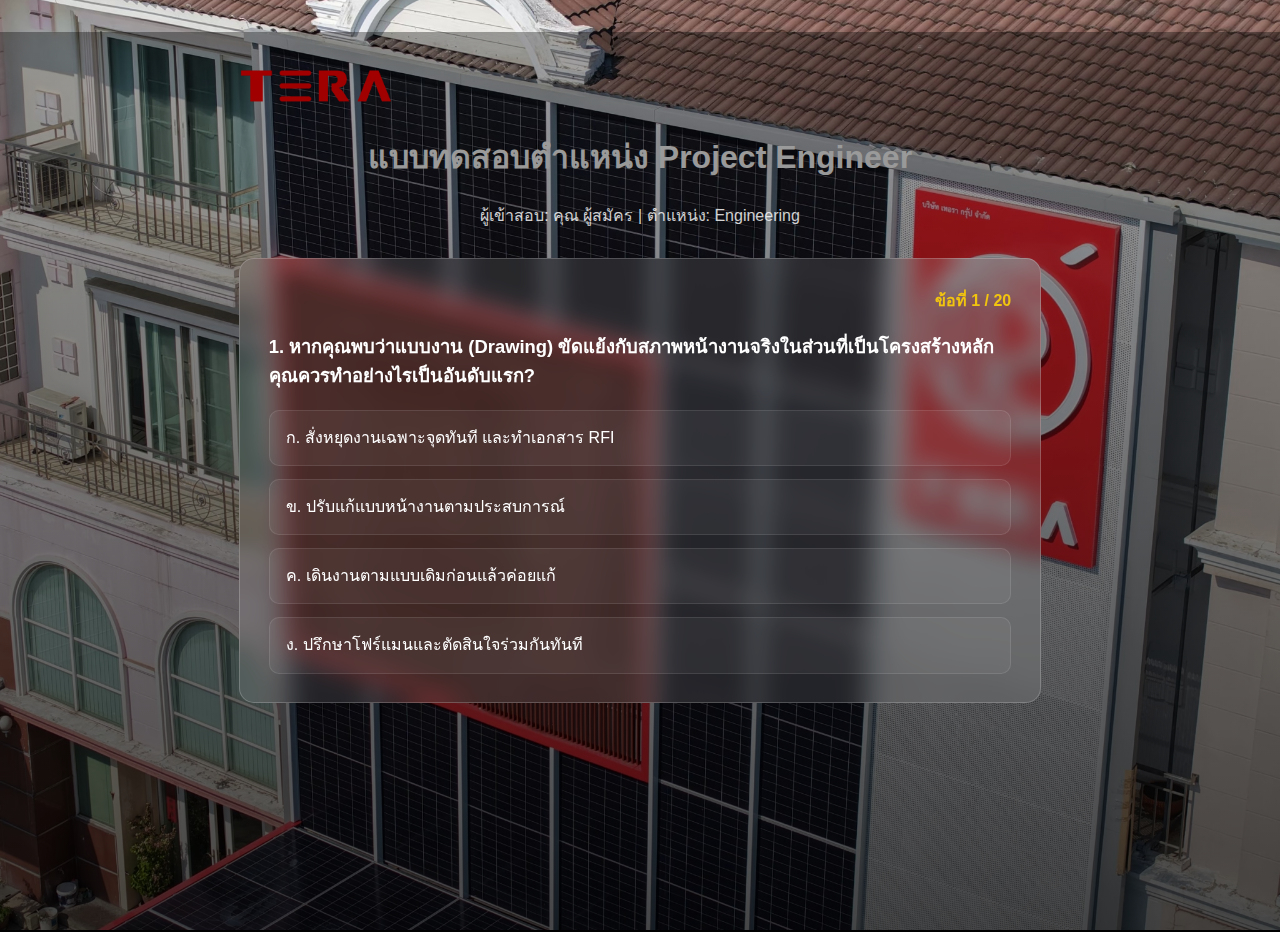
<file: exam-engineer.html>
<!DOCTYPE html>
<html lang="th">

<head>
    <meta charset="utf-8" />
    <meta name="viewport" content="width=device-width,initial-scale=1" />
    <title>Business Development Assessment - TERA</title>
    <link rel="stylesheet" href="./styles.css" />
    <style>
        .exam-container {
            max-width: 850px;
            margin: 2rem auto;
            padding: 1.5rem;
        }

        .q-card {
            background: rgba(255, 255, 255, 0.1);
            backdrop-filter: blur(12px);
            padding: 1.8rem;
            border-radius: 15px;
            margin-bottom: 1.5rem;
            border: 1px solid rgba(255, 255, 255, 0.2);
            color: #fff;
            animation: fadeIn 0.5s ease-in-out;
        }

        @keyframes fadeIn {
            from {
                opacity: 0;
                transform: translateY(10px);
            }

            to {
                opacity: 1;
                transform: translateY(0);
            }
        }

        .q-text {
            font-size: 1.15rem;
            font-weight: 600;
            margin-bottom: 1.2rem;
            line-height: 1.6;
        }

        .options-grid {
            display: grid;
            gap: 0.8rem;
        }

        .opt-btn {
            display: block;
            background: rgba(255, 255, 255, 0.05);
            padding: 1rem;
            border-radius: 10px;
            cursor: pointer;
            transition: all 0.2s;
            border: 1px solid rgba(255, 255, 255, 0.1);
            line-height: 1.4;
            color: white;
            text-align: left;
            font-size: 1rem;
            width: 100%;
        }

        .opt-btn:hover {
            background: rgba(255, 255, 255, 0.2);
            border-color: #f1c40f;
        }

        .progress-text {
            color: #f1c40f;
            font-weight: bold;
            margin-bottom: 10px;
            text-align: right;
        }
    </style>
</head>

<body class="page-bg">
    <div class="bg-overlay"></div>
    <div class="exam-container">
        <header style="text-align: center; margin-bottom: 30px; color: white;">
            <img src="./Logo%20Veichi.png" alt="TERA" style="height: 60px;">
            <h1 style="margin-top: 15px;">แบบทดสอบตำแหน่ง Project Engineer</h1>
            <p id="userInfo" style="opacity: 0.8;"></p>
        </header>

        <div id="questionsContainer">
        </div>
    </div>

    <script>
        const SCRIPT_URL = "https://script.google.com/macros/s/AKfycbzfvCXdieV_wEsn9RUH7icZpeyjSRuZ0AWHO0IUxrmNxkwnp4RE1V3fKA5WnOUo705Xpg/exec";
        const urlParams = new URLSearchParams(window.location.search);

        const userName = urlParams.get('name') || 'ผู้สมัคร';
        const userPos = urlParams.get('position') || 'Engineering';
        const uuid = urlParams.get('uuid') || "no-uuid";
        const questions = [
            { q: "1. หากคุณพบว่าแบบงาน (Drawing) ขัดแย้งกับสภาพหน้างานจริงในส่วนที่เป็นโครงสร้างหลัก คุณควรทำอย่างไรเป็นอันดับแรก?", options: ["ก. สั่งหยุดงานเฉพาะจุดทันที และทำเอกสาร RFI", "ข. ปรับแก้แบบหน้างานตามประสบการณ์", "ค. เดินงานตามแบบเดิมก่อนแล้วค่อยแก้", "ง. ปรึกษาโฟร์แมนและตัดสินใจร่วมกันทันที"], ans: 0 },
            { q: "2. Critical Path ในแผนงานโครงการ มีความสำคัญอย่างไรมากที่สุด?", options: ["ก. เป็นชุดกิจกรรมที่มีต้นทุนรวมสูงสุด", "ข. เป็นกิจกรรมที่หากล่าช้าจะกระทบวันแล้วเสร็จของโครงการโดยตรง", "ค. เป็นกิจกรรมที่ต้องใช้แรงงานมากที่สุด", "ง. เป็นรายการงานที่มีวัสดุ Lead Time นานที่สุด"], ans: 1 },
            { q: "3. เมื่อเกิดอุบัติเหตุในเขตก่อสร้างเนื่องจากความประมาทของคนงาน สิ่งแรกที่ต้องทำคือ?", options: ["ก. รีบรายงานเจ้าของโครงการก่อน", "ข. ตรวจสอบ CCTV เพื่อระบุผู้ผิด", "ค. เข้าควบคุมสถานการณ์ ปฐมพยาบาล และกั้นพื้นที่อันตราย", "ง. สั่งปิดไซต์งานทั้งหมดทันที"], ans: 2 },
            { q: "4. ในการตรวจสอบคุณภาพงานเทคอนกรีต หากค่า Slump Test ไม่เป็นไปตามข้อกำหนด ควรทำอย่างไร?", options: ["ก. เติมน้ำเพิ่มหน้างาน", "ข. ยอมให้ใช้งานได้ถ้าไม่ใช่โครงสร้างหลัก", "ค. เพิ่มจำนวนลูกปูนทดสอบเป็น 2 เท่า", "ง. ปฏิเสธคอนกรีตรถนั้น (Reject) ห้ามเทใช้งาน"], ans: 3 },
            { q: "5. หาก Supplier แจ้งว่าวัสดุหลักจะส่งล่าช้าไป 2 สัปดาห์ คุณจะแก้ปัญหาอย่างไร?", options: ["ก. ปรับแผนงานใหม่ (Reschedule) ดึงงานอื่นขึ้นมาทำก่อน", "ข. รอวัสดุแล้วค่อยทำ OT ชดเชย", "ค. ยกเลิกสัญญาและหาผู้ขายรายใหม่", "ง. แจ้ง Owner ว่าโครงการต้องเลื่อนแน่นอน โดยไม่มีทางเลือกอื่น"], ans: 0 },
            { q: "6. เอกสารใดใช้สำหรับยืนยันการเปลี่ยนแปลงงานและวงเงินในสัญญา?", options: ["ก. Shop Drawing", "ข. Daily Report", "ค. Change Order (CO)", "ง. Purchase Order (PO)"], ans: 2 },
            { q: "7. หากฝ่ายจัดซื้อและฝ่ายก่อสร้างขัดแย้งเรื่องสเปกวัสดุ ควรใช้เกณฑ์ใดตัดสิน?", options: ["ก. เลือกวัสดุที่ราคาถูกที่สุด", "ข. ให้ฝ่ายที่มีตำแหน่งสูงกว่าตัดสิน", "ค. ใช้วิธีโหวตในที่ประชุม", "ง. อ้างอิง Specification/Approved Material"], ans: 3 },
            { q: "8. Value Engineering (VE) หมายถึงอะไร?", options: ["ก. การลดเกรดวัสดุเพื่อกำไร", "ข. การปรับแนวทาง/วัสดุให้ลดต้นทุนโดยยังรักษาฟังก์ชันและคุณภาพ", "ค. การเพิ่มวัสดุราคาแพงให้หรูหรา", "ง. การจ้างวิศวกรค่าตัวแพง"], ans: 1 },
            { q: "9. หากตรวจสอบพบว่างานจริง (Actual) ช้ากว่าแผน (Planned) อยู่ 15% ควรทำอย่างไร?", options: ["ก. วิเคราะห์สาเหตุเชิงระบบและทำ Catch-up Plan", "ข. ปรับตัวเลขรายงานให้ตรงแผน", "ค. สั่งคนงานทำ OT ทันที", "ง. ยกเลิกสัญญาผู้รับเหมาช่วง"], ans: 0 },
            { q: "10. ความแม่นยำในการทำ Survey และ Setting out สำคัญอย่างไร?", options: ["ก. เพื่อให้คนงานทำงานสะดวก", "ข. เพื่อประหยัดการใช้กล้องระดับ", "ค. ป้องกันความผิดพลาดของแนว/ระดับ/ตำแหน่งโครงสร้าง", "ง. เพื่อให้ดูเป็นมืออาชีพ"], ans: 2 },
            { q: "11. การทำ Punch List ควรทำในช่วงใด?", options: ["ก. ก่อนเริ่มเซ็นสัญญา", "ข. ทำเฉพาะตอนลูกค้าร้องเรียน", "ค. หลังหมดระยะเวลารับประกัน", "ง. ก่อนการส่งมอบงานในแต่ละงวด/ส่งมอบงานสมบูรณ์"], ans: 3 },
            { q: "12. ในกรณีเทคอนกรีตขนาดใหญ่ ปัญหาความร้อนมักส่งผลให้เกิดอะไร?", options: ["ก. คอนกรีตเปลี่ยนเป็นสีขาวซีด", "ข. Thermal Cracking (รอยร้าวจากความต่างอุณหภูมิ)", "ค. เหล็กเสริมขยายตัวจนหลุด", "ง. คอนกรีตแข็งตัวช้า"], ans: 1 },
            { q: "13. As-Built Drawing คือเอกสารที่มีความสำคัญอย่างไร?", options: ["ก. แบบร่างแรกเริ่ม", "ข. ใบเสร็จรับเงินค่าวัสดุ", "ค. แบบที่จัดทำตามสภาพก่อสร้างจริงเพื่อใช้อ้างอิงซ่อมบำรุง", "ง. คู่มือเครื่องจักร"], ans: 2 },
            { q: "14. หากพบผู้รับเหมาช่วงใช้ PPE ไม่ครบถ้วน ควรทำอย่างไร?", options: ["ก. สั่งหยุดงานส่วนนั้นทันทีและให้แก้ไขก่อนทำงานต่อ", "ข. ตักเตือนด้วยวาจาและอนุโลมให้เสร็จงานวันนั้น", "ค. รอเจ้าหน้าที่ จป. มาสั่งการ", "ง. เก็บค่าปรับโดยไม่ต้องหยุดงาน"], ans: 0 },
            { q: "15. เทคนิค 'Fast-Tracking' หมายถึงอะไร?", options: ["ก. เพิ่มคนงานเป็น 2 เท่า", "ข. ส่งวัสดุทางอากาศ", "ค. จ้างผู้รับเหมาที่เร็วที่สุด", "ง. ทำกิจกรรมแบบขนาน (Overlap) เพื่อลดเวลา"], ans: 3 },
            { q: "16. วิธีตรวจสอบ 'ภายใน' เนื้อรอยเชื่อมเหล็กที่แม่นยำที่สุดคือ?", options: ["ก. Visual Inspection", "ข. Ultrasonic Testing (UT) / Radiographic Testing (RT)", "ค. ใช้ไม้บรรทัดวัด", "ง. เคาะฟังเสียง"], ans: 1 },
            { q: "17. หาก Drawing และ BOQ ขัดแย้งกัน ปกติยึดสิ่งใดเป็นหลัก?", options: ["ก. ยึดราคาถูกสุดใน BOQ", "ข. ยึดคำบอกเล่าฝ่ายจัดซื้อ", "ค. ยึด Drawing และ Specification เป็นหลัก", "ง. ยกเลิกงานส่วนนั้น"], ans: 2 },
            { q: "18. การจัดการแบบ 'Just-in-Time' (JIT) มีข้อดีอย่างไร?", options: ["ก. ลดสต๊อก ลดพื้นที่จัดเก็บ และช่วยให้ไซต์คล่องตัว", "ข. ทำให้มีวัสดุเหลือใช้จำนวนมาก", "ค. ไม่ต้องวางแผนการซื้อ", "ง. เหมาะสำหรับของหายากซื้อเก็บยาว"], ans: 0 },
            { q: "19. เมื่อเผชิญงานเร่ง แต่งบจำกัด สิ่งที่ห้ามทำเด็ดขาดคือ?", options: ["ก. เจรจาลดค่าเช่าเครื่องจักร", "ข. ลดสเปกวัสดุหรือข้ามขั้นตอนวิศวกรรมที่กระทบความปลอดภัย", "ค. เพิ่มประสิทธิภาพการทำงานของทีม", "ง. ประชุมร่วม Owner หาทางออก"], ans: 1 },
            { q: "20. Soft Skill ใดสำคัญที่สุดสำหรับ Project Engineer?", options: ["ก. พิมพ์ดีดรวดเร็ว", "ข. วาดภาพเหมือนเก่ง", "ค. ท่องจำสูตรแม่น", "ง. การสื่อสารและการเจรจาต่อรอง"], ans: 3 }
        ];

        let currentStep = 0;
        const userAnswers = [];

        window.onload = function () {
            document.getElementById('userInfo').textContent = `ผู้เข้าสอบ: คุณ ${userName} | ตำแหน่ง: ${userPos}`;
            renderQuestion();
        };

        function renderQuestion() {
            const container = document.getElementById('questionsContainer');
            container.innerHTML = "";

            const item = questions[currentStep];
            const card = document.createElement('div');
            card.className = 'q-card';
            card.innerHTML = `
                <div class="progress-text">ข้อที่ ${currentStep + 1} / ${questions.length}</div>
                <p class="q-text">${item.q}</p>
                <div class="options-grid">
                    ${item.options.map((opt, i) => `
                        <button type="button" class="opt-btn" onclick="selectOption(${i})">
                            ${opt}
                        </button>
                    `).join('')}
                </div>`;
            container.appendChild(card);
        }

        async function selectOption(choiceIndex) {
            const item = questions[currentStep];
            userAnswers.push({
                text: item.options[choiceIndex],
                isCorrect: choiceIndex === item.ans
            });

            if (currentStep < questions.length - 1) {
                currentStep++;
                renderQuestion();
            } else {
                await finishExam();
            }
        }

        async function finishExam() {
            const container = document.getElementById('questionsContainer');
            // เปลี่ยน UI ให้ดูนิ่งขึ้นขณะรอ
            container.innerHTML = `
        <div class="q-card" style="text-align:center; padding: 3rem;">
            <div class="spinner" style="border: 4px solid #f3f3f3; border-top: 4px solid #f1c40f; border-radius: 50%; width: 40px; height: 40px; animation: spin 1s linear infinite; margin: 0 auto 20px;"></div>
            <h2 style="color:#f1c40f;">กำลังบันทึกข้อมูล...</h2>
            <p>กรุณาอย่าปิดหน้าต่างนี้ ระบบกำลังนำส่งคำถามและคำตอบของคุณ</p>
        </div>
        <style>@keyframes spin { 0% { transform: rotate(0deg); } 100% { transform: rotate(360deg); } }</style>`;

            let score = 0;
            const payload = {
                targetTab: userPos,
                uuid: uuid,
                name: userName,
                position: userPos,
                answersCount: questions.length,
                userAgent: navigator.userAgent
            };

            userAnswers.forEach((ans, i) => {
                if (ans.isCorrect) score++;
                payload[`q${i + 1}_title`] = questions[i].q; // ส่งคำถาม
                payload[`q${i + 1}_text`] = ans.text;        // ส่งคำตอบ
                payload[`q${i + 1}_score`] = ans.isCorrect ? "1" : "0"; // ส่งคะแนน
            });

            payload.totalScore = String(score);
            payload.hrStatus = score >= 14 ? "🟢 ผ่าน (เรียกสัมภาษณ์)" : (score >= 10 ? "🟡 พิจารณาพิเศษ" : "🔴 ไม่ผ่าน");
            payload.decisionNote = score >= 14 ? "เรียกสัมภาษณ์" : (score >= 10 ? "พิจารณา Resume เพิ่มเติม" : "ไม่แนะนำ");

            try {
                const body = new URLSearchParams();
                for (const key in payload) { body.append(key, payload[key]); }

                await fetch(SCRIPT_URL, { method: "POST", body: body, mode: "no-cors" });

                // ✅ เรียกใช้ Modal แทน alert
                document.getElementById('customModal').style.display = 'block';

            } catch (err) {
                console.error(err);
                // ถึงจะ Error แต่ถ้าส่งไปแล้วก็ให้แสดง Modal เพื่อให้คนสอบกลับหน้าแรกได้
                document.getElementById('customModal').style.display = 'block';
            }
        }

        function goHome() {
            window.location.href = "index.html";
        }
    </script>

    <div id="customModal" style="display: none; position: fixed; z-index: 9999; left: 0; top: 0; width: 100%; height: 100%; 
           background: transparent; backdrop-filter: blur(10px); -webkit-backdrop-filter: blur(10px);">

        <div class="bg-overlay" style="position: absolute; top: 0; left: 0; width: 100%; height: 100%; z-index: -1;">
        </div>

        <div style="background: rgba(255, 255, 255, 0.1); 
                backdrop-filter: blur(15px); 
                -webkit-backdrop-filter: blur(15px);
                color: white; 
                margin: 12% auto; 
                padding: 3rem 2rem; 
                border-radius: 20px; 
                width: 85%; 
                max-width: 450px; 
                text-align: center; 
                border: 1px solid rgba(255, 255, 255, 0.2); 
                box-shadow: 0 20px 50px rgba(0,0,0,0.5);
                animation: fadeIn 0.5s ease-in-out;">

            <div style="font-size: 4.5rem; margin-bottom: 1.5rem;">✅</div>

            <h2 style="color: #f1c40f; margin-top: 0; font-size: 2rem; text-shadow: 0 2px 10px rgba(0,0,0,0.3);">
                ขอบคุณสำหรับคำตอบ!
            </h2>

            <p style="font-size: 1.2rem; opacity: 0.95; line-height: 1.6; margin-bottom: 2rem;">
                ขอให้คุณโชคดีในการสัมภาษณ์
            </p>

            <button onclick="goHome()" style="background: #27ae60; 
                   color: white; 
                   border: none; 
                   padding: 15px 40px; 
                   border-radius: 12px; 
                   cursor: pointer; 
                   font-size: 1.2rem; 
                   font-weight: bold; 
                   transition: 0.3s; 
                   width: 100%;
                   box-shadow: 0 5px 15px rgba(39, 174, 96, 0.4);">
                ตกลง
            </button>
        </div>
    </div>
</body>


</html>
</file>
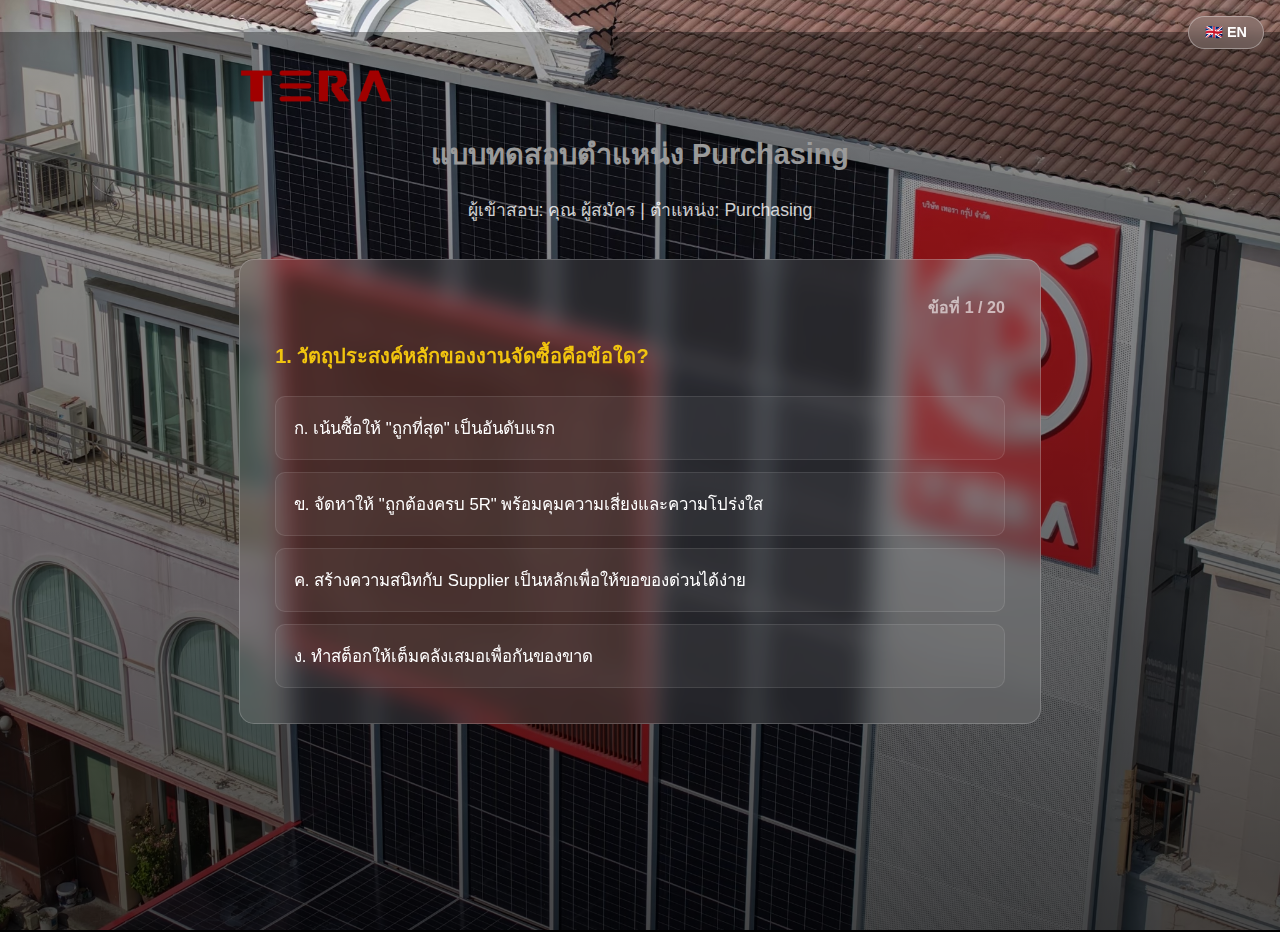
<file: exam-purchasing.html>
<!DOCTYPE html>
<html lang="th">

<head>
    <meta charset="utf-8" />
    <meta name="viewport" content="width=device-width,initial-scale=1" />
    <title>Purchasing Assessment - TERA</title>
    <link rel="stylesheet" href="./styles.css" />
    <style>
        .exam-container {
            max-width: 850px;
            margin: 2rem auto;
            padding: 1.5rem;
        }

        .q-card {
            background: rgba(255, 255, 255, 0.1);
            backdrop-filter: blur(12px);
            padding: 2.2rem;
            border-radius: 15px;
            border: 1px solid rgba(255, 255, 255, 0.2);
            color: #fff;
            animation: fadeIn 0.4s ease-out;
        }

        @keyframes fadeIn {
            from {
                opacity: 0;
                transform: translateY(10px);
            }

            to {
                opacity: 1;
                transform: translateY(0);
            }
        }

        .q-text {
            font-size: 1.25rem;
            font-weight: 600;
            margin-bottom: 1.5rem;
            line-height: 1.6;
            color: #f1c40f;
        }

        .options-grid {
            display: grid;
            gap: 0.8rem;
        }

        .opt-btn {
            display: block;
            background: rgba(255, 255, 255, 0.05);
            padding: 1.1rem;
            border-radius: 10px;
            cursor: pointer;
            transition: 0.2s;
            border: 1px solid rgba(255, 255, 255, 0.1);
            color: white;
            text-align: left;
            font-size: 1.05rem;
            width: 100%;
        }

        .opt-btn:hover {
            background: rgba(255, 255, 255, 0.15);
            border-color: #f1c40f;
        }

        .progress-text {
            color: #fff;
            opacity: 0.6;
            font-weight: bold;
            margin-bottom: 10px;
            text-align: right;
        }

        #langToggle {
            position: fixed;
            top: 16px;
            right: 16px;
            z-index: 9000;
            background: rgba(255, 255, 255, 0.15);
            border: 1px solid rgba(255, 255, 255, 0.35);
            color: #fff;
            padding: 7px 16px;
            border-radius: 20px;
            cursor: pointer;
            font-size: 0.9rem;
            font-weight: 600;
            backdrop-filter: blur(8px);
            transition: background 0.2s;
        }

        #langToggle:hover {
            background: rgba(255, 255, 255, 0.28);
        }
    </style>
</head>

<body class="page-bg">
    <div class="bg-overlay"></div>

    <button id="langToggle">🇬🇧 EN</button>

    <div class="exam-container">
        <header style="text-align: center; margin-bottom: 35px; color: white;">
            <img src="./Logo%20Veichi.png" alt="TERA" style="height: 60px;">
            <h1 id="pageTitle" style="margin-top: 15px; font-size: 1.8rem;">แบบทดสอบตำแหน่ง Purchasing</h1>
            <p id="userInfo" style="opacity: 0.8; font-size: 1.1rem;"></p>
        </header>

        <div id="questionsContainer"></div>
    </div>

    <script>
        /* ============================================================
           i18n
        ============================================================ */
        let currentLang = "th";

        const ui = {
            th: {
                langBtn: "🇬🇧 EN",
                pageTitle: "แบบทดสอบตำแหน่ง Purchasing",
                userInfo: (name, pos) => `ผู้เข้าสอบ: คุณ ${name} | ตำแหน่ง: ${pos}`,
                progress: (cur, total) => `ข้อที่ ${cur} / ${total}`,
                saving: "กำลังบันทึกข้อมูล...",
                savingDesc: "กรุณาอย่าปิดหน้าต่างนี้ ระบบกำลังนำส่งคำถามและคำตอบของคุณ",
                modalTitle: "ขอบคุณสำหรับคำตอบ!",
                modalDesc: "ขอให้คุณโชคดีในการสัมภาษณ์",
                modalBtn: "ตกลง",
            },
            en: {
                langBtn: "🇹🇭 TH",
                pageTitle: "Assessment: Purchasing",
                userInfo: (name, pos) => `Applicant: ${name} | Position: ${pos}`,
                progress: (cur, total) => `Question ${cur} of ${total}`,
                saving: "Submitting your responses...",
                savingDesc: "Please wait while we securely send your answers to our selection system.",
                modalTitle: "Thank you for your responses!",
                modalDesc: "We wish you the best of luck in your interview.",
                modalBtn: "Done",
            }
        };

        /* ============================================================
           Bilingual Questions
        ============================================================ */
        const questions = [
            {
                q: "1. วัตถุประสงค์หลักของงานจัดซื้อคือข้อใด?",
                qEn: "1. What is the primary objective of the purchasing function?",
                options: ['ก. เน้นซื้อให้ "ถูกที่สุด" เป็นอันดับแรก', 'ข. จัดหาให้ "ถูกต้องครบ 5R" พร้อมคุมความเสี่ยงและความโปร่งใส', "ค. สร้างความสนิทกับ Supplier เป็นหลักเพื่อให้ขอของด่วนได้ง่าย", "ง. ทำสต็อกให้เต็มคลังเสมอเพื่อกันของขาด"],
                optionsEn: ["A. To prioritise buying at the lowest possible price above all else.", "B. To procure correctly across the 5 Rights while managing risk and maintaining transparency.", "C. To build close personal relationships with suppliers so urgent requests can be fulfilled easily.", "D. To always keep the warehouse fully stocked to prevent shortages."],
                ans: 1
            },
            {
                q: "2. ขั้นตอนแรกของกระบวนการจัดซื้อ (Purchasing Cycle) คือข้อใด?",
                qEn: "2. What is the first step in the Purchasing Cycle?",
                options: ["ก. ตรวจรับสินค้าเข้าคลังทันที", "ข. รับใบขอซื้อ (PR) พร้อมตรวจสเปก ปริมาณ และงบประมาณ", "ค. ออกใบสั่งซื้อ (PO) ก่อนเพื่อกันของ", "ง. จ่ายเงินให้ Supplier ก่อนเพื่อเร่งการผลิต"],
                optionsEn: ["A. Immediately receive goods into the warehouse.", "B. Receive the Purchase Request (PR) and verify the specifications, quantity, and budget.", "C. Issue a Purchase Order (PO) first to reserve the stock.", "D. Pay the supplier in advance to expedite production."],
                ans: 1
            },
            {
                q: "3. ในการคัดเลือก Supplier รายใหม่ ปัจจัยใดสำคัญน้อยที่สุด?",
                qEn: "3. When evaluating a new supplier, which factor is the least important?",
                options: ["ก. จำนวนพนักงานของผู้ขายเพียงอย่างเดียว", "ข. คุณภาพสินค้าและความสม่ำเสมอ", "ค. ความมั่นคงและชื่อเสียงผู้ขาย", "ง. เงื่อนไขชำระเงิน (Credit Term)"],
                optionsEn: ["A. The supplier's headcount alone.", "B. Product quality and consistency.", "C. The supplier's financial stability and reputation.", "D. Payment terms (Credit Term)."],
                ans: 0
            },
            {
                q: "4. 'PR' และ 'PO' มีความแตกต่างกันอย่างไร?",
                qEn: "4. What is the difference between a 'PR' and a 'PO'?",
                options: ["ก. PR เป็นใบส่งของ PO เป็นใบเสร็จ", "ข. PR ใช้ระดับล่าง PO ใช้ระดับบริหาร", "ค. PR คือใบขอซื้อภายในส่วน PO คือคำสั่งซื้ออย่างเป็นทางการถึงผู้ขาย", "ง. PR และ PO ใช้แทนกันได้ทั้งหมด"],
                optionsEn: ["A. A PR is a delivery note; a PO is a receipt.", "B. A PR is used by lower-level staff; a PO is used by management.", "C. A PR is an internal purchase request; a PO is a formal order issued to the supplier.", "D. A PR and a PO are completely interchangeable."],
                ans: 2
            },
            {
                q: "5. หาก Supplier รายประจำขอปรับขึ้นราคาสินค้า 10% คุณควรทำอย่างไรเป็นอันดับแรก?",
                qEn: "5. If a regular supplier requests a 10% price increase, what should you do first?",
                options: ["ก. ยอมรับราคาทันทีเพื่อกันของขาด", "ข. ขอโครงสร้างต้นทุนและทำ Price Benchmark เปรียบเทียบตลาด", "ค. เลิกสั่งซื้อทันทีเพื่อกดดัน", "ง. ปรับราคาขายของบริษัทขึ้นทันที"],
                optionsEn: ["A. Accept the new price immediately to prevent a stock shortage.", "B. Request a cost breakdown and conduct a market price benchmark.", "C. Immediately stop all orders to apply pressure.", "D. Immediately increase the company's own selling prices."],
                ans: 1
            },
            {
                q: "6. 'Lead Time' ในงานจัดซื้อหมายถึงอะไร?",
                qEn: "6. What does 'Lead Time' mean in the context of purchasing?",
                options: ["ก. เวลาที่ใช้ผลิตสินค้าเพียงอย่างเดียว", "ข. เวลาที่ใช้ประชุมต่อรองราคา", "ค. ระยะเวลารับประกันสินค้า", "ง. ระยะเวลาตั้งแต่ยืนยันคำสั่งซื้อจนได้รับสินค้าใช้งานจริง"],
                optionsEn: ["A. The time required to manufacture the product only.", "B. The time spent in price negotiation meetings.", "C. The product warranty period.", "D. The total time from order confirmation to receiving the goods for use."],
                ans: 3
            },
            {
                q: "7. หากพบว่าสินค้าที่ส่งมา 'คุณภาพไม่ตรงตามสเปก' คุณควรทำอย่างไร?",
                qEn: "7. If delivered goods are found to be 'not conforming to specification', what should you do?",
                options: ["ก. รับไว้ก่อนแล้วซ่อมเอง", "ข. หักเงินเดือนพนักงานตรวจรับ", "ค. ทำบันทึก NCR แจ้งผู้ขายเพื่อเคลมหรือเปลี่ยน", "ง. นำไปขายต่อให้บริษัทอื่น"],
                optionsEn: ["A. Accept the goods and repair them in-house.", "B. Deduct the salary of the receiving staff.", "C. Raise a Non-Conformance Report (NCR) and notify the supplier to claim or replace the goods.", "D. Resell the goods to another company."],
                ans: 2
            },
            {
                q: "8. 'Credit Term' ที่นานขึ้น (เช่น จาก 30 วัน เป็น 60 วัน) มีประโยชน์อย่างไร?",
                qEn: "8. What is the benefit of a longer Credit Term (e.g. extending from 30 days to 60 days)?",
                options: ["ก. ได้สินค้าเร็วขึ้น", "ข. สินค้าคุณภาพดีขึ้น", "ค. ช่วยลด VAT", "ง. เพิ่มสภาพคล่องและบริหาร Cash Flow ได้ดีขึ้น"],
                optionsEn: ["A. Goods are received more quickly.", "B. Product quality improves.", "C. It reduces VAT liability.", "D. It improves liquidity and enables better cash flow management."],
                ans: 3
            },
            {
                q: "9. เอกสาร 'Quotation' คือเอกสารชนิดใด?",
                qEn: "9. What type of document is a 'Quotation'?",
                options: ["ก. ใบแจ้งหนี้เรียกเก็บเงิน", "ข. ใบรับรองมาตรฐานอุตสาหกรรม", "ค. ใบประเมินผลงานพนักงาน", "ง. ใบเสนอราคาที่ผู้ขายแจ้งราคา สเปก และเงื่อนไข"],
                optionsEn: ["A. An invoice requesting payment.", "B. An industrial standard certificate.", "C. An employee performance evaluation form.", "D. A document issued by the supplier stating price, specifications, and terms."],
                ans: 3
            },
            {
                q: "10. การเปรียบเทียบราคา (Price Comparison) ควรเทียบอย่างน้อยกี่ราย?",
                qEn: "10. How many suppliers should be included in a Price Comparison at minimum?",
                options: ["ก. 1 รายที่ไว้ใจ", "ข. 2 รายเพื่อให้มีตัวเทียบ", "ค. 3 รายขึ้นไป เพื่อเห็นช่วงราคาและลดอคติ", "ง. ไม่ต้องเทียบถ้าสนิทกัน"],
                optionsEn: ["A. 1 trusted supplier.", "B. 2 suppliers to have a reference point.", "C. At least 3 suppliers to understand the price range and reduce bias.", "D. No comparison is needed if you have a good relationship with the supplier."],
                ans: 2
            },
            {
                q: "11. หาก Supplier เสนอ 'ค่าคอมมิชชั่นส่วนตัว' ให้ คุณควรทำอย่างไร?",
                qEn: "11. If a supplier offers you a personal commission, what should you do?",
                options: ["ก. รับไว้เป็นรางวัลส่วนตัว", "ข. รับแล้วแบ่งเพื่อนร่วมงาน", "ค. ต่อรองขอเพิ่มเป็น 2 เท่า", "ง. ปฏิเสธและรายงานตามนโยบายต่อต้านทุจริต"],
                optionsEn: ["A. Accept it as a personal reward.", "B. Accept it and share it with colleagues.", "C. Negotiate to double the amount.", "D. Decline and report it in accordance with the company's anti-corruption policy."],
                ans: 3
            },
            {
                q: "12. 'Incoterms' (เช่น EXW, FOB, CIF) มีความสำคัญอย่างไร?",
                qEn: "12. Why are 'Incoterms' (e.g. EXW, FOB, CIF) important?",
                options: ["ก. เป็นรหัสพิกัดศุลกากร", "ข. เป็นรหัสส่วนลดสินค้า", "ค. เป็นชื่อท่าเรือปลายทาง", "ง. กำหนดขอบเขตความรับผิดชอบ ค่าใช้จ่าย และจุดโอนความเสี่ยง"],
                optionsEn: ["A. They are customs tariff codes.", "B. They are product discount codes.", "C. They are the names of destination ports.", "D. They define the responsibilities, costs, and the point at which risk transfers between parties."],
                ans: 3
            },
            {
                q: "13. การประเมินผู้ขาย (Vendor Evaluation) ประจำปีมีวัตถุประสงค์เพื่ออะไร?",
                qEn: "13. What is the purpose of an annual Vendor Evaluation?",
                options: ["ก. หาข้ออ้างในการลดราคา", "ข. จัดงานเลี้ยงขอบคุณ", "ค. ขอของขวัญสนับสนุนทีม", "ง. วัดผลคุณภาพ การส่งมอบ และบริการเพื่อตัดสินใจในอนาคต"],
                optionsEn: ["A. To find grounds for requesting price reductions.", "B. To organise an appreciation event.", "C. To request gifts for team sponsorship.", "D. To measure quality, delivery, and service performance as a basis for future decisions."],
                ans: 3
            },
            {
                q: "14. คำว่า 'Back Order' หมายความว่าอย่างไร?",
                qEn: "14. What does the term 'Back Order' mean?",
                options: ["ก. การสั่งซื้อย้อนหลัง", "ข. การส่งสินค้าคืนผู้ขาย", "ค. การยกเลิกใบสั่งซื้อ", "ง. รายการที่สั่งแล้วแต่ผู้ขายยังไม่มีของจึงต้องรอเติมสต็อก"],
                optionsEn: ["A. A retroactive purchase order.", "B. Returning goods to the supplier.", "C. Cancelling a purchase order.", "D. An ordered item that the supplier does not currently have in stock and must fulfil once available."],
                ans: 3
            },
            {
                q: "15. ในการเจรจาต่อรอง (Negotiation) เป้าหมายที่ควรจะเป็นคือข้อใด?",
                qEn: "15. What should the goal of a purchasing negotiation be?",
                options: ["ก. ได้ประโยชน์สูงสุดฝ่ายเดียว", "ข. ทำให้ Supplier กลัว", "ค. ยอมตามใจ Supplier ทุกอย่าง", "ง. หาข้อตกลงแบบ Win-Win เพื่อความร่วมมือระยะยาว"],
                optionsEn: ["A. To maximise your own advantage at the other party's expense.", "B. To intimidate the supplier.", "C. To concede to all of the supplier's demands.", "D. To reach a Win-Win agreement that supports a long-term collaborative relationship."],
                ans: 3
            },
            {
                q: "16. หากคลังแจ้งว่าของใกล้หมดแต่ยังไม่มี PR คุณควรทำอย่างไร?",
                qEn: "16. If the warehouse reports that stock is nearly depleted but no PR has been issued yet, what should you do?",
                options: ["ก. รีบสั่งด้วยเงินส่วนตัวก่อน", "ข. นิ่งเฉยจนกว่าจะมี PR", "ค. ด่าคลังที่แจ้งช้า", "ง. ประสานผู้ใช้ให้ออก PR พร้อมตรวจสอบจุดสั่งซื้อ"],
                optionsEn: ["A. Quickly place an order using your own money.", "B. Wait and do nothing until a PR is received.", "C. Reprimand the warehouse team for notifying late.", "D. Coordinate with the requester to raise a PR and review the reorder point."],
                ans: 3
            },
            {
                q: "17. 'Centralized Purchasing' (การจัดซื้อรวมศูนย์) มีข้อดีอย่างไร?",
                qEn: "17. What is the advantage of Centralised Purchasing?",
                options: ["ก. เพิ่มอำนาจต่อรองและคุมมาตรฐานราคา/สเปก", "ข. ทำให้งานล่าช้าเสมอ", "ค. ให้สาขาซื้อของได้ตามใจ", "ง. ลด Supplier เหลือเพียงรายเดียว"],
                optionsEn: ["A. It increases bargaining power and standardises pricing and specifications.", "B. It always causes delays in procurement.", "C. It allows branches to purchase whatever they want.", "D. It reduces the supplier base to a single vendor."],
                ans: 0
            },
            {
                q: "18. เอกสาร 'Debit Note' (ใบเพิ่มหนี้) ใช้ในกรณีใด?",
                qEn: "18. In which situation is a 'Debit Note' used?",
                options: ["ก. ขอลดหนี้จากผู้ขาย", "ข. เพิ่มยอดหนี้เพราะยอดเดิมต่ำกว่าความจริงตามตกลง", "ค. ยืนยันว่ารับของเกิน", "ง. ขอใบกำกับภาษีใหม่"],
                optionsEn: ["A. To request a reduction of debt from the supplier.", "B. To increase the amount owed because the original figure was lower than the agreed amount.", "C. To confirm that excess goods were received.", "D. To request a replacement tax invoice."],
                ans: 1
            },
            {
                q: "19. ความถูกต้องของ 'Unit of Measure' (หน่วยนับ) สำคัญอย่างไร?",
                qEn: "19. Why is the accuracy of the 'Unit of Measure' important?",
                options: ["ก. ช่วยให้พิมพ์เอกสารสวย", "ข. ไม่มีผลถ้าราคาเท่าเดิม", "ค. ลดความคลาดเคลื่อนในการสั่ง-ตรวจรับ-สต็อก", "ง. ช่วยให้ส่งของเร็วขึ้น"],
                optionsEn: ["A. It makes documents look more presentable.", "B. It has no impact as long as the price remains the same.", "C. It reduces discrepancies across ordering, receiving, and stock management.", "D. It helps goods be delivered more quickly."],
                ans: 2
            },
            {
                q: "20. จรรยาบรรณวิชาชีพจัดซื้อข้อใดสำคัญที่สุด?",
                qEn: "20. Which principle of purchasing professional ethics is most important?",
                options: ["ก. ความรวดเร็วเป็นหลักแม้เอกสารไม่ครบ", "ข. เลือกซื้อจากญาติเพื่อความเชื่อใจ", "ค. สร้างความสัมพันธ์โดยไม่มีเกณฑ์ตัดสินใจ", "ง. ความซื่อสัตย์ โปร่งใส และไม่มีผลประโยชน์ทับซ้อน"],
                optionsEn: ["A. Speed is the priority, even if documentation is incomplete.", "B. Buying from relatives for the sake of trust.", "C. Building relationships without any objective decision-making criteria.", "D. Honesty, transparency, and the absence of conflicts of interest."],
                ans: 3
            }
        ];

        /* ============================================================
           App State
        ============================================================ */
        const SCRIPT_URL = "https://script.google.com/macros/s/AKfycbzyEfYLPui1hVutBVgvKXUV2pUSI5th8A8IAO75QRc_ZK1ia1lgoqNkbDZFwNhyncBj/exec";
        const urlParams = new URLSearchParams(window.location.search);
        const userName = urlParams.get('name') || 'ผู้สมัคร';
        const userPos = urlParams.get('position') || 'Purchasing';
        const uuid = urlParams.get('uuid') || 'no-uuid';

        let currentStep = 0;
        const userAnswers = [];

        /* ============================================================
           Language helpers
        ============================================================ */
        function applyLang(lang) {
            currentLang = lang;
            const t = ui[lang];
            document.getElementById('langToggle').textContent = t.langBtn;
            document.getElementById('pageTitle').textContent = t.pageTitle;
            document.getElementById('userInfo').textContent = t.userInfo(userName, userPos);
            renderQuestion();
        }

        document.getElementById('langToggle').addEventListener('click', () => {
            applyLang(currentLang === 'th' ? 'en' : 'th');
        });

        /* ============================================================
           Render
        ============================================================ */
        window.onload = () => {
            document.getElementById('userInfo').textContent = ui[currentLang].userInfo(userName, userPos);
            renderQuestion();
        };

        function renderQuestion() {
            const container = document.getElementById('questionsContainer');
            container.innerHTML = "";
            const item = questions[currentStep];
            const t = ui[currentLang];

            const questionText = (currentLang === 'en' && item.qEn) ? item.qEn : item.q;
            const opts = (currentLang === 'en' && item.optionsEn) ? item.optionsEn : item.options;

            const card = document.createElement('div');
            card.className = 'q-card';
            card.innerHTML = `
                <div class="progress-text">${t.progress(currentStep + 1, questions.length)}</div>
                <p class="q-text">${questionText}</p>
                <div class="options-grid">
                    ${opts.map((opt, i) => `
                        <button type="button" class="opt-btn" onclick="selectOption(${i})">${opt}</button>
                    `).join('')}
                </div>`;
            container.appendChild(card);
        }

        /* ============================================================
           Logic
        ============================================================ */
        async function selectOption(choiceIndex) {
            const item = questions[currentStep];
            userAnswers.push({
                text: item.options[choiceIndex],
                isCorrect: choiceIndex === item.ans
            });

            if (currentStep < questions.length - 1) {
                currentStep++;
                renderQuestion();
            } else {
                await finishExam();
            }
        }

        async function finishExam() {
            const t = ui[currentLang];
            const container = document.getElementById('questionsContainer');
            container.innerHTML = `
                <div class="q-card" style="text-align:center; padding: 4rem 2rem;">
                    <div style="border: 5px solid rgba(255,255,255,0.1); border-top: 5px solid #f1c40f; border-radius: 50%; width: 50px; height: 50px; animation: spin 1s linear infinite; margin: 0 auto 25px;"></div>
                    <h2 style="color:#f1c40f;">${t.saving}</h2>
                    <p style="opacity:0.8;">${t.savingDesc}</p>
                </div>
                <style>@keyframes spin { 0%{transform:rotate(0deg)} 100%{transform:rotate(360deg)} }</style>`;

            let score = 0;
            const payload = {
                targetTab: userPos,
                uuid: uuid,
                name: userName,
                position: userPos,
                answersCount: questions.length,
                userAgent: navigator.userAgent
            };

            userAnswers.forEach((ans, i) => {
                if (ans.isCorrect) score++;
                payload[`q${i + 1}_title`] = questions[i].q;
                payload[`q${i + 1}_text`] = ans.text;
                payload[`q${i + 1}_score`] = ans.isCorrect ? "1" : "0";
            });

            payload.totalScore = String(score);
            payload.hrStatus = score >= 14 ? "🟢 ผ่าน (เรียกสัมภาษณ์)" : (score >= 10 ? "🟡 พิจารณาพิเศษ" : "🔴 ไม่ผ่าน");
            payload.decisionNote = score >= 14 ? "เรียกสัมภาษณ์" : (score >= 10 ? "พิจารณา Resume เพิ่มเติม" : "ไม่แนะนำ");

            document.getElementById('modalTitle').textContent = t.modalTitle;
            document.getElementById('modalDesc').textContent = t.modalDesc;
            document.getElementById('modalBtn').textContent = t.modalBtn;

            try {
                const body = new URLSearchParams();
                for (const key in payload) { body.append(key, payload[key]); }
                await fetch(SCRIPT_URL, { method: "POST", body: body, mode: "no-cors" });
                document.getElementById('customModal').style.display = 'block';
            } catch (err) {
                console.error(err);
                document.getElementById('customModal').style.display = 'block';
            }
        }

        function goHome() {
            window.location.href = "index.html";
        }
    </script>

    <!-- Modal -->
    <div id="customModal" style="display: none; position: fixed; z-index: 9999; left: 0; top: 0; width: 100%; height: 100%;
           background: transparent; backdrop-filter: blur(10px); -webkit-backdrop-filter: blur(10px);">
        <div class="bg-overlay" style="position: absolute; top: 0; left: 0; width: 100%; height: 100%; z-index: -1;">
        </div>
        <div style="background: rgba(255,255,255,0.1); backdrop-filter: blur(15px); -webkit-backdrop-filter: blur(15px);
                color: white; margin: 12% auto; padding: 3rem 2rem; border-radius: 20px; width: 85%; max-width: 450px;
                text-align: center; border: 1px solid rgba(255,255,255,0.2);
                box-shadow: 0 20px 50px rgba(0,0,0,0.5); animation: fadeIn 0.5s ease-in-out;">
            <div style="font-size: 4.5rem; margin-bottom: 1.5rem;">✅</div>
            <h2 id="modalTitle"
                style="color: #f1c40f; margin-top: 0; font-size: 2rem; text-shadow: 0 2px 10px rgba(0,0,0,0.3);">
                ขอบคุณสำหรับคำตอบ!</h2>
            <p id="modalDesc" style="font-size: 1.2rem; opacity: 0.95; line-height: 1.6; margin-bottom: 2rem;">
                ขอให้คุณโชคดีในการสัมภาษณ์</p>
            <button id="modalBtn" onclick="goHome()" style="background: #27ae60; color: white; border: none;
                   padding: 15px 40px; border-radius: 12px; cursor: pointer; font-size: 1.2rem;
                   font-weight: bold; transition: 0.3s; width: 100%;
                   box-shadow: 0 5px 15px rgba(39,174,96,0.4);">ตกลง</button>
        </div>
    </div>
</body>

</html>
</file>
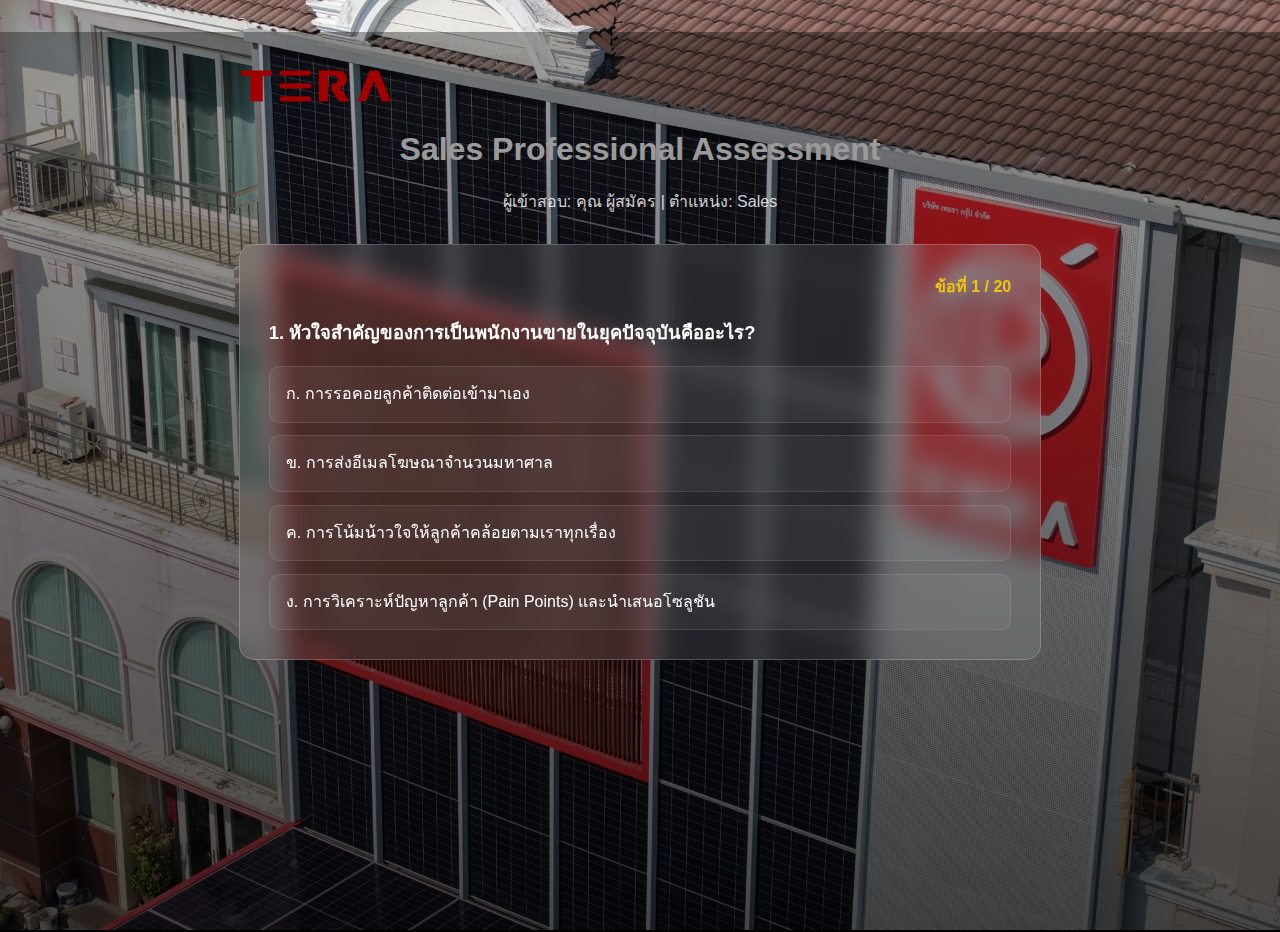
<file: exam-sales.html>
<!DOCTYPE html>
<html lang="th">

<head>
    <meta charset="utf-8" />
    <meta name="viewport" content="width=device-width,initial-scale=1" />
    <title>Business Development Assessment - TERA</title>
    <link rel="stylesheet" href="./styles.css" />
    <style>
        .exam-container {
            max-width: 850px;
            margin: 2rem auto;
            padding: 1.5rem;
        }

        .q-card {
            background: rgba(255, 255, 255, 0.1);
            backdrop-filter: blur(12px);
            padding: 1.8rem;
            border-radius: 15px;
            margin-bottom: 1.5rem;
            border: 1px solid rgba(255, 255, 255, 0.2);
            color: #fff;
            animation: fadeIn 0.5s ease-in-out;
        }

        @keyframes fadeIn {
            from {
                opacity: 0;
                transform: translateY(10px);
            }

            to {
                opacity: 1;
                transform: translateY(0);
            }
        }

        .q-text {
            font-size: 1.15rem;
            font-weight: 600;
            margin-bottom: 1.2rem;
            line-height: 1.6;
        }

        .options-grid {
            display: grid;
            gap: 0.8rem;
        }

        .opt-btn {
            display: block;
            background: rgba(255, 255, 255, 0.05);
            padding: 1rem;
            border-radius: 10px;
            cursor: pointer;
            transition: all 0.2s;
            border: 1px solid rgba(255, 255, 255, 0.1);
            line-height: 1.4;
            color: white;
            text-align: left;
            font-size: 1rem;
            width: 100%;
        }

        .opt-btn:hover {
            background: rgba(255, 255, 255, 0.2);
            border-color: #f1c40f;
        }

        .progress-text {
            color: #f1c40f;
            font-weight: bold;
            margin-bottom: 10px;
            text-align: right;
        }
    </style>
</head>

<body class="page-bg">
    <div class="bg-overlay"></div>
    <div class="exam-container">
        <header style="text-align: center; margin-bottom: 30px; color: white;">
            <img src="./Logo%20Veichi.png" alt="TERA" style="height: 60px;">
            <h1 style="margin-top: 15px;">Sales Professional Assessment</h1>
            <p id="userInfo" style="opacity: 0.8;"></p>
        </header>

        <div id="questionsContainer">
        </div>
        </form>
    </div>

    <script>
        const SCRIPT_URL = "https://script.google.com/macros/s/AKfycbzfvCXdieV_wEsn9RUH7icZpeyjSRuZ0AWHO0IUxrmNxkwnp4RE1V3fKA5WnOUo705Xpg/exec";
        const urlParams = new URLSearchParams(window.location.search);

        const userName = urlParams.get('name') || 'ผู้สมัคร';
        const userPos = urlParams.get('position') || 'Sales';
        const uuid = urlParams.get('uuid') || "no-uuid";
        const questions = [
            { q: "1. หัวใจสำคัญของการเป็นพนักงานขายในยุคปัจจุบันคืออะไร?", options: ["ก. การรอคอยลูกค้าติดต่อเข้ามาเอง", "ข. การส่งอีเมลโฆษณาจำนวนมหาศาล", "ค. การโน้มน้าวใจให้ลูกค้าคล้อยตามเราทุกเรื่อง", "ง. การวิเคราะห์ปัญหาลูกค้า (Pain Points) และนำเสนอโซลูชัน"], ans: 3 },
            { q: "2. หากลูกค้าบอกว่า 'สินค้าของคุณราคาแพงเกินไป' คุณควรตอบสนองอย่างไรเป็นอันดับแรก?", options: ["ก. วิจารณ์คู่แข่งว่าคุณภาพต่ำกว่า", "ข. ปรับลดราคาลงทันที 50%", "ค. ยุติการสนทนาทันที", "ง. ตรวจสอบสมมติฐานและนำเสนอ 'คุณค่าที่ได้รับ' (Value Proposition)"], ans: 3 },
            { q: "3. ขั้นตอน 'Prospecting' ในกระบวนการขายหมายถึงอะไร?", options: ["ก. การจัดกิจกรรมสันทนาการกับลูกค้าเก่า", "ข. การระบุและคัดกรองกลุ่มเป้าหมาย (Lead Qualification)", "ค. การออกใบแจ้งหนี้ตามรอบบัญชี", "ง. การจัดเตรียมเครื่องแบบเข้าพบลูกค้า"], ans: 1 },
            { q: "4. การขายแบบ 'Consultative Selling' (การขายแบบที่ปรึกษา) คืออะไร?", options: ["ก. การจ้างผู้เชี่ยวชาญภายนอกมาขายแทน", "ข. การใช้เสียงหนักแน่นเพื่อให้ลูกค้าเกรงใจ", "ค. การถามคำถามเชิงลึกเพื่อวินิจฉัยความต้องการและให้คำแนะนำ", "ง. การขายให้เฉพาะกลุ่มอาชีพที่ปรึกษา"], ans: 2 },
            { q: "5. หากคุณต้องทำ 'Cold Calling' สิ่งที่ควรทำใน 10 วินาทีแรกคืออะไร?", options: ["ก. เสนอโปรโมชั่นพิเศษทันที", "ข. แนะนำตนเองอย่างมืออาชีพพร้อมระบุคุณค่าที่จะมอบให้", "ค. ขอข้อมูลส่วนตัวหรือการเงิน", "ง. ชวนคุยเรื่องดินฟ้าอากาศ"], ans: 1 },
            { q: "6. 'After-Sales Service' มีความสำคัญอย่างไรต่อพนักงานขาย?", options: ["ก. เป็นหน้าที่ฝ่ายเทคนิค ไม่เกี่ยวกับงานขาย", "ข. ช่วยลดภาระทางภาษี", "ค. เป็นข้ออ้างในการโทรหาลูกค้า", "ง. เพิ่มมูลค่าตลอดช่วงชีวิตลูกค้า (CLV) และส่งเสริมการบอกต่อ"], ans: 3 },
            { q: "7. เมื่อลูกค้าปฏิเสธการซื้อ (Rejection) พนักงานขายที่ดีควรทำอย่างไร?", options: ["ก. แสดงความไม่พอใจและตัดการติดต่อ", "ข. ตามตื้อจนกว่าลูกค้าจะรำคาญและยอมซื้อ", "ค. เช็กข้อมูลว่าลูกค้าไปซื้อคู่แข่งรายไหนเพื่อสกัดกั้น", "ง. บริหารจัดการอารมณ์และสอบถาม Feedback เพื่อรักษาความสัมพันธ์"], ans: 3 },
            { q: "8. 'Cross-selling' หมายถึงเทคนิคการขายแบบใด?", options: ["ก. ขายต่ำกว่าทุนเพื่อดึงลูกค้า", "ข. นำเสนอสินค้าที่เกี่ยวข้องหรือเสริมประสิทธิภาพให้สินค้าหลัก", "ค. ขายข้ามพื้นที่รับผิดชอบ", "ง. โน้มน้าวให้ลูกค้าซื้อสิ่งที่ไม่จำเป็นเพื่อทำยอด"], ans: 1 },
            { q: "9. KPI ที่สำคัญที่สุดสำหรับพนักงานขายคือข้อใด?", options: ["ก. ยอดขายสุทธิ (Sales Revenue) และอัตราการบรรลุเป้าหมาย (Quota)", "ข. ความสวยงามของสไลด์นำเสนอ", "ค. ชั่วโมงการทำงานในออฟฟิศ", "ง. จำนวนผู้ติดตามในโซเชียลส่วนตัว"], ans: 0 },
            { q: "10. การปิดการขาย (Closing the Sale) ควรทำในช่วงเวลาใด?", options: ["ก. เริ่มต้นการสนทนาทันที", "ข. รอให้ลูกค้าขอซื้อเอง", "ค. เมื่อลูกค้ากำลังจะเดินออกจากห้อง", "ง. เมื่อพบสัญญาณการซื้อ (Buying Signals) และตอบข้อโต้แย้งครบแล้ว"], ans: 3 },
            { q: "11. 'Handling Objections' หมายถึงทักษะใด?", options: ["ก. ศิลปะการจัดการข้อกังวลเพื่อเปลี่ยนอุปสรรคเป็นโอกาส", "ข. ทักษะการยกของหนักในโลจิสติกส์", "ค. ทักษะการจดรายงานการประชุม", "ง. การขับรถเข้าพบลูกค้าให้ตรงเวลา"], ans: 0 },
            { q: "12. หากพบว่าสินค้าคู่แข่งมีจุดที่ดียิ่งกว่าของคุณ คุณควรทำอย่างไร?", options: ["ก. สร้างข้อมูลเท็จหลอกลูกค้า", "ข. ให้ร้ายสถานะการเงินของคู่แข่ง", "ค. ลาออกไปอยู่บริษัทคู่แข่งทันที", "ง. ยอมรับข้อเท็จจริงและเน้นจุดแข็ง (USP) ที่เราเหนือกว่า"], ans: 3 },
            { q: "13. ทักษะ 'Active Listening' มีประโยชน์ต่อ Sales อย่างไร?", options: ["ก. ช่วยให้นำเรื่องบันเทิงมาคุยกับลูกค้าได้", "ข. ช่วยให้จำชื่อลูกค้าได้แม่นยำ", "ค. ช่วยให้ไม่ต้องพูดมาก เก็บแรงไว้หาลูกค้ารายอื่น", "ง. ช่วยให้เข้าใจปัญหาที่แท้จริงและแรงจูงใจเบื้องลึกของลูกค้า"], ans: 3 },
            { q: "14. 'Sales Pipeline' ช่วยพนักงานขายจัดการงานได้อย่างไร?", options: ["ก. คำนวณค่าน้ำมันรถ", "ข. จัดการระบบระบายน้ำในออฟฟิศ", "ค. เป็นตู้นิรภัยเก็บเงินสด", "ง. มองเห็นภาพรวมและสถานะดีลเพื่อพยากรณ์ยอดขาย"], ans: 3 },
            { q: "15. ในการนำเสนอสินค้า (Sales Presentation) ข้อใดควรทำมากที่สุด?", options: ["ก. อ่านสเปกตามเอกสารให้ฟังทุกตัว", "ข. มั่นใจเกินเหตุจนดูไม่น่าเชื่อถือ", "ค. พูดให้เร็วที่สุดเพื่อประหยัดเวลา", "ง. เชื่อมโยงคุณลักษณะ (Features) ให้เห็นเป็นประโยชน์ (Benefits)"], ans: 3 },
            { q: "16. หากได้รับมอบหมายพื้นที่ใหม่ที่ไม่มีฐานลูกค้าเลย ควรทำสิ่งใดก่อน?", options: ["ก. ทำแผน Territory Management และวิเคราะห์ตลาด", "ข. รอรายชื่อจากฝ่ายการตลาดอย่างเดียว", "ค. สุ่มแจกใบปลิวในที่คนเยอะๆ", "ง. รายงานว่าเป้าหมายเป็นไปไม่ได้"], ans: 0 },
            { q: "17. พฤติกรรมใดถือว่า 'เสียจรรยาบรรณ' ของพนักงานขาย?", options: ["ก. ไปถึงก่อนเวลานัด 15 นาที", "ข. ขออนุญาตก่อนส่งอีเมลขายของ", "ค. แต่งกายสุภาพเหมาะสมกับแบรนด์", "ง. บิดเบือนข้อมูลหรือรับรองผลเกินจริงเพื่อปิดยอด"], ans: 3 },
            { q: "18. การรักษาลูกค้าเดิม (Retention) มีต้นทุนอย่างไรเมื่อเทียบกับลูกค้าใหม่?", options: ["ก. สูงกว่าเพราะต้องดูแลตลอด", "ข. เท่ากันทุกกรณี", "ค. ต่ำกว่าและสร้างกำไรยั่งยืนในระยะยาว", "ง. ไม่มีค่าใช้จ่ายเลย"], ans: 2 },
            { q: "19. คำว่า 'BANT' ใช้เพื่อวัตถุประสงค์ใด?", options: ["ก. ขอสินเชื่อธนาคาร", "ข. รหัสส่วนลดสวัสดิการพนักงาน", "ค. ระบบจัดการคลังสินค้า", "ง. ประเมินศักยภาพผู้มุ่งหวัง (Lead Qualification)"], ans: 3 },
            { q: "20. พนักงานขายระดับ Top Sales มักมีลักษณะใดโดดเด่น?", options: ["ก. เลิกพยายามทันทีเมื่อถูกปฏิเสธ", "ข. พูดแทรกเก่งเพื่อแย่งนำเสนอ", "ค. ทำงานตามอารมณ์ไม่ทำตามแผน", "ง. ความเพียรพยายาม (Persistence) และมุ่งเน้นผลลัพธ์ (Results-oriented)"], ans: 3 }
        ];

        let currentStep = 0;
        const userAnswers = [];

        window.onload = function () {
            document.getElementById('userInfo').textContent = `ผู้เข้าสอบ: คุณ ${userName} | ตำแหน่ง: ${userPos}`;
            renderQuestion();
        };

        function renderQuestion() {
            const container = document.getElementById('questionsContainer');
            container.innerHTML = "";

            const item = questions[currentStep];
            const card = document.createElement('div');
            card.className = 'q-card';
            card.innerHTML = `
                <div class="progress-text">ข้อที่ ${currentStep + 1} / ${questions.length}</div>
                <p class="q-text">${item.q}</p>
                <div class="options-grid">
                    ${item.options.map((opt, i) => `
                        <button type="button" class="opt-btn" onclick="selectOption(${i})">
                            ${opt}
                        </button>
                    `).join('')}
                </div>`;
            container.appendChild(card);
        }

        async function selectOption(choiceIndex) {
            const item = questions[currentStep];
            userAnswers.push({
                text: item.options[choiceIndex],
                isCorrect: choiceIndex === item.ans
            });

            if (currentStep < questions.length - 1) {
                currentStep++;
                renderQuestion();
            } else {
                await finishExam();
            }
        }

        async function finishExam() {
            const container = document.getElementById('questionsContainer');
            // เปลี่ยน UI ให้ดูนิ่งขึ้นขณะรอ
            container.innerHTML = `
        <div class="q-card" style="text-align:center; padding: 3rem;">
            <div class="spinner" style="border: 4px solid #f3f3f3; border-top: 4px solid #f1c40f; border-radius: 50%; width: 40px; height: 40px; animation: spin 1s linear infinite; margin: 0 auto 20px;"></div>
            <h2 style="color:#f1c40f;">กำลังบันทึกข้อมูล...</h2>
            <p>กรุณาอย่าปิดหน้าต่างนี้ ระบบกำลังนำส่งคำถามและคำตอบของคุณ</p>
        </div>
        <style>@keyframes spin { 0% { transform: rotate(0deg); } 100% { transform: rotate(360deg); } }</style>`;

            let score = 0;
            const payload = {
                targetTab: userPos,
                uuid: uuid,
                name: userName,
                position: userPos,
                answersCount: questions.length,
                userAgent: navigator.userAgent
            };

            userAnswers.forEach((ans, i) => {
                if (ans.isCorrect) score++;
                payload[`q${i + 1}_title`] = questions[i].q; // ส่งคำถาม
                payload[`q${i + 1}_text`] = ans.text;        // ส่งคำตอบ
                payload[`q${i + 1}_score`] = ans.isCorrect ? "1" : "0"; // ส่งคะแนน
            });

            payload.totalScore = String(score);
            payload.hrStatus = score >= 14 ? "🟢 ผ่าน (เรียกสัมภาษณ์)" : (score >= 10 ? "🟡 พิจารณาพิเศษ" : "🔴 ไม่ผ่าน");
            payload.decisionNote = score >= 14 ? "เรียกสัมภาษณ์" : (score >= 10 ? "พิจารณา Resume เพิ่มเติม" : "ไม่แนะนำ");

            try {
                const body = new URLSearchParams();
                for (const key in payload) { body.append(key, payload[key]); }

                await fetch(SCRIPT_URL, { method: "POST", body: body, mode: "no-cors" });

                // ✅ เรียกใช้ Modal แทน alert
                document.getElementById('customModal').style.display = 'block';

            } catch (err) {
                console.error(err);
                // ถึงจะ Error แต่ถ้าส่งไปแล้วก็ให้แสดง Modal เพื่อให้คนสอบกลับหน้าแรกได้
                document.getElementById('customModal').style.display = 'block';
            }
        }

        function goHome() {
            window.location.href = "index.html";
        }
    </script>

    <div id="customModal" style="display: none; position: fixed; z-index: 9999; left: 0; top: 0; width: 100%; height: 100%; 
           background: transparent; backdrop-filter: blur(10px); -webkit-backdrop-filter: blur(10px);">

        <div class="bg-overlay" style="position: absolute; top: 0; left: 0; width: 100%; height: 100%; z-index: -1;">
        </div>

        <div style="background: rgba(255, 255, 255, 0.1); 
                backdrop-filter: blur(15px); 
                -webkit-backdrop-filter: blur(15px);
                color: white; 
                margin: 12% auto; 
                padding: 3rem 2rem; 
                border-radius: 20px; 
                width: 85%; 
                max-width: 450px; 
                text-align: center; 
                border: 1px solid rgba(255, 255, 255, 0.2); 
                box-shadow: 0 20px 50px rgba(0,0,0,0.5);
                animation: fadeIn 0.5s ease-in-out;">

            <div style="font-size: 4.5rem; margin-bottom: 1.5rem;">✅</div>

            <h2 style="color: #f1c40f; margin-top: 0; font-size: 2rem; text-shadow: 0 2px 10px rgba(0,0,0,0.3);">
                ขอบคุณสำหรับคำตอบ!
            </h2>

            <p style="font-size: 1.2rem; opacity: 0.95; line-height: 1.6; margin-bottom: 2rem;">
                ขอให้คุณโชคดีในการสัมภาษณ์
            </p>

            <button onclick="goHome()" style="background: #27ae60; 
                   color: white; 
                   border: none; 
                   padding: 15px 40px; 
                   border-radius: 12px; 
                   cursor: pointer; 
                   font-size: 1.2rem; 
                   font-weight: bold; 
                   transition: 0.3s; 
                   width: 100%;
                   box-shadow: 0 5px 15px rgba(39, 174, 96, 0.4);">
                ตกลง
            </button>
        </div>
    </div>
</body>


</html>
</file>
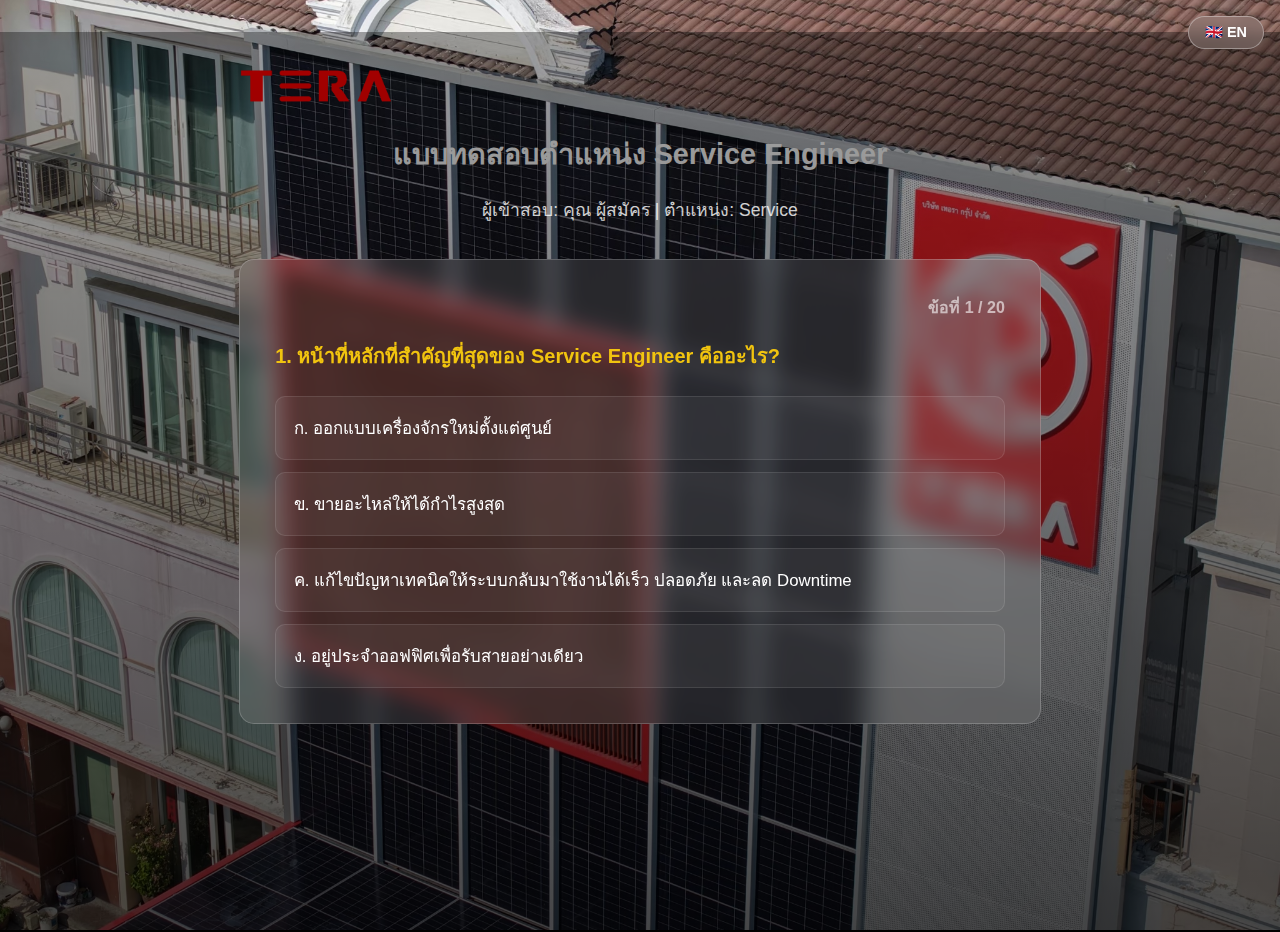
<file: exam-service.html>
<!DOCTYPE html>
<html lang="th">

<head>
    <meta charset="utf-8" />
    <meta name="viewport" content="width=device-width,initial-scale=1" />
    <title>Service Engineer Assessment - TERA</title>
    <link rel="stylesheet" href="./styles.css" />
    <style>
        .exam-container {
            max-width: 850px;
            margin: 2rem auto;
            padding: 1.5rem;
        }

        .q-card {
            background: rgba(255, 255, 255, 0.1);
            backdrop-filter: blur(12px);
            padding: 2.2rem;
            border-radius: 15px;
            border: 1px solid rgba(255, 255, 255, 0.2);
            color: #fff;
            animation: fadeIn 0.4s ease-out;
        }

        @keyframes fadeIn {
            from {
                opacity: 0;
                transform: translateY(10px);
            }

            to {
                opacity: 1;
                transform: translateY(0);
            }
        }

        .q-text {
            font-size: 1.25rem;
            font-weight: 600;
            margin-bottom: 1.5rem;
            line-height: 1.6;
            color: #f1c40f;
        }

        .options-grid {
            display: grid;
            gap: 0.8rem;
        }

        .opt-btn {
            display: block;
            background: rgba(255, 255, 255, 0.05);
            padding: 1.1rem;
            border-radius: 10px;
            cursor: pointer;
            transition: 0.2s;
            border: 1px solid rgba(255, 255, 255, 0.1);
            color: white;
            text-align: left;
            font-size: 1.05rem;
            width: 100%;
        }

        .opt-btn:hover {
            background: rgba(255, 255, 255, 0.15);
            border-color: #f1c40f;
        }

        .progress-text {
            color: #fff;
            opacity: 0.6;
            font-weight: bold;
            margin-bottom: 10px;
            text-align: right;
        }

        #langToggle {
            position: fixed;
            top: 16px;
            right: 16px;
            z-index: 9000;
            background: rgba(255, 255, 255, 0.15);
            border: 1px solid rgba(255, 255, 255, 0.35);
            color: #fff;
            padding: 7px 16px;
            border-radius: 20px;
            cursor: pointer;
            font-size: 0.9rem;
            font-weight: 600;
            backdrop-filter: blur(8px);
            transition: background 0.2s;
        }

        #langToggle:hover {
            background: rgba(255, 255, 255, 0.28);
        }
    </style>
</head>

<body class="page-bg">
    <div class="bg-overlay"></div>

    <button id="langToggle">🇬🇧 EN</button>

    <div class="exam-container">
        <header style="text-align: center; margin-bottom: 35px; color: white;">
            <img src="./Logo%20Veichi.png" alt="TERA" style="height: 60px;">
            <h1 id="pageTitle" style="margin-top: 15px; font-size: 1.8rem;">แบบทดสอบตำแหน่ง Service Engineer</h1>
            <p id="userInfo" style="opacity: 0.8; font-size: 1.1rem;"></p>
        </header>

        <div id="questionsContainer"></div>
    </div>

    <script>
        /* ============================================================
           i18n
        ============================================================ */
        let currentLang = "th";

        const ui = {
            th: {
                langBtn: "🇬🇧 EN",
                pageTitle: "แบบทดสอบตำแหน่ง Service Engineer",
                userInfo: (name, pos) => `ผู้เข้าสอบ: คุณ ${name} | ตำแหน่ง: ${pos}`,
                progress: (cur, total) => `ข้อที่ ${cur} / ${total}`,
                saving: "กำลังบันทึกข้อมูล...",
                savingDesc: "กรุณาอย่าปิดหน้าต่างนี้ ระบบกำลังนำส่งคำถามและคำตอบของคุณ",
                modalTitle: "ขอบคุณสำหรับคำตอบ!",
                modalDesc: "ขอให้คุณโชคดีในการสัมภาษณ์",
                modalBtn: "ตกลง",
            },
            en: {
                langBtn: "🇹🇭 TH",
                pageTitle: "Assessment: Service Engineer",
                userInfo: (name, pos) => `Applicant: ${name} | Position: ${pos}`,
                progress: (cur, total) => `Question ${cur} of ${total}`,
                saving: "Submitting your responses...",
                savingDesc: "Please wait while we securely send your answers to our selection system.",
                modalTitle: "Thank you for your responses!",
                modalDesc: "We wish you the best of luck in your interview.",
                modalBtn: "Done",
            }
        };

        /* ============================================================
           Bilingual Questions
        ============================================================ */
        const questions = [
            {
                q: "1. หน้าที่หลักที่สำคัญที่สุดของ Service Engineer คืออะไร?",
                qEn: "1. What is the most important primary responsibility of a Service Engineer?",
                options: ["ก. ออกแบบเครื่องจักรใหม่ตั้งแต่ศูนย์", "ข. ขายอะไหล่ให้ได้กำไรสูงสุด", "ค. แก้ไขปัญหาเทคนิคให้ระบบกลับมาใช้งานได้เร็ว ปลอดภัย และลด Downtime", "ง. อยู่ประจำออฟฟิศเพื่อรับสายอย่างเดียว"],
                optionsEn: ["A. Designing new machines from scratch.", "B. Selling spare parts for maximum profit.", "C. Resolving technical issues to restore systems quickly, safely, and with minimal downtime.", "D. Staying in the office solely to answer phone calls."],
                ans: 2
            },
            {
                q: "2. หากลูกค้าโทรศัพท์มาตำหนิอย่างรุนแรงว่าเครื่องจักรเสียซ้ำซ้อน ควรทำอย่างไรเป็นอันดับแรก?",
                qEn: "2. If a customer calls to complain aggressively about repeated machine breakdowns, what should you do first?",
                options: ["ก. ตั้งสติ รับฟังอย่างใจเย็น และเริ่มเก็บข้อมูลประวัติการซ่อม", "ข. บอกลูกค้าว่าต้องซื้อเครื่องใหม่เท่านั้น", "ค. วางสายทันทีเพราะลูกค้าไม่สุภาพ", "ง. ปฏิเสธความรับผิดชอบและชี้ว่าลูกค้าใช้งานผิด"],
                optionsEn: ["A. Stay calm, listen patiently, and begin collecting the repair history.", "B. Tell the customer they must purchase a new machine.", "C. Hang up immediately because the customer is being impolite.", "D. Deny responsibility and suggest the customer is misusing the machine."],
                ans: 0
            },
            {
                q: "3. ขั้นตอน 'Troubleshooting' ข้อใดที่เป็นระบบและมีประสิทธิภาพที่สุด?",
                qEn: "3. Which troubleshooting approach is the most systematic and effective?",
                options: ["ก. ถอดอุปกรณ์ทั้งหมดก่อนแล้วค่อยลองเปิดใหม่", "ข. สุ่มเปลี่ยนอะไหล่ไปเรื่อยๆ จนกว่าจะติด", "ค. ถามคนอื่นแล้วทำตามโดยไม่ตรวจหน้างาน", "ง. ยืนยันอาการ -> เก็บข้อมูล -> วิเคราะห์สาเหตุ -> แก้ไข -> ทดสอบ"],
                optionsEn: ["A. Remove all components first, then try restarting.", "B. Randomly replace parts until the machine works.", "C. Ask others and follow their advice without inspecting the site.", "D. Confirm symptoms → Gather data → Analyse root cause → Fix → Test."],
                ans: 3
            },
            {
                q: "4. การทำ 'Preventive Maintenance' (PM) มีวัตถุประสงค์เพื่ออะไร?",
                qEn: "4. What is the purpose of 'Preventive Maintenance' (PM)?",
                options: ["ก. บำรุงรักษาเชิงป้องกัน ลดโอกาสเสียหนัก และลด Downtime", "ข. รอให้เสียก่อนแล้วค่อยเข้าแก้ไข", "ค. ทำเพื่อคิดค่าบริการเพิ่มโดยไม่จำเป็น", "ง. ทำเพื่อเอาอะไหล่เก่ามาทำความสะอาดขายใหม่"],
                optionsEn: ["A. Proactive maintenance to reduce the chance of serious failure and minimise downtime.", "B. Wait for the machine to break down before intervening.", "C. Perform services to charge additional fees unnecessarily.", "D. Clean old spare parts for resale."],
                ans: 0
            },
            {
                q: "5. หากต้องเปลี่ยนอะไหล่แพง แต่ลูกค้าขอให้ 'ซ่อมแบบชั่วคราว' ที่เสี่ยงอันตราย คุณจะทำอย่างไร?",
                qEn: "5. If replacing an expensive part is required but the customer requests a 'temporary fix' that poses a safety risk, what should you do?",
                options: ["ก. ทำตามลูกค้าเพื่อรักษาความสัมพันธ์", "ข. แอบนำอะไหล่บริษัทไปใช้ปิดงาน", "ค. เดินออกจากหน้างานทันที", "ง. อธิบายความเสี่ยง ทำบันทึกเป็นลายลักษณ์อักษรและแจ้งหัวหน้า"],
                optionsEn: ["A. Comply with the customer's request to preserve the relationship.", "B. Secretly use company parts to close the job.", "C. Leave the site immediately.", "D. Explain the risks, document the situation in writing, and escalate to your supervisor."],
                ans: 3
            },
            {
                q: "6. เครื่องมือใดถือเป็นเครื่องมือพื้นฐานที่สายไฟฟ้า/อิเล็กทรอนิกส์ ขาดไม่ได้?",
                qEn: "6. Which tool is an absolute essential for electrical and electronics work?",
                options: ["ก. ตลับเมตร", "ข. เลื่อยเหล็ก", "ค. มัลติมิเตอร์", "ง. ค้อนปอนด์"],
                optionsEn: ["A. Tape measure.", "B. Hacksaw.", "C. Multimeter.", "D. Sledgehammer."],
                ans: 2
            },
            {
                q: "7. 'Service Report' ที่ดีควรมีลักษณะอย่างไร?",
                qEn: "7. What should a good 'Service Report' contain?",
                options: ["ก. มีแต่รูปถ่ายไม่มีรายละเอียด", "ข. ระบุอาการ-สาเหตุ-แนวทางแก้-การทดสอบ-อะไหล่-ข้อเสนอแนะ", "ค. เขียนสั้นๆ ว่า 'ซ่อมเสร็จแล้ว'", "ง. เขียนลายมืออ่านยากไม่ให้ลูกค้าทราบขั้นตอน"],
                optionsEn: ["A. Photos only, with no written details.", "B. Symptoms, root cause, solution, testing results, parts used, and recommendations.", "C. A brief note saying 'Repair completed'.", "D. Illegible handwriting so the customer cannot understand the process."],
                ans: 1
            },
            {
                q: "8. หากไปถึงหน้างานแล้วพบว่าไม่มีอะไหล่ที่จำเป็นต้องใช้ในรถบริการ คุณควรทำอย่างไร?",
                qEn: "8. If you arrive on site and discover the required spare part is not in your service vehicle, what should you do?",
                options: ["ก. กลับบ้านทันที", "ข. ดัดแปลงใช้อะไหล่ใกล้เคียงแทน", "ค. บอกลูกค้าว่าซ่อมไม่ได้แล้วให้ยกเลิก", "ง. แจ้งลูกค้าตรงๆ ประเมินเวลาจัดหา และนัดหมายกลับมาซ่อมโดยเร็ว"],
                optionsEn: ["A. Go home immediately.", "B. Adapt a similar part as a substitute.", "C. Tell the customer the repair is impossible and cancel the job.", "D. Be transparent with the customer, estimate the procurement time, and schedule a prompt return visit."],
                ans: 3
            },
            {
                q: "9. การวัด 'SLA' (Service Level Agreement) ในงานเซอร์วิสหมายถึงอะไร?",
                qEn: "9. What does 'SLA' (Service Level Agreement) mean in a service context?",
                options: ["ก. วัดระยะทางไปหน้างาน", "ข. จำนวนครั้งที่ช่างลากิจ", "ค. ความเร็วในการกินข้าว", "ง. ข้อตกลงระดับการให้บริการ เช่น เวลาตอบรับและเวลาปิดงาน"],
                optionsEn: ["A. The distance to the service site.", "B. The number of times a technician takes leave.", "C. How quickly the technician eats lunch.", "D. A formal agreement on service standards, such as response time and job completion time."],
                ans: 3
            },
            {
                q: "10. ก่อนที่จะเริ่มรื้อถอนเครื่องจักรเพื่อซ่อมแซม สิ่งที่ต้องทำเพื่อความปลอดภัยคือ?",
                qEn: "10. Before dismantling a machine for repair, what must you do for safety?",
                options: ["ก. ถ่ายรูปเซลฟี่กับเครื่องจักร", "ข. สั่งให้ลูกค้าออกไปจากห้อง", "ค. เปิดเพลงเสียงดัง", "ง. ตัดแหล่งพลังงาน (Lock Out / Tag Out) และระบายพลังงานคงค้าง"],
                optionsEn: ["A. Take a selfie with the machine.", "B. Order the customer to leave the room.", "C. Play loud music.", "D. Isolate the energy source (Lock Out / Tag Out) and dissipate any stored energy."],
                ans: 3
            },
            {
                q: "11. 'Root Cause Analysis' (RCA) คืออะไร?",
                qEn: "11. What is 'Root Cause Analysis' (RCA)?",
                options: ["ก. การหาคนผิดเพื่อเรียกค่าเสียหาย", "ข. การวิเคราะห์หาสาเหตุที่แท้จริงเพื่อป้องกันการเกิดซ้ำ", "ค. การตรวจสอบประวัติพนักงาน", "ง. การตัดรากไม้ที่บังทาง"],
                optionsEn: ["A. Finding who is at fault in order to claim damages.", "B. Analysing the true underlying cause of a problem to prevent recurrence.", "C. Reviewing an employee's background history.", "D. Cutting tree roots that are blocking a path."],
                ans: 1
            },
            {
                q: "12. หากต้องทำงานในพื้นที่กฎระเบียบเข้มงวด (เช่น โรงงานสารเคมี) คุณควรปฏิบัติอย่างไร?",
                qEn: "12. If you must work in a strictly regulated environment (e.g. a chemical plant), how should you proceed?",
                options: ["ก. ทำตามวิธีตัวเอง", "ข. ขอไม่ทำตามกฎเพราะงานช้า", "ค. แอบเข้าไปทำงานเงียบๆ", "ง. ศึกษากฎ ประสานขอใบอนุญาต (Permit) และปฏิบัติตามเคร่งครัด"],
                optionsEn: ["A. Follow your own preferred methods.", "B. Request an exemption from the rules because they slow down the work.", "C. Quietly enter and work without notification.", "D. Study the regulations, coordinate to obtain the required work permit, and comply strictly."],
                ans: 3
            },
            {
                q: "13. คำว่า 'First Fix Rate' หมายความว่าอย่างไร?",
                qEn: "13. What does 'First Fix Rate' mean?",
                options: ["ก. ราคาอะไหล่ชิ้นแรก", "ข. จำนวนช่างคนแรก", "ค. เวลาที่ใช้สตาร์ทเครื่องครั้งแรก", "ง. อัตราการซ่อมให้จบได้ภายใน การเข้าบริการครั้งแรก"],
                optionsEn: ["A. The price of the first spare part.", "B. The first technician assigned to a job.", "C. The time taken to start the machine for the first time.", "D. The rate at which repairs are completed successfully on the first service visit."],
                ans: 3
            },
            {
                q: "14. เมื่อซ่อมเสร็จแล้ว ขั้นตอนสุดท้ายที่สำคัญที่สุดคืออะไร?",
                qEn: "14. Once a repair is complete, what is the most important final step?",
                options: ["ก. ทดสอบการทำงานจริงร่วมกับลูกค้า ยืนยันผล และให้ลูกค้าลงนาม", "ข. เก็บเครื่องมือแล้วกลับทันที", "ค. โทรหาเพื่อนแจ้งว่าปิดงานแล้ว", "ง. ขอทิปจากลูกค้า"],
                optionsEn: ["A. Test the machine together with the customer, confirm the result, and obtain the customer's signature.", "B. Pack up tools and leave immediately.", "C. Call a friend to report that the job is done.", "D. Ask the customer for a tip."],
                ans: 0
            },
            {
                q: "15. ทักษะ 'Critical Thinking' ช่วยงาน Service Engineer ได้อย่างไร?",
                qEn: "15. How does 'Critical Thinking' benefit a Service Engineer?",
                options: ["ก. ช่วยจำรหัสผ่าน", "ข. ช่วยให้เถียงชนะลูกค้า", "ค. ช่วยวิเคราะห์ข้อมูลอย่างมีเหตุผล ลดการลองผิดลองถูก", "ง. ช่วยคิดข้ออ้างตอนซ่อมไม่เสร็จ"],
                optionsEn: ["A. It helps with remembering passwords.", "B. It helps win arguments with customers.", "C. It enables logical data analysis and reduces trial-and-error.", "D. It helps come up with excuses when a repair is not completed."],
                ans: 2
            },
            {
                q: "16. หากลูกค้าถามคำถามเทคนิคที่คุณไม่ทราบคำตอบ ควรทำอย่างไร?",
                qEn: "16. If a customer asks a technical question you do not know the answer to, what should you do?",
                options: ["ก. มโนคำตอบให้ดูโปร", "ข. บอกว่าเป็นความลับบริษัท", "ค. นิ่งเงียบไม่ตอบ", "ง. ตอบตรงๆ ว่าขอตรวจสอบข้อมูลก่อน และนัดเวลาอัปเดตที่ชัดเจน"],
                optionsEn: ["A. Make up a confident-sounding answer.", "B. Say it is a company secret.", "C. Stay silent and avoid the question.", "D. Be honest, say you need to verify the information, and commit to a clear follow-up time."],
                ans: 3
            },
            {
                q: "17. หากตั้งย่านวัด (Range) เครื่องมือวัดไฟฟ้าผิดจะเกิดอะไรขึ้น?",
                qEn: "17. What can happen if you set an incorrect measurement range on an electrical measuring instrument?",
                options: ["ก. แสดงค่าถูกต้องเสมอ", "ข. โรงงานดับทั้งระบบ", "ค. เครื่องมือเสียหาย หรือเกิดอันตรายต่อผู้ใช้ เช่น ช็อต/อาร์ค", "ง. ไม่เกิดอะไรขึ้น"],
                optionsEn: ["A. The reading will always be correct.", "B. The entire factory will lose power.", "C. The instrument may be damaged, or the user may be harmed (e.g. electric shock or arc flash).", "D. Nothing will happen."],
                ans: 2
            },
            {
                q: "18. 'Corrective Maintenance' แตกต่างจาก 'Preventive' อย่างไร?",
                qEn: "18. How does 'Corrective Maintenance' differ from 'Preventive Maintenance'?",
                options: ["ก. เหมือนกันทุกประการ", "ข. Corrective ใช้เครื่องใหม่เท่านั้น", "ค. Corrective คือซ่อมฟรี", "ง. Corrective คือซ่อมเมื่อเสียแล้ว Preventive คือบำรุงก่อนเสีย"],
                optionsEn: ["A. They are identical in every way.", "B. Corrective Maintenance only applies to new machines.", "C. Corrective Maintenance means the repair is free of charge.", "D. Corrective Maintenance is performed after a failure; Preventive Maintenance is performed before a failure occurs."],
                ans: 3
            },
            {
                q: "19. บุคลิกภาพใดที่ลูกค้าคาดหวังจากช่างเซอร์วิสมากที่สุด?",
                qEn: "19. Which personal quality do customers value most in a service technician?",
                options: ["ก. แต่งตัวราคาแพง", "ข. ทำงานไวโดยไม่สนความถูกต้อง", "ค. พูดเก่งขายเก่ง", "ง. สุภาพ มีวินัย อธิบายชัดเจน และเน้นความปลอดภัย"],
                optionsEn: ["A. Wearing expensive clothing.", "B. Working fast without regard for accuracy.", "C. Being a skilled talker and salesperson.", "D. Being polite, disciplined, communicating clearly, and prioritising safety."],
                ans: 3
            },
            {
                q: "20. หากงานซ่อมต้องใช้เวลานานกว่าที่ประเมินไว้มาก คุณควรทำอย่างไร?",
                qEn: "20. If a repair takes significantly longer than originally estimated, what should you do?",
                options: ["ก. แอบหนีกลับบ้าน", "ข. ปิดโทรศัพท์หนี", "ค. ซ่อมแบบลวกๆ ให้ทันเวลา", "ง. อัปเดตสถานการณ์ให้ลูกค้าทราบเป็นระยะ และแจ้ง ETA ใหม่"],
                optionsEn: ["A. Quietly slip away and go home.", "B. Switch off your phone and avoid contact.", "C. Rush through the repair carelessly to meet the original time.", "D. Provide the customer with regular situation updates and communicate a revised ETA."],
                ans: 3
            }
        ];

        /* ============================================================
           App State
        ============================================================ */
        const SCRIPT_URL = "https://script.google.com/macros/s/AKfycbzfvCXdieV_wEsn9RUH7icZpeyjSRuZ0AWHO0IUxrmNxkwnp4RE1V3fKA5WnOUo705Xpg/exec";
        const urlParams = new URLSearchParams(window.location.search);
        const userName = urlParams.get('name') || 'ผู้สมัคร';
        const userPos = urlParams.get('position') || 'Service';
        const uuid = urlParams.get('uuid') || 'no-uuid';

        let currentStep = 0;
        const userAnswers = [];

        /* ============================================================
           Language helpers
        ============================================================ */
        function applyLang(lang) {
            currentLang = lang;
            const t = ui[lang];
            document.getElementById('langToggle').textContent = t.langBtn;
            document.getElementById('pageTitle').textContent = t.pageTitle;
            document.getElementById('userInfo').textContent = t.userInfo(userName, userPos);
            renderQuestion();
        }

        document.getElementById('langToggle').addEventListener('click', () => {
            applyLang(currentLang === 'th' ? 'en' : 'th');
        });

        /* ============================================================
           Render
        ============================================================ */
        window.onload = () => {
            document.getElementById('userInfo').textContent = ui[currentLang].userInfo(userName, userPos);
            renderQuestion();
        };

        function renderQuestion() {
            const container = document.getElementById('questionsContainer');
            container.innerHTML = "";
            const item = questions[currentStep];
            const t = ui[currentLang];

            const questionText = (currentLang === 'en' && item.qEn) ? item.qEn : item.q;
            const opts = (currentLang === 'en' && item.optionsEn) ? item.optionsEn : item.options;

            const card = document.createElement('div');
            card.className = 'q-card';
            card.innerHTML = `
                <div class="progress-text">${t.progress(currentStep + 1, questions.length)}</div>
                <p class="q-text">${questionText}</p>
                <div class="options-grid">
                    ${opts.map((opt, i) => `
                        <button type="button" class="opt-btn" onclick="selectOption(${i})">${opt}</button>
                    `).join('')}
                </div>`;
            container.appendChild(card);
        }

        /* ============================================================
           Logic
        ============================================================ */
        async function selectOption(choiceIndex) {
            const item = questions[currentStep];
            userAnswers.push({
                text: item.options[choiceIndex],
                isCorrect: choiceIndex === item.ans
            });

            if (currentStep < questions.length - 1) {
                currentStep++;
                renderQuestion();
            } else {
                await finishExam();
            }
        }

        async function finishExam() {
            const t = ui[currentLang];
            const container = document.getElementById('questionsContainer');
            container.innerHTML = `
                <div class="q-card" style="text-align:center; padding: 4rem 2rem;">
                    <div style="border: 5px solid rgba(255,255,255,0.1); border-top: 5px solid #f1c40f; border-radius: 50%; width: 50px; height: 50px; animation: spin 1s linear infinite; margin: 0 auto 25px;"></div>
                    <h2 style="color:#f1c40f;">${t.saving}</h2>
                    <p style="opacity:0.8;">${t.savingDesc}</p>
                </div>
                <style>@keyframes spin { 0%{transform:rotate(0deg)} 100%{transform:rotate(360deg)} }</style>`;

            let score = 0;
            const payload = {
                targetTab: userPos,
                uuid: uuid,
                name: userName,
                position: userPos,
                answersCount: questions.length,
                userAgent: navigator.userAgent
            };

            userAnswers.forEach((ans, i) => {
                if (ans.isCorrect) score++;
                payload[`q${i + 1}_title`] = questions[i].q;
                payload[`q${i + 1}_text`] = ans.text;
                payload[`q${i + 1}_score`] = ans.isCorrect ? "1" : "0";
            });

            payload.totalScore = String(score);
            payload.hrStatus = score >= 14 ? "🟢 ผ่าน (เรียกสัมภาษณ์)" : (score >= 10 ? "🟡 พิจารณาพิเศษ" : "🔴 ไม่ผ่าน");
            payload.decisionNote = score >= 14 ? "เรียกสัมภาษณ์" : (score >= 10 ? "พิจารณา Resume เพิ่มเติม" : "ไม่แนะนำ");

            document.getElementById('modalTitle').textContent = t.modalTitle;
            document.getElementById('modalDesc').textContent = t.modalDesc;
            document.getElementById('modalBtn').textContent = t.modalBtn;

            try {
                const body = new URLSearchParams();
                for (const key in payload) { body.append(key, payload[key]); }
                await fetch(SCRIPT_URL, { method: "POST", body: body, mode: "no-cors" });
                document.getElementById('customModal').style.display = 'block';
            } catch (err) {
                console.error(err);
                document.getElementById('customModal').style.display = 'block';
            }
        }

        function goHome() {
            window.location.href = "index.html";
        }
    </script>

    <!-- Modal -->
    <div id="customModal" style="display: none; position: fixed; z-index: 9999; left: 0; top: 0; width: 100%; height: 100%;
           background: transparent; backdrop-filter: blur(10px); -webkit-backdrop-filter: blur(10px);">
        <div class="bg-overlay" style="position: absolute; top: 0; left: 0; width: 100%; height: 100%; z-index: -1;">
        </div>
        <div style="background: rgba(255,255,255,0.1); backdrop-filter: blur(15px); -webkit-backdrop-filter: blur(15px);
                color: white; margin: 12% auto; padding: 3rem 2rem; border-radius: 20px; width: 85%; max-width: 450px;
                text-align: center; border: 1px solid rgba(255,255,255,0.2);
                box-shadow: 0 20px 50px rgba(0,0,0,0.5); animation: fadeIn 0.5s ease-in-out;">
            <div style="font-size: 4.5rem; margin-bottom: 1.5rem;">✅</div>
            <h2 id="modalTitle"
                style="color: #f1c40f; margin-top: 0; font-size: 2rem; text-shadow: 0 2px 10px rgba(0,0,0,0.3);">
                ขอบคุณสำหรับคำตอบ!</h2>
            <p id="modalDesc" style="font-size: 1.2rem; opacity: 0.95; line-height: 1.6; margin-bottom: 2rem;">
                ขอให้คุณโชคดีในการสัมภาษณ์</p>
            <button id="modalBtn" onclick="goHome()" style="background: #27ae60; color: white; border: none;
                   padding: 15px 40px; border-radius: 12px; cursor: pointer; font-size: 1.2rem;
                   font-weight: bold; transition: 0.3s; width: 100%;
                   box-shadow: 0 5px 15px rgba(39,174,96,0.4);">ตกลง</button>
        </div>
    </div>
</body>

</html>
</file>
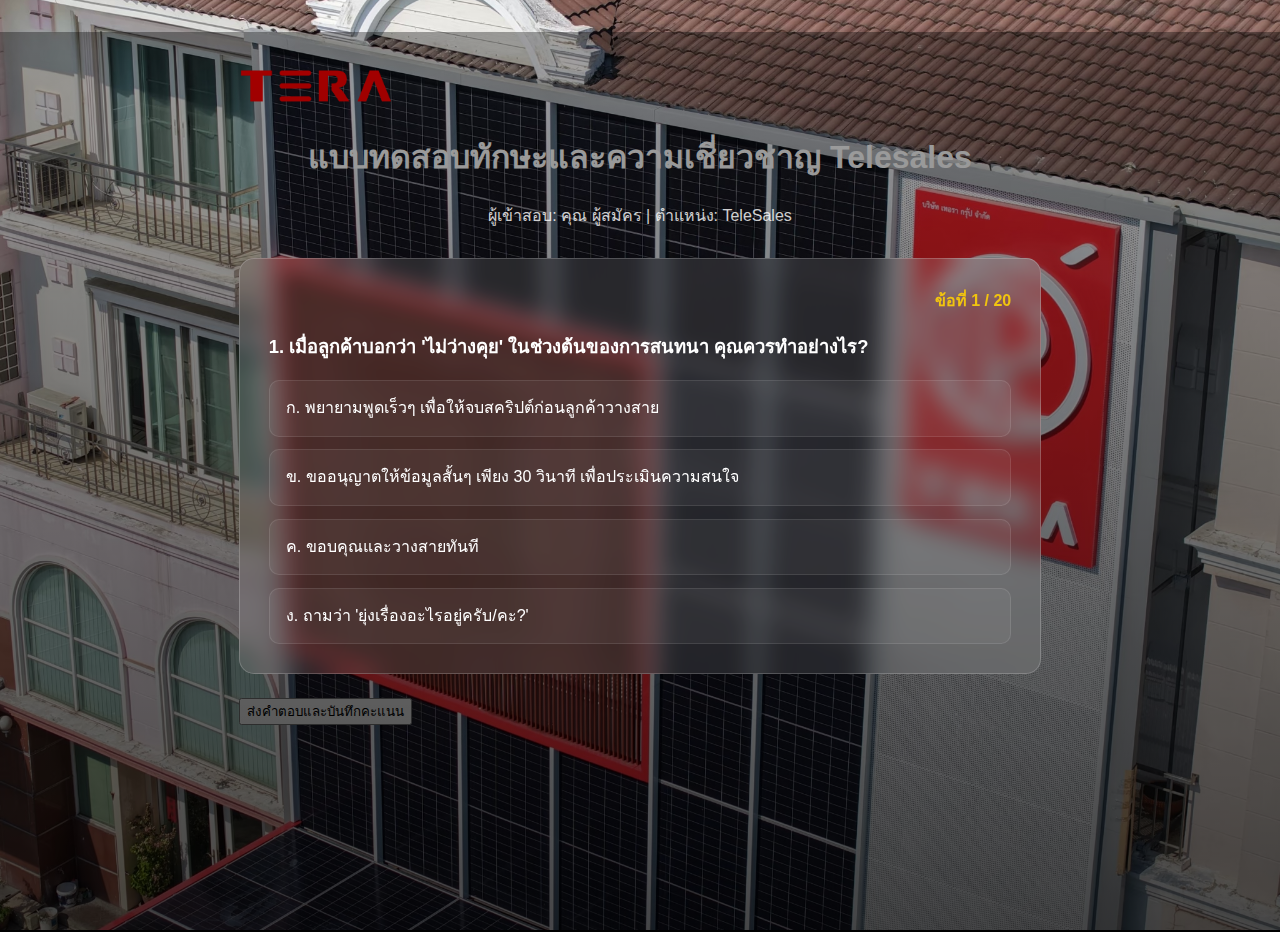
<file: exam-telesales.html>
<!DOCTYPE html>
<html lang="th">

<head>
    <meta charset="utf-8" />
    <meta name="viewport" content="width=device-width,initial-scale=1" />
    <title>Business Development Assessment - TERA</title>
    <link rel="stylesheet" href="./styles.css" />
    <style>
        .exam-container {
            max-width: 850px;
            margin: 2rem auto;
            padding: 1.5rem;
        }

        .q-card {
            background: rgba(255, 255, 255, 0.1);
            backdrop-filter: blur(12px);
            padding: 1.8rem;
            border-radius: 15px;
            margin-bottom: 1.5rem;
            border: 1px solid rgba(255, 255, 255, 0.2);
            color: #fff;
            animation: fadeIn 0.5s ease-in-out;
        }

        @keyframes fadeIn {
            from {
                opacity: 0;
                transform: translateY(10px);
            }

            to {
                opacity: 1;
                transform: translateY(0);
            }
        }

        .q-text {
            font-size: 1.15rem;
            font-weight: 600;
            margin-bottom: 1.2rem;
            line-height: 1.6;
        }

        .options-grid {
            display: grid;
            gap: 0.8rem;
        }

        .opt-btn {
            display: block;
            background: rgba(255, 255, 255, 0.05);
            padding: 1rem;
            border-radius: 10px;
            cursor: pointer;
            transition: all 0.2s;
            border: 1px solid rgba(255, 255, 255, 0.1);
            line-height: 1.4;
            color: white;
            text-align: left;
            font-size: 1rem;
            width: 100%;
        }

        .opt-btn:hover {
            background: rgba(255, 255, 255, 0.2);
            border-color: #f1c40f;
        }

        .progress-text {
            color: #f1c40f;
            font-weight: bold;
            margin-bottom: 10px;
            text-align: right;
        }
    </style>
</head>

<body class="page-bg">
    <div class="bg-overlay"></div>
    <div class="exam-container">
        <header style="text-align: center; margin-bottom: 30px; color: white;">
            <img src="./Logo%20Veichi.png" alt="TERA" style="height: 60px;">
            <h1 style="margin-top: 15px;">แบบทดสอบทักษะและความเชี่ยวชาญ Telesales</h1>
            <p id="userInfo" style="opacity: 0.8;"></p>
        </header>

        <form id="telesalesForm">
            <div id="questionsContainer"></div>
            <button type="submit" class="btn-submit">ส่งคำตอบและบันทึกคะแนน</button>
        </form>
    </div>

    <script>
        const SCRIPT_URL = "https://script.google.com/macros/s/AKfycbzfvCXdieV_wEsn9RUH7icZpeyjSRuZ0AWHO0IUxrmNxkwnp4RE1V3fKA5WnOUo705Xpg/exec";
        const urlParams = new URLSearchParams(window.location.search);

        const userName = urlParams.get('name') || 'ผู้สมัคร';
        const userPos = urlParams.get('position') || 'TeleSales';
        const uuid = urlParams.get('uuid') || "no-uuid";
        const questions = [
            // หมวดที่ 1
            { q: "1. เมื่อลูกค้าบอกว่า 'ไม่ว่างคุย' ในช่วงต้นของการสนทนา คุณควรทำอย่างไร?", options: ["ก. พยายามพูดเร็วๆ เพื่อให้จบสคริปต์ก่อนลูกค้าวางสาย", "ข. ขออนุญาตให้ข้อมูลสั้นๆ เพียง 30 วินาที เพื่อประเมินความสนใจ", "ค. ขอบคุณและวางสายทันที", "ง. ถามว่า 'ยุ่งเรื่องอะไรอยู่ครับ/คะ?'"], ans: 2, cat: "หมวดที่ 1: ทักษะและความเชี่ยวชาญในการขาย" },
            { q: "2. การทำ 'Active Listening' (การฟังเชิงรุก) สำคัญอย่างไรกับ Telesales?", options: ["ก. ช่วยให้พูดได้น้อยลง แต่ขายได้มากขึ้น", "ข. ช่วยควบคุมบทสนทนาอย่างนุ่มนวล โดยการทวนความ, สรุป, และขอความยืนยัน", "ค. ช่วยจับสัญญาณซื้อและเปลี่ยนกลยุทธ์ทันที", "ง. ช่วยวินิจฉัยปัญหา-วางโจทย์ แบบที่ปรึกษา"], ans: 1 },
            { q: "3. ขั้นตอนใดสำคัญที่สุดก่อนเริ่มโทรหาลูกค้า (Cold Calling)?", options: ["ก. ทำ Pre-call Research ขั้นต่ำให้รู้บริบทลูกค้า", "ข. เตรียม Value Proposition แบบ 1 ประโยคที่ผูกกับ Pain", "ค. ตั้งเป้าหมายของสายให้ชัดเจน (Objective-first)", "ง. เตรียมแผนรับมือการปฏิเสธ (Objection Map)"], ans: 2 },
            { q: "4. หากลูกค้าถามคำถามเชิงเทคนิคที่คุณไม่รู้คำตอบ คุณควรทำอย่างไร?", options: ["ก. ขออนุญาตสะท้อนโจทย์และคัดกรองให้ชัดก่อน", "ข. ยอมรับอย่างมืออาชีพ + ยืนยันความถูกต้องก่อนตอบ", "ค. เบี่ยงประเด็นกลับไปที่โปรโมชัน/ราคาทันที", "ง. ตอบแบบคาดเดาคร่าวๆ ไปก่อน"], ans: 2 },
            { q: "5. 'Up-selling' หมายถึงข้อใด?", options: ["ก. การเสนอ รุ่น/แพ็กเกจที่มูลค่าสูงกว่า จากตัวเลือกที่ลูกค้าสนใจ", "ข. การลดราคาเพื่อเร่งการตัดสินใจ", "ค. การโน้มน้าวให้ลูกค้าซื้อจำนวนมากขึ้นในรุ่นเดิม", "ง. การเสนอสินค้าที่เกี่ยวข้องเพิ่มเติม (Cross-sell)"], ans: 0 },
            { q: "6. ข้อใดคือลักษณะของ 'น้ำเสียง' ที่สร้างความน่าเชื่อถือที่สุด?", options: ["ก. น้ำเสียงตื่นเต้น พูดเร็ว มีพลังสูง", "ข. น้ำเสียงนิ่ง มั่นคง จังหวะพอดี มีโทนให้คำปรึกษา", "ค. น้ำเสียงเป็นกันเองมาก พูดเล่น/แซว", "ง. น้ำเสียงสุภาพมาก พูดเบาๆ นุ่มนวลตลอด"], ans: 1 },
            { q: "7. เมื่อลูกค้าถามเรื่อง 'เปรียบเทียบกับคู่แข่ง' คุณควรทำอย่างไร?", options: ["ก. พูดให้ชนะด้วยการตำหนิคู่แข่งตรงๆ", "ข. ปฏิเสธการเปรียบเทียบทั้งหมดเพราะเป็นเรื่องอ่อนไหว", "ค. ใช้กรอบคำถามคัดกรองก่อนเปรียบเทียบ", "ง. ตอบแบบยึดเกณฑ์วัดผลที่ตรวจสอบได้และผูกกับหน้างานลูกค้า"], ans: 2 },
            // หมวดที่ 2
            { q: "8. ในการบันทึกข้อมูลลูกค้าหลังการโทร สิ่งใดสำคัญที่สุด?", options: ["ก. บันทึกให้ละเอียดที่สุดเท่าที่ทำได้ทุกประโยค", "ข. บันทึกข้อมูลที่ทำให้ทีมทำงานต่อได้ทันที (Actionable CRM Note)", "ค. บันทึกความรู้สึกและท่าทีของลูกค้าเป็นหลัก", "ง. บันทึกเฉพาะข้อมูลติดต่อพื้นฐาน"], ans: 1, cat: "หมวดที่ 2: ความถูกต้องและละเอียดรอบคอบ" },
            { q: "9. หากคุณพบว่าข้อมูลที่แจ้งลูกค้าไปเมื่อครู่ 'ผิดพลาด' คุณควรทำอย่างไร?", options: ["ก. แก้ไขทันทีแบบโปร่งใส ขอโทษและให้ข้อมูลที่ถูกต้อง", "ข. รอให้ลูกค้าทักกลับหรือถามซ้ำก่อนค่อยแก้", "ค. ควบคุมความเสี่ยงก่อน โดยทวนสิ่งที่แจ้งว่าอาจไม่ชัดเจนและขอเช็คข้อมูล", "ง. รีบโทรกลับแก้ทันทีแต่พูดแบบคลุมเครือไม่ยอมรับว่าผิด"], ans: 2 },
            { q: "10. การแจ้ง 'เงื่อนไขและข้อตกลง' (Terms & Conditions) ควรทำอย่างไร?", options: ["ก. แจ้งเฉพาะส่วนที่เป็นข้อดีเพื่อให้ปิดการขายง่าย", "ข. แจ้งแบบโปร่งใส-เป็นขั้นตอน-ยืนยันความเข้าใจ", "ค. แจ้งรวดเดียวทั้งหมดแบบละเอียดมาก", "ง. แจ้งเมื่อใกล้โอนหรือใกล้ปิดดีลเท่านั้น"], ans: 2 },
            { q: "11. สิ่งใดคือความผิดพลาดร้ายแรงที่สุดในการยืนยันคำสั่งซื้อ?", options: ["ก. ลืมพูดขอบคุณลูกค้า", "ข. ยืนยันโดยไม่ให้ลูกค้ายืนยันรายละเอียดสำคัญแบบทวนกลับ", "ค. ใช้คำพูดเชิงบังคับเร่งให้โอน", "ง. ยืนยันกับผู้ประสานงานโดยไม่เช็คอำนาจตัดสินใจ"], ans: 1 },
            { q: "12. เมื่อต้องอ่านสคริปต์ที่กฎหมายบังคับ (เช่น PDPA) คุณควรทำอย่างไร?", options: ["ก. อ่านรวดเดียวให้จบเร็วที่สุด", "ข. จัดเป็นขั้นตอนกำกับความยินยอมแบบมืออาชีพและชัดเจน", "ค. สรุปใจความเองโดยไม่ต้องตามข้อความมาตรฐาน", "ง. อ่านให้ครบแต่กระชับและเป็นธรรมชาติ"], ans: 1 },
            // หมวดที่ 3
            { q: "13. ลูกค้ากำลังโมโหและต่อว่าสินค้าของบริษัทด้วยถ้อยคำรุนแรง คุณควรทำอย่างไร?", options: ["ก. โต้กลับด้วยเหตุผลชี้แจงว่าลูกค้าใช้ผิดวิธี", "ข. วางขอบเขตการสื่อสารอย่างสุภาพและขอพักสาย", "ค. ตั้งสติและลดอุณหภูมิอารมณ์ รับฟังและเสนอขั้นตอนแก้ไข", "ง. รีบเสนอส่วนลดทันทีเพื่อให้หยุดโมโห"], ans: 2, cat: "หมวดที่ 3: การแก้ปัญหาเฉพาะหน้า" },
            { q: "14. ถ้าลูกค้าบอกว่า 'ราคาแพงเกินไป' วิธีแก้ปัญหาที่ดีที่สุดคือ?", options: ["ก. ตัดบทเรื่องราคาแล้วดึงกลับไปคุยของแถม", "ข. รีบเสนอส่วนลดทันทีเพื่อปิดดีล", "ค. ลดแรงต้านก่อน แล้ววินิจฉัยคำว่าแพงให้ชัด", "ง. อธิบายคุณภาพสเปกแบบยาวๆ"], ans: 2 },
            { q: "15. หากระบบคอมพิวเตอร์ล่มขณะคุณกำลังคุยกับลูกค้าเพื่อปิดการขาย คุณจะทำอย่างไร?", options: ["ก. ขอให้ลูกค้ารอคาสายจนกว่าระบบจะกลับมา", "ข. แจ้งลูกค้าอย่างโปร่งใสและคุมจังหวะปิดดีลด้วยแผนสำรอง", "ค. วางสายทันทีเพื่อรีบแก้ระบบ", "ง. พยายามปิดการขายต่อโดยไม่บอกลูกค้าว่าระบบล่ม"], ans: 1 },
            { q: "16. ลูกค้ามีท่าทีลังเลและบอกว่า 'ขอปรึกษาแฟนก่อน' คุณควรใช้ไหวพริบอย่างไร?", options: ["ก. ตอบรับอย่างเข้าใจ แล้วทำให้การปรึกษามีกรอบ", "ข. ขอส่งใบเสนอราคาให้ทั้งคู่ดูตรงกัน", "ค. เปลี่ยนจากการตัดสินใจ เป็นการยืนยันเงื่อนไขจองสิทธิ์", "ง. เร่งปิดด้วยแรงกดดันว่าโปรจะหมดวันนี้"], ans: 2 },
            { q: "17. หากคุณโทรไปผิดจังหวะ เช่น ลูกค้ากำลังขับรถหรือติดประชุม คุณควรทำอย่างไร?", options: ["ก. พยายามคุยต่อแบบย่นย่อที่สุด", "ข. เคารพความปลอดภัยและเวลา โดยขอโทรกลับในเวลาที่นัดหมาย", "ค. ขอให้ลูกค้าหยุดขับรถสักครู่เพื่อคุยเรื่องสำคัญ", "ง. เปลี่ยนช่องทางไปส่งข้อความสรุปแทนทันที"], ans: 1 },
            { q: "18. ลูกค้าเปรียบเทียบว่า 'เจ้าอื่นแถมเยอะกว่า' คุณควรตอบอย่างไร?", options: ["ก. โจมตีคู่แข่งว่าของแถมคุณภาพไม่ดี", "ข. เสนอแพ็กเกจเทียบเคียงอย่างมีเงื่อนไขให้เลือก", "ค. ยอมรับและคัดกรองให้ชัดว่าลูกค้าให้ค่าน้ำหนักเรื่องไหน", "ง. รีเฟรมจากของแถม เป็นมูลค่ารวมและความเสี่ยง"], ans: 1 },
            { q: "19. เมื่อเจอคำถามที่ลูกค้าพยายาม 'ลองภูมิ' หรือถามจิกกัด คุณควรทำอย่างไร?", options: ["ก. สู้กลับให้ชนะเพื่อให้รู้ว่าเราไม่ยอม", "ข. รักษาความนิ่ง ตอบด้วยข้อเท็จจริง และใช้คำถามคุมทิศทาง", "ค. ใช้เทคนิค Agree-Clarify-Answer", "ง. ยอมรับอย่างมืออาชีพและวางกรอบการสนทนา"], ans: 1 },
            { q: "20. เป้าหมายสูงสุดของการแก้ปัญหาเฉพาะหน้าในงาน Telesales คืออะไร?", options: ["ก. ปิดการขายให้ได้ในสายเดียว", "ข. ทำให้ลูกค้าอารมณ์ดีขึ้นเป็นหลัก", "ค. รักษาความไว้วางใจและพาไปสู่ขั้นตอนถัดไป (Next Step)", "ง. เอาชนะข้อโต้แย้งลูกค้าให้ได้"], ans: 2 }
        ];

        let currentStep = 0;
        const userAnswers = [];

        window.onload = function () {
            document.getElementById('userInfo').textContent = `ผู้เข้าสอบ: คุณ ${userName} | ตำแหน่ง: ${userPos}`;
            renderQuestion();
        };

        function renderQuestion() {
            const container = document.getElementById('questionsContainer');
            container.innerHTML = "";

            const item = questions[currentStep];
            const card = document.createElement('div');
            card.className = 'q-card';
            card.innerHTML = `
                <div class="progress-text">ข้อที่ ${currentStep + 1} / ${questions.length}</div>
                <p class="q-text">${item.q}</p>
                <div class="options-grid">
                    ${item.options.map((opt, i) => `
                        <button type="button" class="opt-btn" onclick="selectOption(${i})">
                            ${opt}
                        </button>
                    `).join('')}
                </div>`;
            container.appendChild(card);
        }

        async function selectOption(choiceIndex) {
            const item = questions[currentStep];
            userAnswers.push({
                text: item.options[choiceIndex],
                isCorrect: choiceIndex === item.ans
            });

            if (currentStep < questions.length - 1) {
                currentStep++;
                renderQuestion();
            } else {
                await finishExam();
            }
        }

        async function finishExam() {
            const container = document.getElementById('questionsContainer');
            // เปลี่ยน UI ให้ดูนิ่งขึ้นขณะรอ
            container.innerHTML = `
        <div class="q-card" style="text-align:center; padding: 3rem;">
            <div class="spinner" style="border: 4px solid #f3f3f3; border-top: 4px solid #f1c40f; border-radius: 50%; width: 40px; height: 40px; animation: spin 1s linear infinite; margin: 0 auto 20px;"></div>
            <h2 style="color:#f1c40f;">กำลังบันทึกข้อมูล...</h2>
            <p>กรุณาอย่าปิดหน้าต่างนี้ ระบบกำลังนำส่งคำถามและคำตอบของคุณ</p>
        </div>
        <style>@keyframes spin { 0% { transform: rotate(0deg); } 100% { transform: rotate(360deg); } }</style>`;

            let score = 0;
            const payload = {
                targetTab: userPos,
                uuid: uuid,
                name: userName,
                position: userPos,
                answersCount: questions.length,
                userAgent: navigator.userAgent
            };

            userAnswers.forEach((ans, i) => {
                if (ans.isCorrect) score++;
                payload[`q${i + 1}_title`] = questions[i].q; // ส่งคำถาม
                payload[`q${i + 1}_text`] = ans.text;        // ส่งคำตอบ
                payload[`q${i + 1}_score`] = ans.isCorrect ? "1" : "0"; // ส่งคะแนน
            });

            payload.totalScore = String(score);
            payload.hrStatus = score >= 14 ? "🟢 ผ่าน (เรียกสัมภาษณ์)" : (score >= 10 ? "🟡 พิจารณาพิเศษ" : "🔴 ไม่ผ่าน");
            payload.decisionNote = score >= 14 ? "เรียกสัมภาษณ์" : (score >= 10 ? "พิจารณา Resume เพิ่มเติม" : "ไม่แนะนำ");

            try {
                const body = new URLSearchParams();
                for (const key in payload) { body.append(key, payload[key]); }

                await fetch(SCRIPT_URL, { method: "POST", body: body, mode: "no-cors" });

                // ✅ เรียกใช้ Modal แทน alert
                document.getElementById('customModal').style.display = 'block';

            } catch (err) {
                console.error(err);
                // ถึงจะ Error แต่ถ้าส่งไปแล้วก็ให้แสดง Modal เพื่อให้คนสอบกลับหน้าแรกได้
                document.getElementById('customModal').style.display = 'block';
            }
        }

        function goHome() {
            window.location.href = "index.html";
        }
    </script>

    <div id="customModal" style="display: none; position: fixed; z-index: 9999; left: 0; top: 0; width: 100%; height: 100%; 
           background: transparent; backdrop-filter: blur(10px); -webkit-backdrop-filter: blur(10px);">

        <div class="bg-overlay" style="position: absolute; top: 0; left: 0; width: 100%; height: 100%; z-index: -1;">
        </div>

        <div style="background: rgba(255, 255, 255, 0.1); 
                backdrop-filter: blur(15px); 
                -webkit-backdrop-filter: blur(15px);
                color: white; 
                margin: 12% auto; 
                padding: 3rem 2rem; 
                border-radius: 20px; 
                width: 85%; 
                max-width: 450px; 
                text-align: center; 
                border: 1px solid rgba(255, 255, 255, 0.2); 
                box-shadow: 0 20px 50px rgba(0,0,0,0.5);
                animation: fadeIn 0.5s ease-in-out;">

            <div style="font-size: 4.5rem; margin-bottom: 1.5rem;">✅</div>

            <h2 style="color: #f1c40f; margin-top: 0; font-size: 2rem; text-shadow: 0 2px 10px rgba(0,0,0,0.3);">
                ขอบคุณสำหรับคำตอบ!
            </h2>

            <p style="font-size: 1.2rem; opacity: 0.95; line-height: 1.6; margin-bottom: 2rem;">
                ขอให้คุณโชคดีในการสัมภาษณ์
            </p>

            <button onclick="goHome()" style="background: #27ae60; 
                   color: white; 
                   border: none; 
                   padding: 15px 40px; 
                   border-radius: 12px; 
                   cursor: pointer; 
                   font-size: 1.2rem; 
                   font-weight: bold; 
                   transition: 0.3s; 
                   width: 100%;
                   box-shadow: 0 5px 15px rgba(39, 174, 96, 0.4);">
                ตกลง
            </button>
        </div>
    </div>
</body>


</html>
</file>
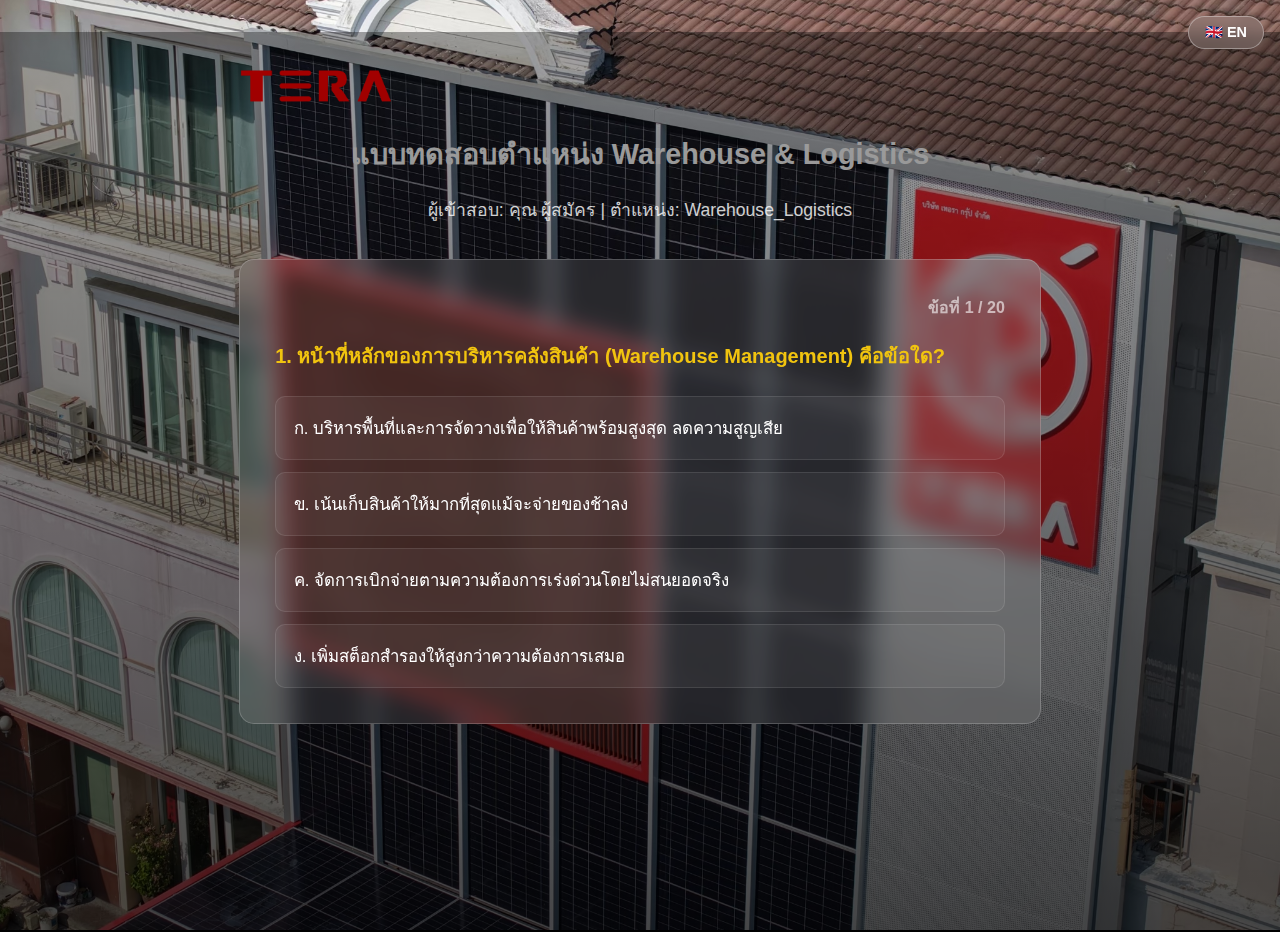
<file: exam-warehouse-logistics.html>
<!DOCTYPE html>
<html lang="th">

<head>
    <meta charset="utf-8" />
    <meta name="viewport" content="width=device-width,initial-scale=1" />
    <title>Warehouse & Logistics Assessment - TERA</title>
    <link rel="stylesheet" href="./styles.css" />
    <style>
        .exam-container {
            max-width: 850px;
            margin: 2rem auto;
            padding: 1.5rem;
        }

        .q-card {
            background: rgba(255, 255, 255, 0.1);
            backdrop-filter: blur(12px);
            padding: 2.2rem;
            border-radius: 15px;
            border: 1px solid rgba(255, 255, 255, 0.2);
            color: #fff;
            animation: fadeIn 0.4s ease-out;
        }

        @keyframes fadeIn {
            from {
                opacity: 0;
                transform: translateY(10px);
            }

            to {
                opacity: 1;
                transform: translateY(0);
            }
        }

        .q-text {
            font-size: 1.25rem;
            font-weight: 600;
            margin-bottom: 1.5rem;
            line-height: 1.6;
            color: #f1c40f;
        }

        .options-grid {
            display: grid;
            gap: 0.8rem;
        }

        .opt-btn {
            display: block;
            background: rgba(255, 255, 255, 0.05);
            padding: 1.1rem;
            border-radius: 10px;
            cursor: pointer;
            transition: 0.2s;
            border: 1px solid rgba(255, 255, 255, 0.1);
            color: white;
            text-align: left;
            font-size: 1.05rem;
            width: 100%;
        }

        .opt-btn:hover {
            background: rgba(255, 255, 255, 0.15);
            border-color: #f1c40f;
        }

        .progress-text {
            color: #fff;
            opacity: 0.6;
            font-weight: bold;
            margin-bottom: 10px;
            text-align: right;
        }

        #langToggle {
            position: fixed;
            top: 16px;
            right: 16px;
            z-index: 9000;
            background: rgba(255, 255, 255, 0.15);
            border: 1px solid rgba(255, 255, 255, 0.35);
            color: #fff;
            padding: 7px 16px;
            border-radius: 20px;
            cursor: pointer;
            font-size: 0.9rem;
            font-weight: 600;
            backdrop-filter: blur(8px);
            transition: background 0.2s;
        }

        #langToggle:hover {
            background: rgba(255, 255, 255, 0.28);
        }
    </style>
</head>

<body class="page-bg">
    <div class="bg-overlay"></div>

    <button id="langToggle">🇬🇧 EN</button>

    <div class="exam-container">
        <header style="text-align: center; margin-bottom: 35px; color: white;">
            <img src="./Logo%20Veichi.png" alt="TERA" style="height: 60px;">
            <h1 id="pageTitle" style="margin-top: 15px; font-size: 1.8rem;">แบบทดสอบตำแหน่ง Warehouse &amp; Logistics
            </h1>
            <p id="userInfo" style="opacity: 0.8; font-size: 1.1rem;"></p>
        </header>

        <div id="questionsContainer"></div>
    </div>

    <script>
        /* ============================================================
           i18n
        ============================================================ */
        let currentLang = "th";

        const ui = {
            th: {
                langBtn: "🇬🇧 EN",
                pageTitle: "แบบทดสอบตำแหน่ง Warehouse & Logistics",
                userInfo: (name, pos) => `ผู้เข้าสอบ: คุณ ${name} | ตำแหน่ง: ${pos}`,
                progress: (cur, total) => `ข้อที่ ${cur} / ${total}`,
                saving: "กำลังบันทึกข้อมูล...",
                savingDesc: "กรุณาอย่าปิดหน้าต่างนี้ ระบบกำลังนำส่งคำถามและคำตอบของคุณ",
                modalTitle: "ขอบคุณสำหรับคำตอบ!",
                modalDesc: "ขอให้คุณโชคดีในการสัมภาษณ์",
                modalBtn: "ตกลง",
            },
            en: {
                langBtn: "🇹🇭 TH",
                pageTitle: "Assessment: Warehouse & Logistics",
                userInfo: (name, pos) => `Applicant: ${name} | Position: ${pos}`,
                progress: (cur, total) => `Question ${cur} of ${total}`,
                saving: "Submitting your responses...",
                savingDesc: "Please wait while we securely send your answers to our selection system.",
                modalTitle: "Thank you for your responses!",
                modalDesc: "We wish you the best of luck in your interview.",
                modalBtn: "Done",
            }
        };

        /* ============================================================
           Bilingual Questions
        ============================================================ */
        const questions = [
            {
                q: "1. หน้าที่หลักของการบริหารคลังสินค้า (Warehouse Management) คือข้อใด?",
                qEn: "1. What is the primary function of Warehouse Management?",
                options: ["ก. บริหารพื้นที่และการจัดวางเพื่อให้สินค้าพร้อมสูงสุด ลดความสูญเสีย", "ข. เน้นเก็บสินค้าให้มากที่สุดแม้จะจ่ายของช้าลง", "ค. จัดการเบิกจ่ายตามความต้องการเร่งด่วนโดยไม่สนยอดจริง", "ง. เพิ่มสต็อกสำรองให้สูงกว่าความต้องการเสมอ"],
                optionsEn: ["A. Manage space and layout to maximise stock availability and minimise losses.", "B. Store as many goods as possible even if it slows down order fulfilment.", "C. Manage issuance based on urgent demand without tracking actual stock levels.", "D. Always maintain a safety stock higher than demand."],
                ans: 0
            },
            {
                q: "2. ระบบ 'FIFO' (First-In, First-Out) มีความสำคัญอย่างไร?",
                qEn: "2. Why is the 'FIFO' (First-In, First-Out) system important?",
                options: ["ก. เป็นวิธีจัดลำดับงานบัญชีเท่านั้น", "ข. สินค้าที่เข้าก่อนถูกหยิบออกก่อน ลดความเสี่ยงเสื่อมสภาพ/หมดอายุ", "ค. เหมาะสำหรับสินค้าราคาแพงเท่านั้น", "ง. ใช้จัดเรียงสินค้าให้สวยงามโดยไม่สนรอบอายุ"],
                optionsEn: ["A. It is only an accounting sequencing method.", "B. Goods received first are dispatched first, reducing the risk of deterioration or expiry.", "C. It is only suitable for high-value items.", "D. It is used to arrange goods neatly regardless of expiry dates."],
                ans: 1
            },
            {
                q: "3. 'Stock Card' มีไว้เพื่อวัตถุประสงค์ใด?",
                qEn: "3. What is the purpose of a 'Stock Card'?",
                options: ["ก. ใช้แทนเอกสารจัดซื้อและขาย", "ข. ใช้ประเมินความขยันของพนักงาน", "ค. บันทึกการเคลื่อนไหวรับ–จ่าย–คงเหลือแบบตรวจสอบย้อนหลังได้", "ง. ใช้กำหนดราคาขายสินค้า"],
                optionsEn: ["A. To substitute purchasing and sales documents.", "B. To evaluate employee diligence.", "C. To record stock movements — received, issued, and balance — in an auditable format.", "D. To determine product selling prices."],
                ans: 2
            },
            {
                q: "4. หากพบยอดสินค้าจริงไม่ตรงกับยอดในระบบ คุณควรทำอย่างไรเป็นอันดับแรก?",
                qEn: "4. If the physical stock count does not match the system quantity, what should you do first?",
                options: ["ก. อายัดการจ่าย ตรวจเอกสารย้อนหลัง และนับซ้ำเพื่อระบุสาเหตุ", "ข. ปรับยอดในระบบให้ตรงทันที", "ค. รอให้ถึงรอบตรวจสต็อกประจำเดือน", "ง. สรุปว่าเป็นความผิดกะก่อนหน้าโดยไม่นับซ้ำ"],
                optionsEn: ["A. Freeze issuance, review historical documents, and recount to identify the cause.", "B. Immediately adjust the system quantity to match.", "C. Wait until the monthly stock check cycle.", "D. Conclude it was the previous shift's fault without recounting."],
                ans: 0
            },
            {
                q: "5. อุปกรณ์ใดที่ 'ห้าม' นำมาใช้ในคลังจัดเก็บวัตถุไวไฟเด็ดขาด?",
                qEn: "5. Which item is absolutely prohibited in a flammable goods storage warehouse?",
                options: ["ก. พาเลทไม้", "ข. เครื่องสแกนบาร์โค้ด", "ค. รถเข็นแมนนวล", "ง. กิจกรรมที่ก่อประกายไฟ/ความร้อน หรืออุปกรณ์ไม่กันระเบิด"],
                optionsEn: ["A. Wooden pallets.", "B. Barcode scanners.", "C. Manual trolleys.", "D. Spark-producing or heat-generating activities, or non-explosion-proof equipment."],
                ans: 3
            },
            {
                q: "6. 'Cycle Count' หมายถึงกระบวนการใด?",
                qEn: "6. What does 'Cycle Count' refer to?",
                options: ["ก. การสุ่มนับสต็อกตามรอบที่กำหนดเพื่อลดผลกระทบต่องานปกติ", "ข. การนับสต็อกเฉพาะสิ้นปีเท่านั้น", "ค. การนับเฉพาะสินค้าที่ขายดีมาก", "ง. การนับสต็อกเมื่อมีการเบิกผิดพลาดเท่านั้น"],
                optionsEn: ["A. A scheduled rolling stock count of selected items to minimise disruption to daily operations.", "B. A stock count conducted only at the end of the year.", "C. A count of only the best-selling items.", "D. A stock count triggered only when an issuing error occurs."],
                ans: 0
            },
            {
                q: "7. ในการขับรถโฟล์คลิฟท์ (Forklift) ข้อใดคือหลักความปลอดภัยที่ถูกต้อง?",
                qEn: "7. Which statement reflects correct forklift safety practice?",
                options: ["ก. บรรทุกให้สูงเกินสายตาได้ถ้าขับช้า", "ข. ยกงาให้สูงตลอดเวลาเพื่อเลี่ยงสิ่งกีดขวาง", "ค. ขับความเร็วเหมาะสม งาอยู่ต่ำเหนือพื้นเล็กน้อย รักษาทัศนวิสัย", "ง. อนุญาตให้คนนั่งบนงาได้ถ้าทางแคบ"],
                optionsEn: ["A. Loading above the operator's line of sight is acceptable if driving slowly.", "B. Keep the forks raised at all times to avoid obstacles.", "C. Drive at an appropriate speed, keep forks slightly above the ground, and maintain clear visibility.", "D. People may ride on the forks if the aisle is narrow."],
                ans: 2
            },
            {
                q: "8. 'Cross-Docking' ในทางโลจิสติกส์หมายถึงอะไร?",
                qEn: "8. What does 'Cross-Docking' mean in logistics?",
                options: ["ก. การย้ายสินค้าจากคลังหนึ่งไปอีกคลังหนึ่ง", "ข. การเก็บสินค้าตามโซนชั้นวางให้ครบก่อนส่ง", "ค. การลดรอบขนส่งโดยการส่งเที่ยวเดียว", "ง. กระบวนการรับสินค้าแล้วถ่ายโอนส่งต่อทันทีโดยแทบไม่เก็บเข้าคลัง"],
                optionsEn: ["A. Transferring goods from one warehouse to another.", "B. Filling all rack zones before dispatching goods.", "C. Reducing transport trips by consolidating into a single delivery.", "D. A process where inbound goods are immediately transferred for outbound dispatch with minimal warehousing."],
                ans: 3
            },
            {
                q: "9. สินค้าที่มีน้ำหนักมาก (Heavy Items) ควรวางไว้ตำแหน่งใดบน Rack?",
                qEn: "9. Where should heavy items be positioned on a storage rack?",
                options: ["ก. ชั้นล่างสุดหรือระดับต่ำ เพื่อความมั่นคงและปลอดภัย", "ข. ชั้นกลางระดับสายตา", "ค. ชั้นบนสุดเพื่อป้องกันการหยิบผิด", "ง. วางตำแหน่งใดก็ได้ถ้าใช้พาเลท"],
                optionsEn: ["A. On the lowest shelf or at a low level for stability and safety.", "B. On the middle shelf at eye level.", "C. On the top shelf to prevent mis-picks.", "D. Anywhere on the rack as long as pallets are used."],
                ans: 0
            },
            {
                q: "10. คำว่า 'SKU' (Stock Keeping Unit) หมายถึงอะไร?",
                qEn: "10. What does 'SKU' (Stock Keeping Unit) mean?",
                options: ["ก. รหัสพิกัดชั้นวาง", "ข. รหัสที่ใช้แยกความแตกต่างของสินค้าแต่ละรายการ (รุ่น/สี/ขนาด)", "ค. หมายเลขการติดตามขนส่ง", "ง. รหัสเอกสารรับสินค้าเข้า"],
                optionsEn: ["A. A rack location code.", "B. A unique code that distinguishes each individual product variant (model, colour, size).", "C. A shipment tracking number.", "D. A goods-received document code."],
                ans: 1
            },
            {
                q: "11. ในการวางแผนเส้นทางขนส่ง (Route Planning) ปัจจัยใดสำคัญที่สุด?",
                qEn: "11. What is the most important factor in transport Route Planning?",
                options: ["ก. ลดเวลา ระยะทาง และเชื้อเพลิง พร้อมส่งมอบตรงเวลา (SLA)", "ข. เลือกถนนที่ขับสบายที่สุดแม้จะอ้อมไกล", "ค. จัดให้แวะหลายจุดที่สุดเพื่อเพิ่มปริมาณ", "ง. จัดเส้นทางตามความคุ้นชินของคนขับ"],
                optionsEn: ["A. Minimising time, distance, and fuel while meeting on-time delivery SLAs.", "B. Choosing the most comfortable roads even if they are longer.", "C. Maximising the number of stops to increase volume.", "D. Planning routes based on the driver's familiarity."],
                ans: 0
            },
            {
                q: "12. เอกสาร 'Bill of Lading' (B/L) มีความสำคัญอย่างไร?",
                qEn: "12. What is the significance of a 'Bill of Lading' (B/L)?",
                options: ["ก. ใช้เฉพาะงานนำเข้าเท่านั้น", "ข. เป็นเอกสารด้านภาษีเท่านั้น", "ค. เป็นหลักฐานการรับขนสินค้าและสัญญาการขนส่ง", "ง. เป็นเอกสารภายในคลังไม่มีผลทางกฎหมาย"],
                optionsEn: ["A. It is only used for import shipments.", "B. It is purely a tax document.", "C. It serves as evidence of cargo receipt and a contract of carriage.", "D. It is an internal warehouse document with no legal standing."],
                ans: 2
            },
            {
                q: "13. หากเกิดอุบัติเหตุขณะขนส่งสินค้า คุณควรสั่งการอย่างไรเป็นลำดับแรก?",
                qEn: "13. If an accident occurs during a delivery, what should be the very first action?",
                options: ["ก. สอบถามมูลค่าความเสียหาย", "ข. สั่งให้รีบส่งของต่อให้ทันกำหนด", "ค. สั่งให้เคลื่อนย้ายรถทันทีโดยไม่ถ่ายรูป", "ง. ตรวจสอบความปลอดภัยของคน ประเมินหน้างาน และรายงานตามลำดับ"],
                optionsEn: ["A. Ask about the value of the damage.", "B. Instruct the driver to continue the delivery to meet the deadline.", "C. Immediately move the vehicle without taking photos.", "D. Check personnel safety, assess the situation on site, and report through the proper chain."],
                ans: 3
            },
            {
                q: "14. การบริหารจัดการแบบ 'JIT' (Just-In-Time) ช่วยลดสิ่งใดมากที่สุด?",
                qEn: "14. What does 'JIT' (Just-In-Time) management reduce the most?",
                options: ["ก. ลดต้นทุนถือครอง พื้นที่จัดเก็บ และเงินจมในสต็อก", "ข. ลดจำนวนพนักงานคลัง", "ค. ลดความจำเป็นของรถขนส่ง", "ง. ลดความเสี่ยงสินค้าชำรุด"],
                optionsEn: ["A. Holding costs, storage space, and capital tied up in stock.", "B. The number of warehouse staff required.", "C. The need for transport vehicles.", "D. The risk of product damage."],
                ans: 0
            },
            {
                q: "15. 'Dead Stock' หมายความถึงสินค้าประเภทใด?",
                qEn: "15. What does 'Dead Stock' refer to?",
                options: ["ก. สินค้ายอดนิยมช่วงสั้นๆ", "ข. สินค้ามาใหม่ยังไม่ได้กระจาย", "ค. สินค้าค้างนาน ไม่เคลื่อนไหว ล้าสมัย หรือขายไม่ได้", "ง. สินค้ากักกันคุณภาพ"],
                optionsEn: ["A. Products that are briefly trending.", "B. Newly arrived goods not yet distributed.", "C. Long-sitting, non-moving, obsolete, or unsellable inventory.", "D. Goods placed in quality quarantine."],
                ans: 2
            },
            {
                q: "16. ก่อนปิดท้ายรถบรรทุกเพื่อเดินทาง พนักงานควรตรวจสอบสิ่งใด?",
                qEn: "16. Before closing a truck's cargo doors for departure, what should staff verify?",
                options: ["ก. ความสะอาดภายในตู้รถ", "ข. ลายเซ็นเอกสารครบถ้วนอย่างเดียว", "ค. เวลารถออกให้ทันกำหนด", "ง. การจัดเรียงแน่นหนา มีการรัด/ล็อค และไม่มีช่องว่างเสี่ยงกระแทก"],
                optionsEn: ["A. The cleanliness of the cargo compartment.", "B. That all document signatures are complete, and nothing else.", "C. That the vehicle departs on schedule.", "D. That goods are securely arranged, strapped or locked, with no gaps that could cause shifting."],
                ans: 3
            },
            {
                q: "17. อุปกรณ์ 'Hand Lift' (รถลากพาเลท) มีข้อจำกัดอย่างไร?",
                qEn: "17. What are the limitations of a 'Hand Lift' (pallet jack)?",
                options: ["ก. ใช้ได้ตามพิกัดน้ำหนัก พื้นเรียบ ระยะใกล้ ไม่เหมาะยกสูง/ทางลาด", "ข. ใช้ได้ทุกพื้นผิวถ้ามีคนช่วยเข็น", "ค. ใช้แทนโฟล์คลิฟท์ได้เต็มรูปแบบ", "ง. ใช้ได้เฉพาะสินค้าน้ำหนักเบาเท่านั้น"],
                optionsEn: ["A. Limited to its rated load capacity, flat surfaces, and short distances — not suitable for lifting high or use on ramps.", "B. Can be used on any surface as long as someone assists with pushing.", "C. Can fully replace a forklift in all situations.", "D. Can only be used for lightweight goods."],
                ans: 0
            },
            {
                q: "18. 'KPI' ที่ใช้บ่อยในงานขนส่งคือข้อใด?",
                qEn: "18. Which KPIs are most commonly used in transport operations?",
                options: ["ก. ปริมาณการเติมน้ำมันรถ", "ข. อัตราส่งมอบตรงเวลา (On-Time) และความถูกต้อง/ไม่เสียหาย", "ค. จำนวนเส้นทางที่คนขับจำได้", "ง. จำนวนคำชมจากลูกค้าเท่านั้น"],
                optionsEn: ["A. Volume of fuel consumed.", "B. On-Time Delivery rate and delivery accuracy/damage-free rate.", "C. The number of routes a driver has memorised.", "D. The number of customer compliments received."],
                ans: 1
            },
            {
                q: "19. หากลูกค้าปฏิเสธการรับเพราะ 'กล่องบุบ' แต่ของข้างในปกติ คุณควรทำอย่างไร?",
                qEn: "19. If a customer refuses delivery because the 'box is dented' but the contents appear undamaged, what should you do?",
                options: ["ก. ให้เซ็นรับไปก่อนแล้วค่อยร้องเรียน", "ข. วางไว้หน้าบ้านถ้าของไม่เสีย", "ค. เจรจา บันทึกสภาพ ทำหลักฐาน และรับกลับเพื่อเปลี่ยนบรรจุภัณฑ์", "ง. ยืนยันให้รับเพราะไม่กระทบสินค้า"],
                optionsEn: ["A. Ask the customer to sign for receipt first and file a complaint later.", "B. Leave the goods at the door since the contents are intact.", "C. Negotiate, document the condition, gather evidence, and return the item for repackaging.", "D. Insist the customer accepts it since the product itself is unaffected."],
                ans: 2
            },
            {
                q: "20. จรรยาบรรณที่สำคัญที่สุดของพนักงานคลังสินค้าคือข้อใด?",
                qEn: "20. What is the most important ethical principle for a warehouse employee?",
                options: ["ก. ความซื่อสัตย์สุจริต ควบคุมความถูกต้อง และรักษาทรัพย์สินบริษัท", "ข. ความเร็วในการทำงานเป็นหลัก", "ค. การจำรหัสสินค้าได้แม่นยำที่สุด", "ง. การทำงานล่วงเวลาได้ตลอด"],
                optionsEn: ["A. Integrity, accuracy control, and safeguarding company assets.", "B. Working speed above all else.", "C. Memorising product codes with maximum accuracy.", "D. Always being available for overtime work."],
                ans: 0
            }
        ];

        /* ============================================================
           App State
        ============================================================ */
        const SCRIPT_URL = "https://script.google.com/macros/s/AKfycbzfvCXdieV_wEsn9RUH7icZpeyjSRuZ0AWHO0IUxrmNxkwnp4RE1V3fKA5WnOUo705Xpg/exec";
        const urlParams = new URLSearchParams(window.location.search);
        const userName = urlParams.get('name') || 'ผู้สมัคร';
        const userPos = urlParams.get('position') || 'Warehouse_Logistics';
        const uuid = urlParams.get('uuid') || 'no-uuid';

        let currentStep = 0;
        const userAnswers = [];

        /* ============================================================
           Language helpers
        ============================================================ */
        function applyLang(lang) {
            currentLang = lang;
            const t = ui[lang];
            document.getElementById('langToggle').textContent = t.langBtn;
            document.getElementById('pageTitle').textContent = t.pageTitle;
            document.getElementById('userInfo').textContent = t.userInfo(userName, userPos);
            renderQuestion();
        }

        document.getElementById('langToggle').addEventListener('click', () => {
            applyLang(currentLang === 'th' ? 'en' : 'th');
        });

        /* ============================================================
           Render
        ============================================================ */
        window.onload = () => {
            document.getElementById('userInfo').textContent = ui[currentLang].userInfo(userName, userPos);
            renderQuestion();
        };

        function renderQuestion() {
            const container = document.getElementById('questionsContainer');
            container.innerHTML = "";
            const item = questions[currentStep];
            const t = ui[currentLang];

            const questionText = (currentLang === 'en' && item.qEn) ? item.qEn : item.q;
            const opts = (currentLang === 'en' && item.optionsEn) ? item.optionsEn : item.options;

            const card = document.createElement('div');
            card.className = 'q-card';
            card.innerHTML = `
                <div class="progress-text">${t.progress(currentStep + 1, questions.length)}</div>
                <p class="q-text">${questionText}</p>
                <div class="options-grid">
                    ${opts.map((opt, i) => `
                        <button type="button" class="opt-btn" onclick="selectOption(${i})">${opt}</button>
                    `).join('')}
                </div>`;
            container.appendChild(card);
        }

        /* ============================================================
           Logic
        ============================================================ */
        async function selectOption(choiceIndex) {
            const item = questions[currentStep];
            userAnswers.push({
                text: item.options[choiceIndex],
                isCorrect: choiceIndex === item.ans
            });

            if (currentStep < questions.length - 1) {
                currentStep++;
                renderQuestion();
            } else {
                await finishExam();
            }
        }

        async function finishExam() {
            const t = ui[currentLang];
            const container = document.getElementById('questionsContainer');
            container.innerHTML = `
                <div class="q-card" style="text-align:center; padding: 4rem 2rem;">
                    <div style="border: 5px solid rgba(255,255,255,0.1); border-top: 5px solid #f1c40f; border-radius: 50%; width: 50px; height: 50px; animation: spin 1s linear infinite; margin: 0 auto 25px;"></div>
                    <h2 style="color:#f1c40f;">${t.saving}</h2>
                    <p style="opacity:0.8;">${t.savingDesc}</p>
                </div>
                <style>@keyframes spin { 0%{transform:rotate(0deg)} 100%{transform:rotate(360deg)} }</style>`;

            let score = 0;
            const payload = {
                targetTab: userPos,
                uuid: uuid,
                name: userName,
                position: userPos,
                answersCount: questions.length,
                userAgent: navigator.userAgent
            };

            userAnswers.forEach((ans, i) => {
                if (ans.isCorrect) score++;
                payload[`q${i + 1}_title`] = questions[i].q;
                payload[`q${i + 1}_text`] = ans.text;
                payload[`q${i + 1}_score`] = ans.isCorrect ? "1" : "0";
            });

            payload.totalScore = String(score);
            payload.hrStatus = score >= 14 ? "🟢 ผ่าน (เรียกสัมภาษณ์)" : (score >= 10 ? "🟡 พิจารณาพิเศษ" : "🔴 ไม่ผ่าน");
            payload.decisionNote = score >= 14 ? "เรียกสัมภาษณ์" : (score >= 10 ? "พิจารณา Resume เพิ่มเติม" : "ไม่แนะนำ");

            document.getElementById('modalTitle').textContent = t.modalTitle;
            document.getElementById('modalDesc').textContent = t.modalDesc;
            document.getElementById('modalBtn').textContent = t.modalBtn;

            try {
                const body = new URLSearchParams();
                for (const key in payload) { body.append(key, payload[key]); }
                await fetch(SCRIPT_URL, { method: "POST", body: body, mode: "no-cors" });
                document.getElementById('customModal').style.display = 'block';
            } catch (err) {
                console.error(err);
                document.getElementById('customModal').style.display = 'block';
            }
        }

        function goHome() {
            window.location.href = "index.html";
        }
    </script>

    <!-- Modal -->
    <div id="customModal" style="display: none; position: fixed; z-index: 9999; left: 0; top: 0; width: 100%; height: 100%;
           background: transparent; backdrop-filter: blur(10px); -webkit-backdrop-filter: blur(10px);">
        <div class="bg-overlay" style="position: absolute; top: 0; left: 0; width: 100%; height: 100%; z-index: -1;">
        </div>
        <div style="background: rgba(255,255,255,0.1); backdrop-filter: blur(15px); -webkit-backdrop-filter: blur(15px);
                color: white; margin: 12% auto; padding: 3rem 2rem; border-radius: 20px; width: 85%; max-width: 450px;
                text-align: center; border: 1px solid rgba(255,255,255,0.2);
                box-shadow: 0 20px 50px rgba(0,0,0,0.5); animation: fadeIn 0.5s ease-in-out;">
            <div style="font-size: 4.5rem; margin-bottom: 1.5rem;">✅</div>
            <h2 id="modalTitle"
                style="color: #f1c40f; margin-top: 0; font-size: 2rem; text-shadow: 0 2px 10px rgba(0,0,0,0.3);">
                ขอบคุณสำหรับคำตอบ!</h2>
            <p id="modalDesc" style="font-size: 1.2rem; opacity: 0.95; line-height: 1.6; margin-bottom: 2rem;">
                ขอให้คุณโชคดีในการสัมภาษณ์</p>
            <button id="modalBtn" onclick="goHome()" style="background: #27ae60; color: white; border: none;
                   padding: 15px 40px; border-radius: 12px; cursor: pointer; font-size: 1.2rem;
                   font-weight: bold; transition: 0.3s; width: 100%;
                   box-shadow: 0 5px 15px rgba(39,174,96,0.4);">ตกลง</button>
        </div>
    </div>
</body>

</html>
</file>
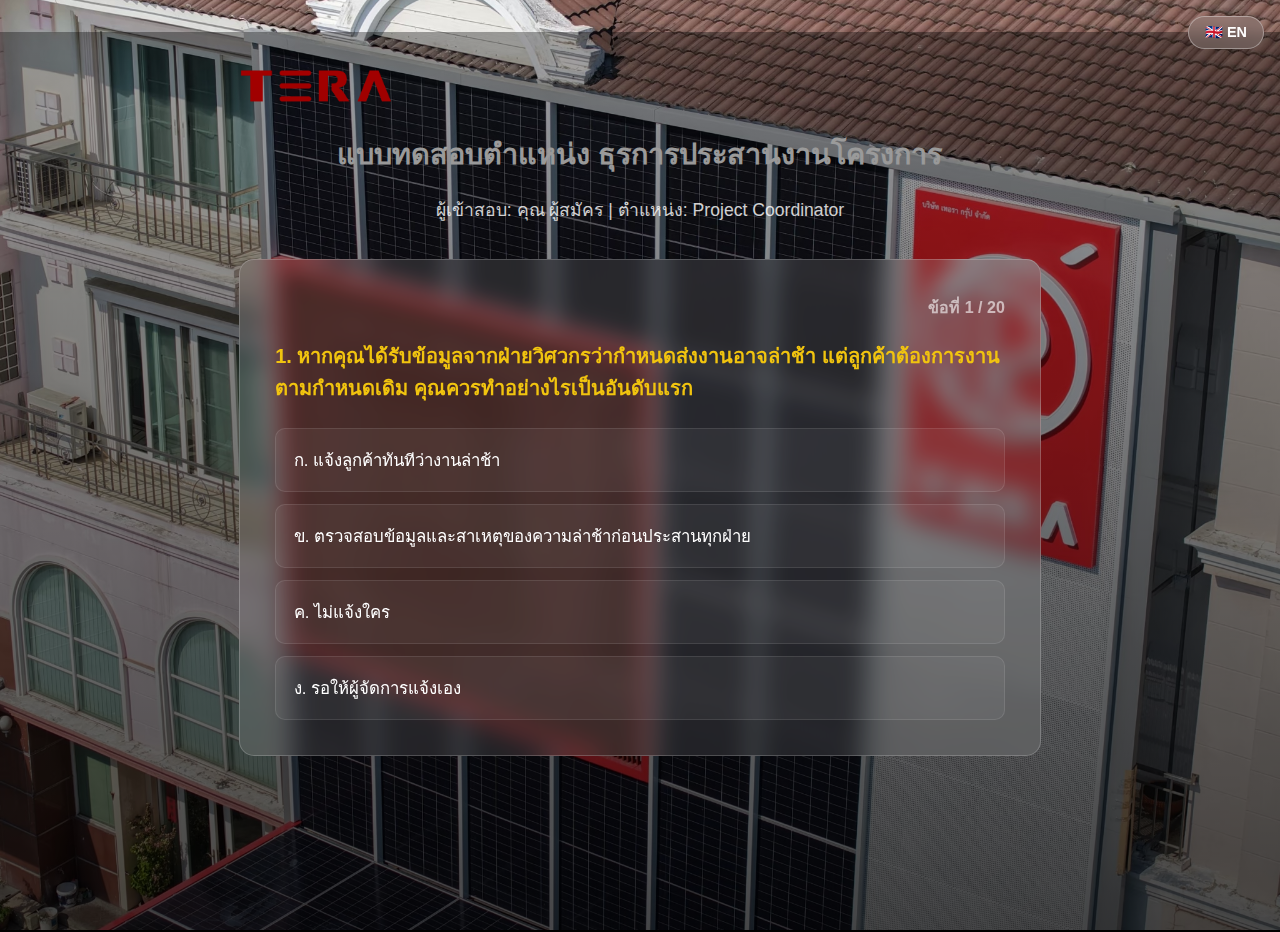
<file: exam_coordinator.html>
<!DOCTYPE html>
<html lang="th">

<head>
    <meta charset="utf-8" />
    <meta name="viewport" content="width=device-width,initial-scale=1" />
    <title>Project Coordinator Assessment - TERA</title>
    <link rel="stylesheet" href="./styles.css" />
    <style>
        .exam-container {
            max-width: 850px;
            margin: 2rem auto;
            padding: 1.5rem;
        }

        .q-card {
            background: rgba(255, 255, 255, 0.1);
            backdrop-filter: blur(12px);
            padding: 2.2rem;
            border-radius: 15px;
            border: 1px solid rgba(255, 255, 255, 0.2);
            color: #fff;
            animation: fadeIn 0.4s ease-out;
        }

        @keyframes fadeIn {
            from {
                opacity: 0;
                transform: translateY(10px);
            }

            to {
                opacity: 1;
                transform: translateY(0);
            }
        }

        .q-text {
            font-size: 1.25rem;
            font-weight: 600;
            margin-bottom: 1.5rem;
            line-height: 1.6;
            color: #f1c40f;
        }

        .options-grid {
            display: grid;
            gap: 0.8rem;
        }

        .opt-btn {
            display: block;
            background: rgba(255, 255, 255, 0.05);
            padding: 1.1rem;
            border-radius: 10px;
            cursor: pointer;
            transition: 0.2s;
            border: 1px solid rgba(255, 255, 255, 0.1);
            color: white;
            text-align: left;
            font-size: 1.05rem;
            width: 100%;
        }

        .opt-btn:hover {
            background: rgba(255, 255, 255, 0.15);
            border-color: #f1c40f;
        }

        .progress-text {
            color: #fff;
            opacity: 0.6;
            font-weight: bold;
            margin-bottom: 10px;
            text-align: right;
        }

        #langToggle {
            position: fixed;
            top: 16px;
            right: 16px;
            z-index: 9000;
            background: rgba(255, 255, 255, 0.15);
            border: 1px solid rgba(255, 255, 255, 0.35);
            color: #fff;
            padding: 7px 16px;
            border-radius: 20px;
            cursor: pointer;
            font-size: 0.9rem;
            font-weight: 600;
            backdrop-filter: blur(8px);
            transition: background 0.2s;
        }

        #langToggle:hover {
            background: rgba(255, 255, 255, 0.28);
        }
    </style>
</head>

<body class="page-bg">
    <div class="bg-overlay"></div>

    <button id="langToggle">🇬🇧 EN</button>

    <div class="exam-container">
        <header style="text-align: center; margin-bottom: 35px; color: white;">
            <img src="./Logo%20Veichi.png" alt="TERA" style="height: 60px;">
            <h1 id="pageTitle" style="margin-top: 15px; font-size: 1.8rem;">แบบทดสอบตำแหน่ง ธุรการประสานงานโครงการ</h1>
            <p id="userInfo" style="opacity: 0.8; font-size: 1.1rem;"></p>
        </header>

        <div id="questionsContainer"></div>
    </div>

    <script>
        let currentLang = "th";

        const ui = {
            th: {
                langBtn: "🇬🇧 EN",
                pageTitle: "แบบทดสอบตำแหน่ง ธุรการประสานงานโครงการ",
                userInfo: (name, pos) => `ผู้เข้าสอบ: คุณ ${name} | ตำแหน่ง: ${pos}`,
                progress: (cur, total) => `ข้อที่ ${cur} / ${total}`,
                saving: "กำลังบันทึกข้อมูล...",
                savingDesc: "กรุณาอย่าปิดหน้าต่างนี้ ระบบกำลังนำส่งคำถามและคำตอบของคุณ",
                modalTitle: "ขอบคุณสำหรับคำตอบ!",
                modalDesc: "ขอให้คุณโชคดีในการสัมภาษณ์",
                modalBtn: "ตกลง",
            },
            en: {
                langBtn: "🇹🇭 TH",
                pageTitle: "Assessment: Project Coordinator / Project Administrator",
                userInfo: (name, pos) => `Applicant: ${name} | Position: ${pos}`,
                progress: (cur, total) => `Question ${cur} of ${total}`,
                saving: "Submitting your responses...",
                savingDesc: "Please wait while we securely send your answers to our selection system.",
                modalTitle: "Thank you for your responses!",
                modalDesc: "We wish you the best of luck in your interview.",
                modalBtn: "Done",
            }
        };

        const questions = [
            {
                q: "1. หากคุณได้รับข้อมูลจากฝ่ายวิศวกรว่ากำหนดส่งงานอาจล่าช้า แต่ลูกค้าต้องการงานตามกำหนดเดิม คุณควรทำอย่างไรเป็นอันดับแรก",
                qEn: "1. If the engineering team informs you that a deadline may be missed, but the client requires delivery on the original schedule, what should you do first?",
                options: ["ก. แจ้งลูกค้าทันทีว่างานล่าช้า", "ข. ตรวจสอบข้อมูลและสาเหตุของความล่าช้าก่อนประสานทุกฝ่าย", "ค. ไม่แจ้งใคร", "ง. รอให้ผู้จัดการแจ้งเอง"],
                optionsEn: ["A. Immediately inform the client that the work is delayed.", "B. Verify the information and root cause of the delay before coordinating with all parties.", "C. Do not inform anyone.", "D. Wait for the manager to inform the client themselves."],
                ans: 1
            },
            {
                q: "2. หากมีการประชุมโครงการแต่เอกสารบางส่วนยังไม่ครบ คุณควรทำอย่างไร",
                qEn: "2. If a project meeting is scheduled but some documents are still incomplete, what should you do?",
                options: ["ก. ยกเลิกประชุมทันที", "ข. จัดประชุมโดยไม่มีเอกสาร", "ค. ประสานฝ่ายที่เกี่ยวข้องเพื่อขอข้อมูลให้ครบก่อนประชุม", "ง. ปล่อยให้ผู้เข้าประชุมหาข้อมูลเอง"],
                optionsEn: ["A. Cancel the meeting immediately.", "B. Hold the meeting without the documents.", "C. Coordinate with the relevant teams to obtain the missing information before the meeting.", "D. Let participants find the information on their own."],
                ans: 2
            },
            {
                q: "3. หากทีมงานส่งข้อมูลไม่ตรงกันหลายฝ่าย คุณควรทำอย่างไร",
                qEn: "3. If multiple teams submit conflicting data, what should you do?",
                options: ["ก. เลือกข้อมูลฝ่ายใดฝ่ายหนึ่ง", "ข. สรุปข้อมูลเอง", "ค. ตรวจสอบกับทุกฝ่ายเพื่อหาข้อมูลที่ถูกต้อง", "ง. ไม่ต้องตรวจสอบ"],
                optionsEn: ["A. Choose data from one team.", "B. Summarise the data yourself.", "C. Verify with all parties to establish the correct information.", "D. No need to verify."],
                ans: 2
            },
            {
                q: "4. หากลูกค้าขอเอกสารด่วนภายใน 1 ชั่วโมง แต่ต้องใช้ข้อมูลจากหลายฝ่าย คุณควรทำอย่างไร",
                qEn: "4. If a client urgently requests a document within 1 hour, but information is needed from multiple departments, what should you do?",
                options: ["ก. แจ้งว่าทำไม่ได้", "ข. ประสานทุกฝ่ายและกำหนดเวลาชัดเจนเพื่อรวบรวมข้อมูล", "ค. ส่งเอกสารเก่าให้ลูกค้า", "ง. ไม่ตอบลูกค้า"],
                optionsEn: ["A. Inform the client it cannot be done.", "B. Coordinate with all departments and set clear deadlines to collect the information.", "C. Send the client an old document.", "D. Do not respond to the client."],
                ans: 1
            },
            {
                q: "5. หากพบว่างบประมาณบางส่วนของโครงการถูกใช้เกิน คุณควรทำอย่างไร",
                qEn: "5. If you discover that part of the project budget has been overspent, what should you do?",
                options: ["ก. ไม่ต้องรายงาน", "ข. แจ้งผู้จัดการโครงการพร้อมข้อมูลประกอบ", "ค. แก้ตัวเลข", "ง. ลบข้อมูล"],
                optionsEn: ["A. No need to report it.", "B. Inform the project manager with supporting data.", "C. Alter the figures.", "D. Delete the data."],
                ans: 1
            },
            {
                q: "6. หากมีการเปลี่ยนแปลงแบบงาน (Drawing) กลางโครงการ คุณควรทำอย่างไร",
                qEn: "6. If a design drawing is changed mid-project, what should you do?",
                options: ["ก. ใช้แบบเดิมต่อ", "ข. แจ้งทุกฝ่ายที่เกี่ยวข้องและอัปเดตเอกสารโครงการ", "ค. เก็บไว้คนเดียว", "ง. ไม่ต้องแจ้ง"],
                optionsEn: ["A. Continue using the old design.", "B. Inform all relevant parties and update the project documents.", "C. Keep it to yourself.", "D. No need to notify anyone."],
                ans: 1
            },
            {
                q: "7. หากมีงานหลายงานเร่งด่วนในเวลาเดียวกัน คุณควรใช้หลักการใด",
                qEn: "7. If multiple urgent tasks arise at the same time, which principle should you apply?",
                options: ["ก. ทำงานที่ง่ายก่อน", "ข. ทำตามลำดับที่ได้รับ", "ค. จัดลำดับความสำคัญตามผลกระทบของงาน", "ง. เลื่อนทั้งหมด"],
                optionsEn: ["A. Complete the easiest task first.", "B. Work in the order tasks were received.", "C. Prioritise based on the impact of each task.", "D. Postpone everything."],
                ans: 2
            },
            {
                q: "8. หากคุณพบว่าการสื่อสารในทีมโครงการเกิดความเข้าใจผิดบ่อยครั้ง คุณควรทำอย่างไร",
                qEn: "8. If you notice that misunderstandings frequently occur within the project team, what should you do?",
                options: ["ก. ไม่ยุ่ง", "ข. ปรับรูปแบบการสื่อสารให้ชัดเจน เช่น สรุปเป็นลายลักษณ์อักษร", "ค. ตำหนิทีมงาน", "ง. ยกเลิกการประชุม"],
                optionsEn: ["A. Do not get involved.", "B. Improve communication methods, such as issuing written summaries.", "C. Blame the team.", "D. Cancel meetings."],
                ans: 1
            },
            {
                q: "9. เอกสารใดสำคัญที่สุดสำหรับการติดตามสถานะโครงการ",
                qEn: "9. Which document is most important for tracking project status?",
                options: ["ก. Progress Report", "ข. ใบลา", "ค. ใบสั่งซื้อส่วนตัว", "ง. ตารางวันหยุด"],
                optionsEn: ["A. Progress Report", "B. Leave form", "C. Personal purchase order", "D. Holiday schedule"],
                ans: 0
            },
            {
                q: "10. หากลูกค้าขอข้อมูลที่ยังไม่ได้รับการอนุมัติจากผู้จัดการ คุณควรทำอย่างไร",
                qEn: "10. If a client requests information that has not yet been approved by the manager, what should you do?",
                options: ["ก. ส่งข้อมูลทันที", "ข. แจ้งลูกค้าว่ากำลังตรวจสอบและรอการอนุมัติ", "ค. เดาข้อมูลให้", "ง. ไม่ตอบลูกค้า"],
                optionsEn: ["A. Send the information immediately.", "B. Inform the client that you are verifying and awaiting approval.", "C. Guess the information.", "D. Do not respond to the client."],
                ans: 1
            },
            {
                q: "11. หากกำหนดส่งรายงานโครงการวันนี้ แต่ข้อมูลจากฝ่ายหนึ่งยังไม่ส่งมา คุณควรทำอย่างไร",
                qEn: "11. If a project report is due today, but one department's data has not been submitted, what should you do?",
                options: ["ก. ส่งรายงานโดยไม่ใส่ข้อมูล", "ข. ติดตามข้อมูลอย่างเร่งด่วนและแจ้งสถานการณ์ให้ผู้จัดการทราบ", "ค. เลื่อนรายงานโดยไม่แจ้ง", "ง. ไม่ทำรายงาน"],
                optionsEn: ["A. Submit the report without the data.", "B. Urgently follow up on the data and inform the manager of the situation.", "C. Delay the report without notifying anyone.", "D. Do not complete the report."],
                ans: 1
            },
            {
                q: "12. หากมีการประชุมโครงการสำคัญ สิ่งใดควรเตรียมล่วงหน้ามากที่สุด",
                qEn: "12. Before an important project meeting, what should be prepared most thoroughly?",
                options: ["ก. อาหารว่าง", "ข. เอกสารและข้อมูลโครงการ", "ค. เพลงเปิดประชุม", "ง. การตกแต่งห้อง"],
                optionsEn: ["A. Refreshments", "B. Project documents and data", "C. Opening music", "D. Room decoration"],
                ans: 1
            },
            {
                q: "13. หากมีความขัดแย้งระหว่างสองฝ่ายในโครงการ คุณควรทำอย่างไร",
                qEn: "13. If a conflict arises between two parties within a project, what should you do?",
                options: ["ก. เลือกเข้าข้างฝ่ายใดฝ่ายหนึ่ง", "ข. รับฟังข้อมูลทั้งสองฝ่ายและสรุปข้อเท็จจริง", "ค. ไม่สนใจ", "ง. ยกเลิกโครงการ"],
                optionsEn: ["A. Take sides with one party.", "B. Listen to both parties and summarise the facts.", "C. Ignore it.", "D. Cancel the project."],
                ans: 1
            },
            {
                q: "14. หากคุณต้องส่งรายงานให้ผู้บริหาร สิ่งใดสำคัญที่สุด",
                qEn: "14. When submitting a report to management, what is most important?",
                options: ["ก. จำนวนหน้า", "ข. ความสวยงาม", "ค. ความถูกต้องและข้อมูลสรุปที่ชัดเจน", "ง. สีของรายงาน"],
                optionsEn: ["A. Number of pages", "B. Visual appeal", "C. Accuracy and a clear summary", "D. Colour scheme"],
                ans: 2
            },
            {
                q: "15. การจัดการเอกสารโครงการที่ดีควรเป็นอย่างไร",
                qEn: "15. What does good project document management look like?",
                options: ["ก. เก็บรวมทุกไฟล์", "ข. จัดหมวดหมู่ตามโครงการและค้นหาได้ง่าย", "ค. เก็บเฉพาะไฟล์ใหม่", "ง. ไม่ต้องเก็บ"],
                optionsEn: ["A. Store all files together.", "B. Organise by project category and ensure easy retrieval.", "C. Keep only the newest files.", "D. No need to store anything."],
                ans: 1
            },
            {
                q: "16. หากพบว่าข้อมูลในรายงานผิดหลังจากส่งไปแล้ว คุณควรทำอย่างไร",
                qEn: "16. If you discover an error in a report after it has already been sent, what should you do?",
                options: ["ก. ปล่อยไว้", "ข. แจ้งผู้รับรายงานและส่งฉบับแก้ไข", "ค. ลบไฟล์", "ง. ไม่แจ้งใคร"],
                optionsEn: ["A. Leave it as is.", "B. Notify the recipients and send a corrected version.", "C. Delete the file.", "D. Do not inform anyone."],
                ans: 1
            },
            {
                q: "17. หากต้องประสานงานกับหลายแผนก วิธีใดช่วยลดความผิดพลาดได้มากที่สุด",
                qEn: "17. When coordinating with multiple departments, which approach best reduces errors?",
                options: ["ก. การโทรอย่างเดียว", "ข. การสรุปงานและส่งเป็นเอกสารยืนยัน", "ค. บอกปากเปล่า", "ง. ไม่ต้องแจ้ง"],
                optionsEn: ["A. Phone calls only.", "B. Summarising tasks and sending written confirmations.", "C. Verbal instructions only.", "D. No need to notify anyone."],
                ans: 1
            },
            {
                q: "18. ทักษะใดสำคัญที่สุดสำหรับธุรการประสานงานโครงการ",
                qEn: "18. Which skill is most important for a Project Coordinator?",
                options: ["ก. การออกแบบกราฟิก", "ข. การสื่อสารและการจัดการข้อมูล", "ค. การเล่นดนตรี", "ง. การขายสินค้า"],
                optionsEn: ["A. Graphic design", "B. Communication and information management", "C. Playing music", "D. Sales"],
                ans: 1
            },
            {
                q: "19. หากโครงการมีความเสี่ยงว่าจะไม่เสร็จตามกำหนด คุณควรทำอย่างไร",
                qEn: "19. If a project is at risk of not being completed on time, what should you do?",
                options: ["ก. ไม่แจ้งใคร", "ข. แจ้งผู้จัดการและเสนอแนวทางแก้ไข", "ค. ยกเลิกงาน", "ง. ปิดโครงการ"],
                optionsEn: ["A. Do not inform anyone.", "B. Inform the manager and propose corrective actions.", "C. Cancel the work.", "D. Close the project."],
                ans: 1
            },
            {
                q: "20. บทบาทสำคัญของธุรการโครงการในการประชุมคืออะไร",
                qEn: "20. What is the key role of a Project Administrator in a meeting?",
                options: ["ก. เป็นผู้ตัดสินใจแทนผู้บริหาร", "ข. จดบันทึก สรุปข้อมูล และติดตามงานหลังประชุม", "ค. ควบคุมงบประมาณ", "ง. ออกแบบสินค้า"],
                optionsEn: ["A. Make decisions on behalf of management.", "B. Take minutes, summarise information, and follow up on action items after the meeting.", "C. Control the budget.", "D. Design products."],
                ans: 1
            }
        ];

        const SCRIPT_URL = "https://script.google.com/macros/s/AKfycbzyEfYLPui1hVutBVgvKXUV2pUSI5th8A8IAO75QRc_ZK1ia1lgoqNkbDZFwNhyncBj/exec";
        const urlParams = new URLSearchParams(window.location.search);
        const userName = urlParams.get('name') || 'ผู้สมัคร';
        const userPos = urlParams.get('position') || 'Project Coordinator';
        const uuid = urlParams.get('uuid') || 'no-uuid';

        let currentStep = 0;
        const userAnswers = [];

        function applyLang(lang) {
            currentLang = lang;
            const t = ui[lang];
            document.getElementById('langToggle').textContent = t.langBtn;
            document.getElementById('pageTitle').textContent = t.pageTitle;
            document.getElementById('userInfo').textContent = t.userInfo(userName, userPos);
            renderQuestion();
        }

        document.getElementById('langToggle').addEventListener('click', () => {
            applyLang(currentLang === 'th' ? 'en' : 'th');
        });

        window.onload = () => {
            document.getElementById('userInfo').textContent = ui[currentLang].userInfo(userName, userPos);
            renderQuestion();
        };

        function renderQuestion() {
            const container = document.getElementById('questionsContainer');
            container.innerHTML = "";
            const item = questions[currentStep];
            const t = ui[currentLang];

            const questionText = (currentLang === 'en' && item.qEn) ? item.qEn : item.q;
            const opts = (currentLang === 'en' && item.optionsEn) ? item.optionsEn : item.options;

            const card = document.createElement('div');
            card.className = 'q-card';
            card.innerHTML = `
                <div class="progress-text">${t.progress(currentStep + 1, questions.length)}</div>
                <p class="q-text">${questionText}</p>
                <div class="options-grid">
                    ${opts.map((opt, i) => `
                        <button type="button" class="opt-btn" onclick="selectOption(${i})">${opt}</button>
                    `).join('')}
                </div>`;
            container.appendChild(card);
        }

        async function selectOption(choiceIndex) {
            const item = questions[currentStep];
            userAnswers.push({
                text: item.options[choiceIndex],
                isCorrect: choiceIndex === item.ans
            });

            if (currentStep < questions.length - 1) {
                currentStep++;
                renderQuestion();
            } else {
                await finishExam();
            }
        }

        async function finishExam() {
            const t = ui[currentLang];
            const container = document.getElementById('questionsContainer');
            container.innerHTML = `
                <div class="q-card" style="text-align:center; padding: 4rem 2rem;">
                    <div style="border: 5px solid rgba(255,255,255,0.1); border-top: 5px solid #f1c40f; border-radius: 50%; width: 50px; height: 50px; animation: spin 1s linear infinite; margin: 0 auto 25px;"></div>
                    <h2 style="color:#f1c40f;">${t.saving}</h2>
                    <p style="opacity:0.8;">${t.savingDesc}</p>
                </div>
                <style>@keyframes spin { 0%{transform:rotate(0deg)} 100%{transform:rotate(360deg)} }</style>`;

            let score = 0;
            const payload = {
                targetTab: userPos,
                uuid: uuid,
                name: userName,
                position: userPos,
                answersCount: questions.length,
                userAgent: navigator.userAgent
            };

            userAnswers.forEach((ans, i) => {
                if (ans.isCorrect) score++;
                payload[`q${i + 1}_title`] = questions[i].q;
                payload[`q${i + 1}_text`] = ans.text;
                payload[`q${i + 1}_score`] = ans.isCorrect ? "1" : "0";
            });

            payload.totalScore = String(score);
            payload.hrStatus = score >= 14 ? "🟢 ผ่าน (เรียกสัมภาษณ์)" : (score >= 10 ? "🟡 พิจารณาพิเศษ" : "🔴 ไม่ผ่าน");
            payload.decisionNote = score >= 14 ? "เรียกสัมภาษณ์" : (score >= 10 ? "พิจารณา Resume เพิ่มเติม" : "ไม่แนะนำ");

            document.getElementById('modalTitle').textContent = t.modalTitle;
            document.getElementById('modalDesc').textContent = t.modalDesc;
            document.getElementById('modalBtn').textContent = t.modalBtn;

            try {
                const body = new URLSearchParams();
                for (const key in payload) { body.append(key, payload[key]); }
                await fetch(SCRIPT_URL, { method: "POST", body: body, mode: "no-cors" });
                document.getElementById('customModal').style.display = 'block';
            } catch (err) {
                console.error(err);
                document.getElementById('customModal').style.display = 'block';
            }
        }

        function goHome() {
            window.location.href = "index.html";
        }
    </script>

    <!-- Modal -->
    <div id="customModal" style="display: none; position: fixed; z-index: 9999; left: 0; top: 0; width: 100%; height: 100%;
           background: transparent; backdrop-filter: blur(10px); -webkit-backdrop-filter: blur(10px);">
        <div class="bg-overlay" style="position: absolute; top: 0; left: 0; width: 100%; height: 100%; z-index: -1;">
        </div>
        <div style="background: rgba(255,255,255,0.1); backdrop-filter: blur(15px); -webkit-backdrop-filter: blur(15px);
                color: white; margin: 12% auto; padding: 3rem 2rem; border-radius: 20px; width: 85%; max-width: 450px;
                text-align: center; border: 1px solid rgba(255,255,255,0.2);
                box-shadow: 0 20px 50px rgba(0,0,0,0.5); animation: fadeIn 0.5s ease-in-out;">
            <div style="font-size: 4.5rem; margin-bottom: 1.5rem;">✅</div>
            <h2 id="modalTitle"
                style="color: #f1c40f; margin-top: 0; font-size: 2rem; text-shadow: 0 2px 10px rgba(0,0,0,0.3);">
                ขอบคุณสำหรับคำตอบ!</h2>
            <p id="modalDesc" style="font-size: 1.2rem; opacity: 0.95; line-height: 1.6; margin-bottom: 2rem;">
                ขอให้คุณโชคดีในการสัมภาษณ์</p>
            <button id="modalBtn" onclick="goHome()" style="background: #27ae60; color: white; border: none;
                   padding: 15px 40px; border-radius: 12px; cursor: pointer; font-size: 1.2rem;
                   font-weight: bold; transition: 0.3s; width: 100%;
                   box-shadow: 0 5px 15px rgba(39,174,96,0.4);">ตกลง</button>
        </div>
    </div>
</body>

</html>
</file>
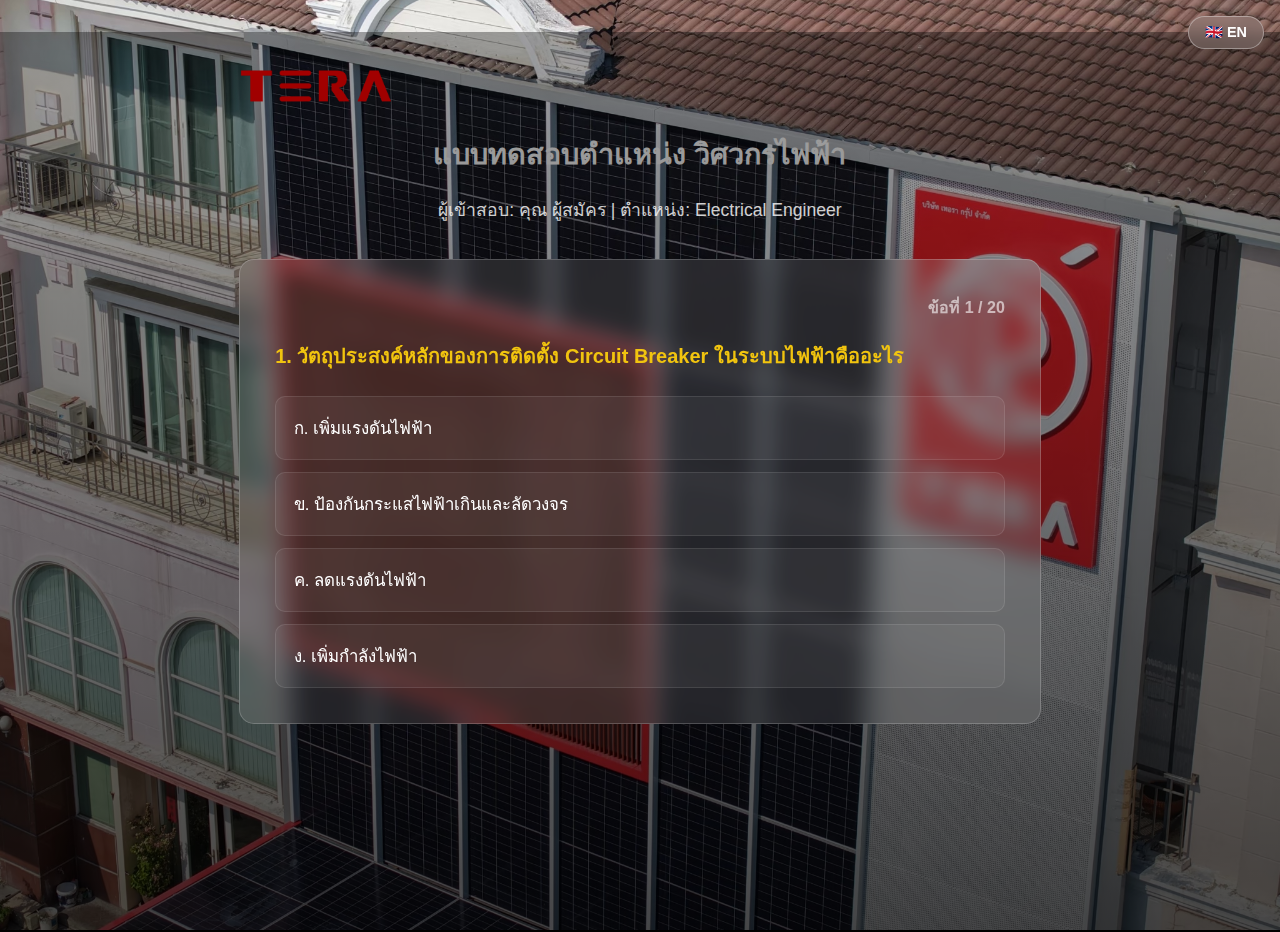
<file: exam_electrical_engineer.html>
<!DOCTYPE html>
<html lang="th">

<head>
    <meta charset="utf-8" />
    <meta name="viewport" content="width=device-width,initial-scale=1" />
    <title>Electrical Engineer Assessment - TERA</title>
    <link rel="stylesheet" href="./styles.css" />
    <style>
        .exam-container {
            max-width: 850px;
            margin: 2rem auto;
            padding: 1.5rem;
        }

        .q-card {
            background: rgba(255, 255, 255, 0.1);
            backdrop-filter: blur(12px);
            padding: 2.2rem;
            border-radius: 15px;
            border: 1px solid rgba(255, 255, 255, 0.2);
            color: #fff;
            animation: fadeIn 0.4s ease-out;
        }

        @keyframes fadeIn {
            from {
                opacity: 0;
                transform: translateY(10px);
            }

            to {
                opacity: 1;
                transform: translateY(0);
            }
        }

        .q-text {
            font-size: 1.25rem;
            font-weight: 600;
            margin-bottom: 1.5rem;
            line-height: 1.6;
            color: #f1c40f;
        }

        .options-grid {
            display: grid;
            gap: 0.8rem;
        }

        .opt-btn {
            display: block;
            background: rgba(255, 255, 255, 0.05);
            padding: 1.1rem;
            border-radius: 10px;
            cursor: pointer;
            transition: 0.2s;
            border: 1px solid rgba(255, 255, 255, 0.1);
            color: white;
            text-align: left;
            font-size: 1.05rem;
            width: 100%;
        }

        .opt-btn:hover {
            background: rgba(255, 255, 255, 0.15);
            border-color: #f1c40f;
        }

        .progress-text {
            color: #fff;
            opacity: 0.6;
            font-weight: bold;
            margin-bottom: 10px;
            text-align: right;
        }

        #langToggle {
            position: fixed;
            top: 16px;
            right: 16px;
            z-index: 9000;
            background: rgba(255, 255, 255, 0.15);
            border: 1px solid rgba(255, 255, 255, 0.35);
            color: #fff;
            padding: 7px 16px;
            border-radius: 20px;
            cursor: pointer;
            font-size: 0.9rem;
            font-weight: 600;
            backdrop-filter: blur(8px);
            transition: background 0.2s;
        }

        #langToggle:hover {
            background: rgba(255, 255, 255, 0.28);
        }
    </style>
</head>

<body class="page-bg">
    <div class="bg-overlay"></div>

    <button id="langToggle">🇬🇧 EN</button>

    <div class="exam-container">
        <header style="text-align: center; margin-bottom: 35px; color: white;">
            <img src="./Logo%20Veichi.png" alt="TERA" style="height: 60px;">
            <h1 id="pageTitle" style="margin-top: 15px; font-size: 1.8rem;">แบบทดสอบตำแหน่ง วิศวกรไฟฟ้า</h1>
            <p id="userInfo" style="opacity: 0.8; font-size: 1.1rem;"></p>
        </header>

        <div id="questionsContainer"></div>
    </div>

    <script>
        let currentLang = "th";

        const ui = {
            th: {
                langBtn: "🇬🇧 EN",
                pageTitle: "แบบทดสอบตำแหน่ง วิศวกรไฟฟ้า",
                userInfo: (name, pos) => `ผู้เข้าสอบ: คุณ ${name} | ตำแหน่ง: ${pos}`,
                progress: (cur, total) => `ข้อที่ ${cur} / ${total}`,
                saving: "กำลังบันทึกข้อมูล...",
                savingDesc: "กรุณาอย่าปิดหน้าต่างนี้ ระบบกำลังนำส่งคำถามและคำตอบของคุณ",
                modalTitle: "ขอบคุณสำหรับคำตอบ!",
                modalDesc: "ขอให้คุณโชคดีในการสัมภาษณ์",
                modalBtn: "ตกลง",
            },
            en: {
                langBtn: "🇹🇭 TH",
                pageTitle: "Assessment: Electrical Engineer",
                userInfo: (name, pos) => `Applicant: ${name} | Position: ${pos}`,
                progress: (cur, total) => `Question ${cur} of ${total}`,
                saving: "Submitting your responses...",
                savingDesc: "Please wait while we securely send your answers to our selection system.",
                modalTitle: "Thank you for your responses!",
                modalDesc: "We wish you the best of luck in your interview.",
                modalBtn: "Done",
            }
        };

        const questions = [
            {
                q: "1. วัตถุประสงค์หลักของการติดตั้ง Circuit Breaker ในระบบไฟฟ้าคืออะไร",
                qEn: "1. What is the primary purpose of installing a Circuit Breaker in an electrical system?",
                options: ["ก. เพิ่มแรงดันไฟฟ้า", "ข. ป้องกันกระแสไฟฟ้าเกินและลัดวงจร", "ค. ลดแรงดันไฟฟ้า", "ง. เพิ่มกำลังไฟฟ้า"],
                optionsEn: ["A. Increase voltage", "B. Protect against overcurrent and short circuits", "C. Reduce voltage", "D. Increase power"],
                ans: 1
            },
            {
                q: "2. หากโหลดในระบบเพิ่มขึ้นมากเกินไป สิ่งใดมีโอกาสเกิดขึ้นมากที่สุด",
                qEn: "2. If the load in a system increases excessively, what is most likely to occur?",
                options: ["ก. แรงดันไฟเพิ่มขึ้น", "ข. กระแสไฟลดลง", "ค. กระแสไฟเพิ่มขึ้น", "ง. ความถี่เพิ่มขึ้น"],
                optionsEn: ["A. Voltage increases", "B. Current decreases", "C. Current increases", "D. Frequency increases"],
                ans: 2
            },
            {
                q: "3. สูตรคำนวณกำลังไฟฟ้าในระบบไฟฟ้า 1 เฟสคือข้อใด",
                qEn: "3. Which formula is used to calculate electrical power in a single-phase system?",
                options: ["ก. P = V + I", "ข. P = V × I", "ค. P = V ÷ I", "ง. P = I²"],
                optionsEn: ["A. P = V + I", "B. P = V × I", "C. P = V ÷ I", "D. P = I²"],
                ans: 1
            },
            {
                q: "4. อุปกรณ์ใดใช้สำหรับป้องกันไฟฟ้าลัดวงจรในวงจรไฟฟ้า",
                qEn: "4. Which device is used to protect an electrical circuit from a short circuit?",
                options: ["ก. Fuse", "ข. Capacitor", "ค. Transformer", "ง. Motor"],
                optionsEn: ["A. Fuse", "B. Capacitor", "C. Transformer", "D. Motor"],
                ans: 0
            },
            {
                q: "5. Power Factor ที่ต่ำส่งผลอย่างไรต่อระบบไฟฟ้า",
                qEn: "5. What effect does a low Power Factor have on an electrical system?",
                options: ["ก. ระบบมีประสิทธิภาพสูงขึ้น", "ข. กระแสไฟฟ้าเพิ่มขึ้นในระบบ", "ค. แรงดันไฟเพิ่มขึ้น", "ง. ความถี่ลดลง"],
                optionsEn: ["A. The system becomes more efficient.", "B. Current in the system increases.", "C. Voltage increases.", "D. Frequency decreases."],
                ans: 1
            },
            {
                q: "6. หากมอเตอร์ไฟฟ้ามีกระแสเริ่มต้นสูงมาก ควรใช้วิธีใดในการสตาร์ท",
                qEn: "6. If an electric motor has a very high starting current, which starting method should be used?",
                options: ["ก. Direct Online (DOL)", "ข. Star-Delta Starter", "ค. Capacitor", "ง. Fuse"],
                optionsEn: ["A. Direct Online (DOL)", "B. Star-Delta Starter", "C. Capacitor", "D. Fuse"],
                ans: 1
            },
            {
                q: "7. หม้อแปลงไฟฟ้ามีหน้าที่หลักคืออะไร",
                qEn: "7. What is the primary function of a transformer?",
                options: ["ก. เพิ่มหรือลดแรงดันไฟฟ้า", "ข. เพิ่มความถี่ไฟฟ้า", "ค. ลดกระแสไฟฟ้า", "ง. เก็บพลังงานไฟฟ้า"],
                optionsEn: ["A. Step up or step down voltage", "B. Increase electrical frequency", "C. Reduce electrical current", "D. Store electrical energy"],
                ans: 0
            },
            {
                q: "8. เครื่องมือใดใช้วัดความต้านทานของสายดิน (Ground Resistance)",
                qEn: "8. Which instrument is used to measure ground resistance?",
                options: ["ก. Clamp Meter", "ข. Earth Tester", "ค. Voltmeter", "ง. Wattmeter"],
                optionsEn: ["A. Clamp Meter", "B. Earth Tester", "C. Voltmeter", "D. Wattmeter"],
                ans: 1
            },
            {
                q: "9. ระบบไฟฟ้า 3 เฟสมีข้อดีข้อใด",
                qEn: "9. What is an advantage of a 3-phase electrical system?",
                options: ["ก. ใช้สายไฟมากกว่า", "ข. ส่งกำลังไฟฟ้าได้มีประสิทธิภาพสูงกว่า", "ค. แรงดันไฟฟ้าต่ำกว่า", "ง. ใช้พลังงานมากกว่า"],
                optionsEn: ["A. Uses more cable", "B. Transmits power more efficiently", "C. Lower voltage", "D. Uses more energy"],
                ans: 1
            },
            {
                q: "10. หากพบว่าเบรกเกอร์ทริปบ่อยในระบบไฟฟ้า ควรตรวจสอบสิ่งใดก่อน",
                qEn: "10. If a breaker is tripping frequently in an electrical system, what should be checked first?",
                options: ["ก. สีของสายไฟ", "ข. โหลดเกินหรือไฟฟ้าลัดวงจร", "ค. อุณหภูมิห้อง", "ง. ความยาวสายไฟ"],
                optionsEn: ["A. Wire colour", "B. Overload or short circuit", "C. Room temperature", "D. Wire length"],
                ans: 1
            },
            {
                q: "11. อุปกรณ์ใดใช้สำหรับแก้ไขค่า Power Factor",
                qEn: "11. Which equipment is used to correct Power Factor?",
                options: ["ก. Capacitor Bank", "ข. Fuse", "ค. Relay", "ง. Transformer"],
                optionsEn: ["A. Capacitor Bank", "B. Fuse", "C. Relay", "D. Transformer"],
                ans: 0
            },
            {
                q: "12. Relay ในระบบไฟฟ้ามีหน้าที่หลักคืออะไร",
                qEn: "12. What is the primary function of a Relay in an electrical system?",
                options: ["ก. วัดแรงดัน", "ข. ควบคุมและป้องกันระบบไฟฟ้า", "ค. เพิ่มกำลังไฟฟ้า", "ง. ลดความถี่"],
                optionsEn: ["A. Measure voltage", "B. Control and protect the electrical system", "C. Increase power", "D. Reduce frequency"],
                ans: 1
            },
            {
                q: "13. หากสายไฟมีขนาดเล็กเกินไปสำหรับโหลด จะเกิดผลอย่างไร",
                qEn: "13. If a wire is undersized for the load, what will happen?",
                options: ["ก. กระแสไฟลดลง", "ข. สายไฟร้อนและอาจเกิดไฟไหม้", "ค. แรงดันไฟเพิ่มขึ้น", "ง. ระบบทำงานดีขึ้น"],
                optionsEn: ["A. Current decreases.", "B. The wire overheats and may cause a fire.", "C. Voltage increases.", "D. The system performs better."],
                ans: 1
            },
            {
                q: "14. เครื่องมือใดใช้วัดกระแสไฟโดยไม่ต้องตัดวงจร",
                qEn: "14. Which instrument measures current without breaking the circuit?",
                options: ["ก. Clamp Meter", "ข. Voltmeter", "ค. Multimeter", "ง. Wattmeter"],
                optionsEn: ["A. Clamp Meter", "B. Voltmeter", "C. Multimeter", "D. Wattmeter"],
                ans: 0
            },
            {
                q: "15. หากแรงดันไฟฟ้าตก (Voltage Drop) มากเกินไปในสายส่ง ควรแก้ไขอย่างไร",
                qEn: "15. If there is excessive Voltage Drop in a transmission line, how should it be corrected?",
                options: ["ก. ใช้สายไฟขนาดใหญ่ขึ้น", "ข. ลดจำนวนสาย", "ค. เพิ่มความยาวสาย", "ง. ลดฉนวน"],
                optionsEn: ["A. Use a larger wire size.", "B. Reduce the number of conductors.", "C. Increase wire length.", "D. Reduce insulation."],
                ans: 0
            },
            {
                q: "16. การทำ Preventive Maintenance ในระบบไฟฟ้ามีวัตถุประสงค์หลักคืออะไร",
                qEn: "16. What is the main purpose of Preventive Maintenance in an electrical system?",
                options: ["ก. ซ่อมเมื่อเสีย", "ข. ป้องกันปัญหาก่อนเกิดความเสียหาย", "ค. ลดจำนวนอุปกรณ์", "ง. ลดแรงดันไฟฟ้า"],
                optionsEn: ["A. Repair after failure", "B. Prevent problems before damage occurs", "C. Reduce the number of equipment", "D. Reduce voltage"],
                ans: 1
            },
            {
                q: "17. หากมอเตอร์ทำงานแล้วมีเสียงดังผิดปกติ ควรตรวจสอบสิ่งใดก่อน",
                qEn: "17. If a motor produces an abnormal noise during operation, what should be checked first?",
                options: ["ก. แบริ่งและการหล่อลื่น", "ข. สีของมอเตอร์", "ค. ขนาดสายไฟ", "ง. อุณหภูมิห้อง"],
                optionsEn: ["A. Bearings and lubrication", "B. Motor colour", "C. Wire size", "D. Room temperature"],
                ans: 0
            },
            {
                q: "18. อุปกรณ์ใดใช้ป้องกันไฟฟ้ารั่วเพื่อความปลอดภัยของผู้ใช้งาน",
                qEn: "18. Which device protects users from electric leakage?",
                options: ["ก. MCB", "ข. ELCB / RCD", "ค. Fuse", "ง. Capacitor"],
                optionsEn: ["A. MCB", "B. ELCB / RCD", "C. Fuse", "D. Capacitor"],
                ans: 1
            },
            {
                q: "19. การลัดวงจร (Short Circuit) คืออะไร",
                qEn: "19. What is a Short Circuit?",
                options: ["ก. กระแสไฟฟ้าไหลผ่านเส้นทางที่มีความต้านทานต่ำมาก", "ข. แรงดันไฟลดลง", "ค. ความถี่ไฟฟ้าเพิ่มขึ้น", "ง. กระแสไฟลดลง"],
                optionsEn: ["A. Electrical current flows through a path with very low resistance.", "B. Voltage decreases.", "C. Electrical frequency increases.", "D. Current decreases."],
                ans: 0
            },
            {
                q: "20. หากต้องออกแบบระบบไฟฟ้าในโรงงาน สิ่งใดสำคัญที่สุด",
                qEn: "20. When designing an electrical system for a factory, what is most important?",
                options: ["ก. ความสวยงามของสายไฟ", "ข. ความปลอดภัยและมาตรฐานระบบไฟฟ้า", "ค. จำนวนปลั๊กไฟ", "ง. สีของตู้ไฟ"],
                optionsEn: ["A. Aesthetics of the wiring", "B. Safety and electrical system standards", "C. Number of power outlets", "D. Colour of the distribution board"],
                ans: 1
            }
        ];

        const SCRIPT_URL = "https://script.google.com/macros/s/AKfycbzyEfYLPui1hVutBVgvKXUV2pUSI5th8A8IAO75QRc_ZK1ia1lgoqNkbDZFwNhyncBj/exec";
        const urlParams = new URLSearchParams(window.location.search);
        const userName = urlParams.get('name') || 'ผู้สมัคร';
        const userPos = urlParams.get('position') || 'Electrical Engineer';
        const uuid = urlParams.get('uuid') || 'no-uuid';

        let currentStep = 0;
        const userAnswers = [];

        function applyLang(lang) {
            currentLang = lang;
            const t = ui[lang];
            document.getElementById('langToggle').textContent = t.langBtn;
            document.getElementById('pageTitle').textContent = t.pageTitle;
            document.getElementById('userInfo').textContent = t.userInfo(userName, userPos);
            renderQuestion();
        }

        document.getElementById('langToggle').addEventListener('click', () => {
            applyLang(currentLang === 'th' ? 'en' : 'th');
        });

        window.onload = () => {
            document.getElementById('userInfo').textContent = ui[currentLang].userInfo(userName, userPos);
            renderQuestion();
        };

        function renderQuestion() {
            const container = document.getElementById('questionsContainer');
            container.innerHTML = "";
            const item = questions[currentStep];
            const t = ui[currentLang];

            const questionText = (currentLang === 'en' && item.qEn) ? item.qEn : item.q;
            const opts = (currentLang === 'en' && item.optionsEn) ? item.optionsEn : item.options;

            const card = document.createElement('div');
            card.className = 'q-card';
            card.innerHTML = `
                <div class="progress-text">${t.progress(currentStep + 1, questions.length)}</div>
                <p class="q-text">${questionText}</p>
                <div class="options-grid">
                    ${opts.map((opt, i) => `
                        <button type="button" class="opt-btn" onclick="selectOption(${i})">${opt}</button>
                    `).join('')}
                </div>`;
            container.appendChild(card);
        }

        async function selectOption(choiceIndex) {
            const item = questions[currentStep];
            userAnswers.push({
                text: item.options[choiceIndex],
                isCorrect: choiceIndex === item.ans
            });

            if (currentStep < questions.length - 1) {
                currentStep++;
                renderQuestion();
            } else {
                await finishExam();
            }
        }

        async function finishExam() {
            const t = ui[currentLang];
            const container = document.getElementById('questionsContainer');
            container.innerHTML = `
                <div class="q-card" style="text-align:center; padding: 4rem 2rem;">
                    <div style="border: 5px solid rgba(255,255,255,0.1); border-top: 5px solid #f1c40f; border-radius: 50%; width: 50px; height: 50px; animation: spin 1s linear infinite; margin: 0 auto 25px;"></div>
                    <h2 style="color:#f1c40f;">${t.saving}</h2>
                    <p style="opacity:0.8;">${t.savingDesc}</p>
                </div>
                <style>@keyframes spin { 0%{transform:rotate(0deg)} 100%{transform:rotate(360deg)} }</style>`;

            let score = 0;
            const payload = {
                targetTab: userPos,
                uuid: uuid,
                name: userName,
                position: userPos,
                answersCount: questions.length,
                userAgent: navigator.userAgent
            };

            userAnswers.forEach((ans, i) => {
                if (ans.isCorrect) score++;
                payload[`q${i + 1}_title`] = questions[i].q;
                payload[`q${i + 1}_text`] = ans.text;
                payload[`q${i + 1}_score`] = ans.isCorrect ? "1" : "0";
            });

            payload.totalScore = String(score);
            payload.hrStatus = score >= 14 ? "🟢 ผ่าน (เรียกสัมภาษณ์)" : (score >= 10 ? "🟡 พิจารณาพิเศษ" : "🔴 ไม่ผ่าน");
            payload.decisionNote = score >= 14 ? "เรียกสัมภาษณ์" : (score >= 10 ? "พิจารณา Resume เพิ่มเติม" : "ไม่แนะนำ");

            document.getElementById('modalTitle').textContent = t.modalTitle;
            document.getElementById('modalDesc').textContent = t.modalDesc;
            document.getElementById('modalBtn').textContent = t.modalBtn;

            try {
                const body = new URLSearchParams();
                for (const key in payload) { body.append(key, payload[key]); }
                await fetch(SCRIPT_URL, { method: "POST", body: body, mode: "no-cors" });
                document.getElementById('customModal').style.display = 'block';
            } catch (err) {
                console.error(err);
                document.getElementById('customModal').style.display = 'block';
            }
        }

        function goHome() {
            window.location.href = "index.html";
        }
    </script>

    <!-- Modal -->
    <div id="customModal" style="display: none; position: fixed; z-index: 9999; left: 0; top: 0; width: 100%; height: 100%;
           background: transparent; backdrop-filter: blur(10px); -webkit-backdrop-filter: blur(10px);">
        <div class="bg-overlay" style="position: absolute; top: 0; left: 0; width: 100%; height: 100%; z-index: -1;">
        </div>
        <div style="background: rgba(255,255,255,0.1); backdrop-filter: blur(15px); -webkit-backdrop-filter: blur(15px);
                color: white; margin: 12% auto; padding: 3rem 2rem; border-radius: 20px; width: 85%; max-width: 450px;
                text-align: center; border: 1px solid rgba(255,255,255,0.2);
                box-shadow: 0 20px 50px rgba(0,0,0,0.5); animation: fadeIn 0.5s ease-in-out;">
            <div style="font-size: 4.5rem; margin-bottom: 1.5rem;">✅</div>
            <h2 id="modalTitle"
                style="color: #f1c40f; margin-top: 0; font-size: 2rem; text-shadow: 0 2px 10px rgba(0,0,0,0.3);">
                ขอบคุณสำหรับคำตอบ!</h2>
            <p id="modalDesc" style="font-size: 1.2rem; opacity: 0.95; line-height: 1.6; margin-bottom: 2rem;">
                ขอให้คุณโชคดีในการสัมภาษณ์</p>
            <button id="modalBtn" onclick="goHome()" style="background: #27ae60; color: white; border: none;
                   padding: 15px 40px; border-radius: 12px; cursor: pointer; font-size: 1.2rem;
                   font-weight: bold; transition: 0.3s; width: 100%;
                   box-shadow: 0 5px 15px rgba(39,174,96,0.4);">ตกลง</button>
        </div>
    </div>
</body>

</html>
</file>
<file: styles.css>
:root {
  --red: #E10600;
  --text: #ffffff;
  --glass: rgba(0, 0, 0, .45);
  --glass2: rgba(255, 255, 255, .08);
}

* {
  box-sizing: border-box
}

body {
  margin: 0;
  font-family: system-ui, -apple-system, Segoe UI, Roboto, Arial, sans-serif;
  background: #000;
  color: var(--text)
}

img {
  display: block
}

/* GLOBAL LOGO (ทุกหน้า) */
.global-logo {
  position: fixed;
  top: 18px;
  left: 18px;
  z-index: 9999;
}

.global-logo img {
  height: 38px;
  width: auto;
  filter: drop-shadow(0 10px 18px rgba(0, 0, 0, .55));
}

/* PAGES */
.page {
  min-height: 100vh;
  width: 100%;
  position: relative;
  display: none;
  /* สำคัญ: กันหน้าทับซ้อน */
}

.page.is-active {
  display: block
}

.page-bg {
  min-height: 100vh;
  width: 100%;
  position: relative;

  /* ล็อคพื้นหลังแบบรองรับทุกอุปกรณ์ (Fixed Background) */
  background-image: url("./รูปบริษัท%20เทอรา%20กรุ้ป%20จำกัด.jpg");
  background-size: cover;
  background-position: center;
  background-repeat: no-repeat;
  background-attachment: fixed;
  /* ล็อคสำหรับ Desktop */
}

.bg-overlay.dark {
  background: linear-gradient(rgba(0, 0, 0, 0.65),
      rgba(0, 0, 0, 0.85));
}

.bg-overlay {
  position: absolute;
  inset: 0;
  background: linear-gradient(rgba(0, 0, 0, .35), rgba(0, 0, 0, .7));
}

.bg-overlay.dark {
  background: linear-gradient(rgba(0, 0, 0, .55), rgba(0, 0, 0, .82));
}

.page-inner {
  position: relative;
  z-index: 2;
  padding: 100px 18px 40px;
  max-width: 1100px;
  margin: 0 auto;
}

.center {
  min-height: calc(100vh - 140px);
  display: flex;
  align-items: center;
  justify-content: center;
}

/* BUTTONS */
.btn {
  border: none;
  cursor: pointer;
  font-weight: 800;
  border-radius: 999px;
  padding: 14px 18px;
  transition: .15s;
}

.btn-red {
  background: var(--red);
  color: #fff;
  box-shadow: 0 18px 40px rgba(0, 0, 0, .35);
}

.btn-red:hover {
  filter: brightness(1.05);
  transform: translateY(-1px)
}

.btn-ghost {
  background: transparent;
  color: #fff;
  border: 1px solid rgba(255, 255, 255, .25);
}

.btn-ghost:hover {
  background: rgba(255, 255, 255, .06)
}

.btn-full {
  width: 100%;
  padding: 18px
}

/* LANDING */
.hero {
  text-align: center;
  max-width: 760px;
}

.hero h1 {
  font-size: clamp(28px, 3.2vw, 44px);
  margin: 0 0 10px;
  text-shadow: 0 12px 30px rgba(0, 0, 0, .55);
}

.hero p {
  margin: 0 0 18px;
  opacity: .92;
}

/* PROFILE (เหมือนรูป 2) */
.profile-head {
  text-align: center;
  margin-bottom: 18px;
}

.profile-head h2 {
  font-size: clamp(26px, 3vw, 40px);
  margin: 0 0 8px;
}

.profile-head p {
  margin: 0;
  opacity: .9
}

.glass-card {
  width: min(920px, 100%);
  margin: 26px auto 0;
  padding: 26px;
  border-radius: 22px;
  background: var(--glass);
  border: 1px solid rgba(255, 255, 255, .16);
  backdrop-filter: blur(10px);
  -webkit-backdrop-filter: blur(10px);
  box-shadow: 0 30px 90px rgba(0, 0, 0, .35);
}

.grid2 {
  display: grid;
  grid-template-columns: 180px 1fr;
  gap: 14px 16px;
  align-items: center;
  margin-bottom: 18px;
}

.label {
  text-align: left;
  font-weight: 700;
  color: rgba(255, 255, 255, .9);
}

.input {
  width: 100%;
  padding: 14px 16px;
  border-radius: 14px;
  border: 1px solid rgba(255, 255, 255, .25);
  outline: none;
  background: rgba(255, 255, 255, .92);
  color: #111;
}

.input:focus {
  box-shadow: 0 0 0 3px rgba(225, 6, 0, .22);
  border-color: transparent;
}

.err {
  display: none;
  margin-top: 8px;
  font-size: 12px;
  color: #ffd1cf;
  font-weight: 700;
}

.err.show {
  display: block
}

@media(max-width:720px) {
  .grid2 {
    grid-template-columns: 1fr
  }

  .label {
    margin-top: 6px
  }
}

/* ASSESSMENT */
.assess-top {
  display: flex;
  justify-content: flex-end;
  margin-bottom: 12px;
}

.pill {
  padding: 8px 12px;
  border-radius: 999px;
  font-weight: 900;
  background: rgba(255, 255, 255, .22);
  border: 1px solid rgba(255, 255, 255, .18);
}

.assess-card {
  width: min(920px, 100%);
  margin: 0 auto;
  padding: 22px;
  border-radius: 22px;
  background: rgba(0, 0, 0, .42);
  border: 1px solid rgba(255, 255, 255, .14);
  backdrop-filter: blur(10px);
}

.assess-card h2 {
  margin: 0 0 14px;
  font-size: clamp(22px, 2.4vw, 34px);
  text-align: center;
  text-shadow: 0 10px 25px rgba(0, 0, 0, .45);
}

.options {
  display: grid;
  gap: 14px;
  margin-top: 12px;
}

.option {
  width: 100%;
  text-align: left;
  padding: 18px 20px;
  border-radius: 16px;
  border: 1px solid rgba(255, 255, 255, .18);
  background: rgba(255, 255, 255, .12);
  color: #fff;
  font-weight: 800;
  font-size: 18px;
  cursor: pointer;
  transition: .15s;
  position: relative;
}

.option:hover {
  background: rgba(255, 255, 255, .16);
  transform: translateY(-1px)
}

.option.selected {
  border-color: rgba(225, 6, 0, .75);
  background: linear-gradient(135deg, rgba(225, 6, 0, .35), rgba(255, 255, 255, .10));
}

.option.selected::after {
  content: "✓";
  position: absolute;
  right: 14px;
  top: 14px;
  width: 28px;
  height: 28px;
  display: grid;
  place-items: center;
  border-radius: 999px;
  background: var(--red);
  font-weight: 900;
}

/* RESULTS */
.result-card {
  width: min(720px, 100%);
  padding: 24px;
  border-radius: 22px;
  background: rgba(0, 0, 0, .45);
  border: 1px solid rgba(255, 255, 255, .16);
  backdrop-filter: blur(10px);
  text-align: center;
}

.result-card h2 {
  margin: 0 0 10px
}

.result-card p {
  margin: 0 0 18px;
  opacity: .95;
  line-height: 1.6
}

h1,
h2,
h3 {
  font-family: 'Kanit', sans-serif;
}

body {
  margin: 0;
  font-family: 'Prompt', sans-serif;
  background: #000;
  color: var(--text);
  overflow-x: hidden;
  width: 100%;
}

/* สำหรับ Mobile (iOS) ที่ไม่รองรับ background-attachment: fixed */
@supports (-webkit-touch-callout: none) {
  .page-bg {
    background-attachment: scroll;
  }

  .page-bg::before {
    content: "";
    position: fixed;
    top: 0;
    left: 0;
    width: 100%;
    height: 100%;
    z-index: -1;
    background-image: url("./รูปบริษัท%20เทอรา%20กรุ้ป%20จำกัด.jpg");
    background-size: cover;
    background-position: center;
    background-repeat: no-repeat;
  }
}

/* ===== Language Toggle Button ===== */
.lang-toggle-btn {
  position: fixed;
  top: 16px;
  right: 16px;
  z-index: 10000;
  background: rgba(255, 255, 255, 0.15);
  backdrop-filter: blur(10px);
  -webkit-backdrop-filter: blur(10px);
  color: #fff;
  border: 1px solid rgba(255, 255, 255, 0.35);
  padding: 8px 16px;
  border-radius: 999px;
  font-size: 0.9rem;
  font-weight: 700;
  cursor: pointer;
  transition: background 0.25s, transform 0.15s;
  letter-spacing: 0.03em;
}

.lang-toggle-btn:hover {
  background: rgba(255, 255, 255, 0.28);
  transform: scale(1.05);
}
</file>
